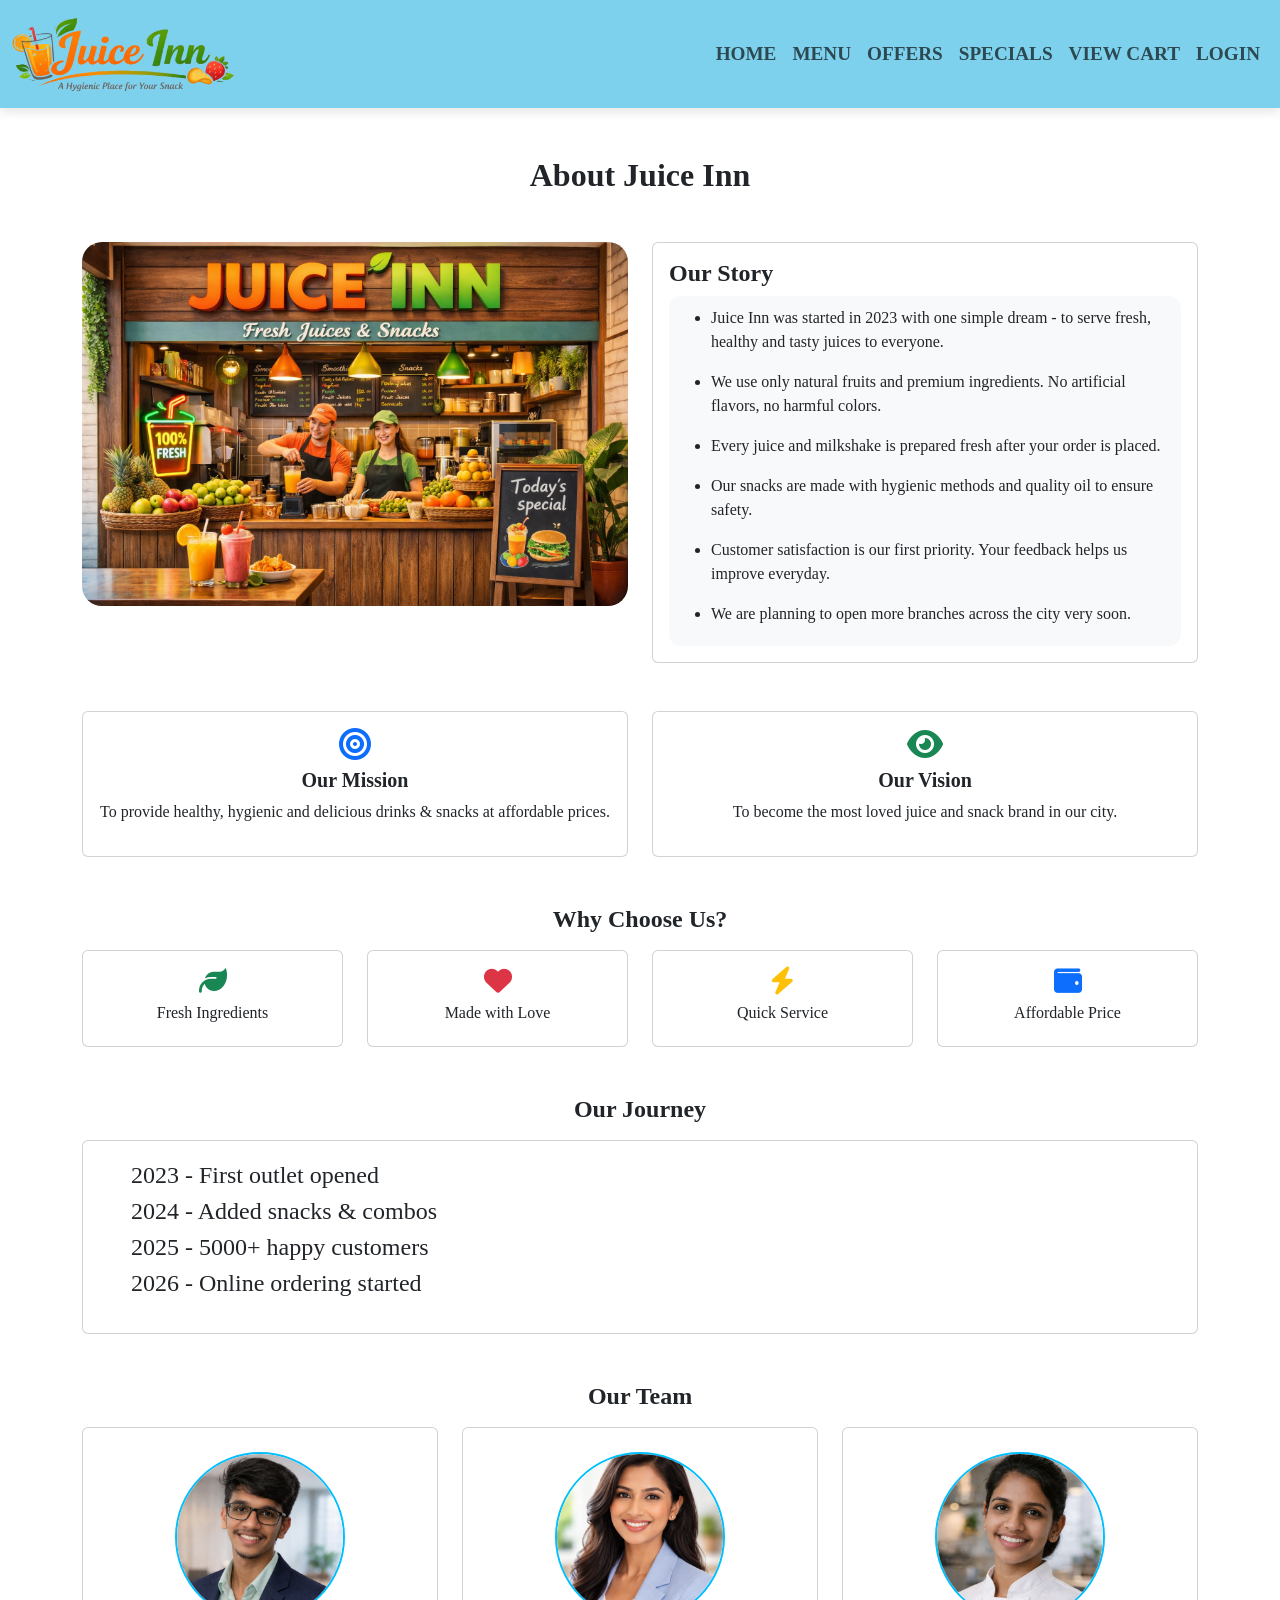
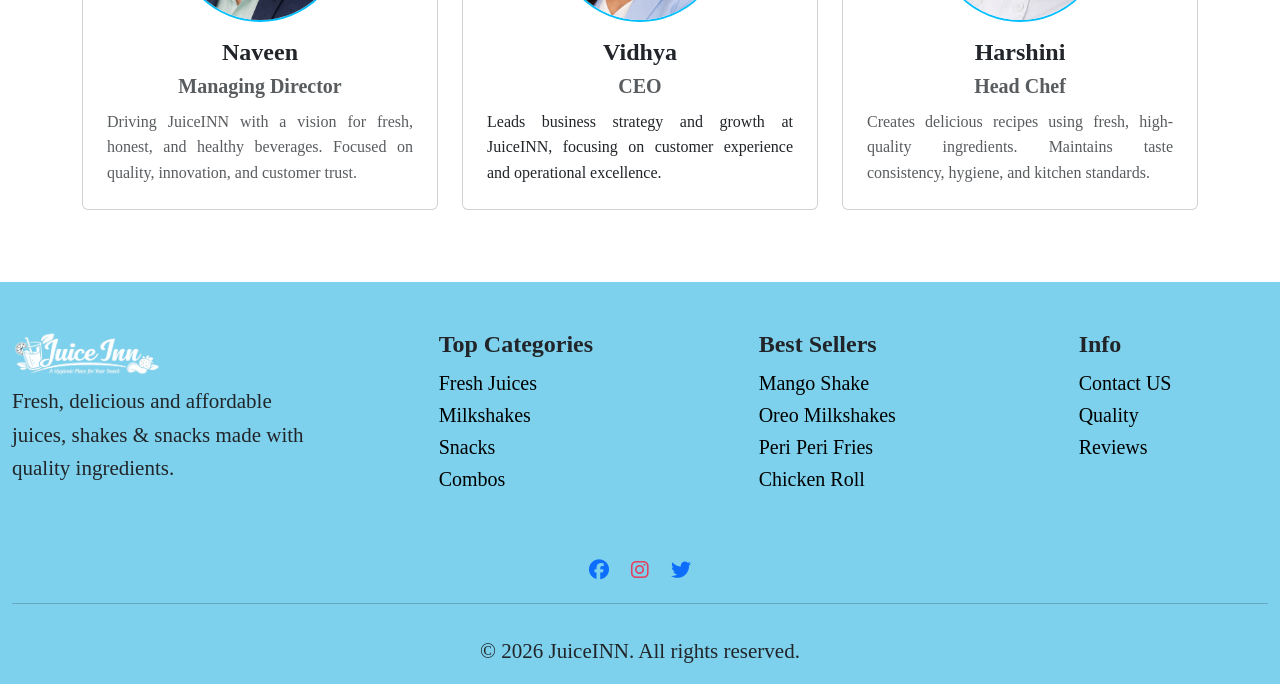
<file: about.html>
<html lang="en">

<head>
    <meta charset="UTF-8">
    <meta name="viewport" content="width=device-width, initial-scale=1.0">
    <title>JuiceINN-About</title>
    <link rel="stylesheet" href="about.css">
    <link rel="stylesheet" href="responsive.css">
    <link href="https://cdn.jsdelivr.net/npm/bootstrap@5.3.8/dist/css/bootstrap.min.css" rel="stylesheet">
    <link rel="stylesheet" href="https://cdnjs.cloudflare.com/ajax/libs/font-awesome/6.5.1/css/all.min.css">
    <link href="https://unpkg.com/aos@2.3.4/dist/aos.css" rel="stylesheet">
</head>

<body>

    <!-- Navbar-->

    <nav class="navbar navbar-expand-lg fixed-top navbar-light ">
        <div class="container-fluid">

            <a class="navbar-brand" href="index.html">
                <img src="logo1.png" height="80px">
            </a>

            <button class="navbar-toggler" type="button" data-bs-toggle="offcanvas" data-bs-target="#juiceOffcanvas">
                <span class="navbar-toggler-icon"></span>
            </button>

            <div class="offcanvas offcanvas-end" tabindex="-1" id="juiceOffcanvas">


                <div class="offcanvas-body">
                    <ul class="navbar-nav ms-auto fw-bold">

                        <li class="nav-item"><a class="nav-link" href="index.html">HOME</a></li>
                        <li class="nav-item"><a class="nav-link" href="menu.html">MENU</a></li>
                        <li class="nav-item"><a class="nav-link" href="offer.html">OFFERS</a></li>
                        <li class="nav-item"><a class="nav-link" href="special.html">SPECIALS</a></li>
                        <li class="nav-item"><a class="nav-link" href="viewcart.html">VIEW CART</a></li>
                        <li class="nav-item"><a class="nav-link" href="login.html">LOGIN</a></li>
                    </ul>
                </div>
            </div>

        </div>
    </nav>

    <div class="container py-5">

        <h2 class="text-center fw-bold mb-4">About Juice Inn</h2>

        <!-- ===== Story ===== -->
        <div class="row mb-5 ">

            <div class="col-12 col-md-6 mt-4" data-aos="fade-left">
                <img src="about-img/shop.png" class="img-fluid about-img">
            </div>

            <div class="col-12 col-md-6 mt-3 mt-md-0" data-aos="fade-right">

                <div class="card p-3 mt-4">
                    <h4 class="fw-bold">Our Story</h4>

                    <div class="about-scroll">
                        <ul>

                            <li>
                                <p>
                                    Juice Inn was started in 2023 with one simple dream -
                                    to serve fresh, healthy and tasty juices to everyone.
                                </p>
                            </li>

                            <li>
                                <p>
                                <p>
                                    We use only natural fruits and premium ingredients.
                                    No artificial flavors, no harmful colors.
                                </p>
                            </li>

                            <li>
                                <p>
                                    Every juice and milkshake is prepared fresh after
                                    your order is placed.
                                </p>
                            </li>

                            <li>
                                <p>
                                    Our snacks are made with hygienic methods and
                                    quality oil to ensure safety.
                                </p>
                            </li>

                            <li>
                                <p>
                                    Customer satisfaction is our first priority.
                                    Your feedback helps us improve everyday.
                                </p>
                            </li>

                            <li>
                                <p>
                                    We are planning to open more branches across
                                    the city very soon.
                                </p>
                            </li>
                        </ul>


                    </div>

                </div>
            </div>
        </div>


        <!-- ===== Mission & Vision ===== -->
        <div class="row text-center g-4 mb-5">

            <div class="col-12 col-md-6" data-aos="zoom-in-up">
                <div class="card p-3 h-100">
                    <i class="fa-solid fa-bullseye fs-2 mb-2 text-primary"></i>
                    <h5 class="fw-bold">Our Mission</h5>
                    <p>
                        To provide healthy, hygienic and delicious
                        drinks & snacks at affordable prices.
                    </p>
                </div>
            </div>

            <div class="col-12 col-md-6" data-aos="zoom-in-up">
                <div class="card p-3 h-100">
                    <i class="fa-solid fa-eye fs-2 mb-2 text-success"></i>
                    <h5 class="fw-bold">Our Vision</h5>
                    <p>
                        To become the most loved juice and snack
                        brand in our city.
                    </p>
                </div>
            </div>

        </div>


        <!-- ===== Why choose us ===== -->
        <h4 class="fw-bold text-center mb-3">Why Choose Us?</h4>

        <div class="row g-4">

            <div class="col-12 col-md-3" data-aos="fade-up" data-aos-delay="50">
                <div class="card p-3 text-center">
                    <i class="fa-solid fa-leaf fs-3 text-success mb-2"></i>
                    <h6>Fresh Ingredients</h6>
                </div>
            </div>

            <div class="col-12 col-md-3" data-aos="fade-up" data-aos-delay="100">
                <div class="card p-3 text-center">
                    <i class="fa-solid fa-heart fs-3 text-danger mb-2"></i>
                    <h6>Made with Love</h6>
                </div>
            </div>

            <div class="col-12 col-md-3" data-aos="fade-up" data-aos-delay="150">
                <div class="card p-3 text-center">
                    <i class="fa-solid fa-bolt fs-3 text-warning mb-2"></i>
                    <h6>Quick Service</h6>
                </div>
            </div>

            <div class="col-12 col-md-3" data-aos="fade-up" data-aos-delay="200">
                <div class="card p-3 text-center">
                    <i class="fa-solid fa-wallet fs-3 text-primary mb-2"></i>
                    <h6>Affordable Price</h6>
                </div>
            </div>

        </div>

        <!-- ===== Our Journey ===== -->
        <h4 class="fw-bold text-center mt-5 mb-3">Our Journey</h4>

        <div class="card p-3 mb-4 fs-4">

            <ul style="list-style-type: none;">
                <li>2023 - First outlet opened</li>
                <li>2024 - Added snacks & combos</li>
                <li>2025 - 5000+ happy customers</li>
                <li>2026 - Online ordering started</li>
            </ul>

        </div>


        <!-- ===== Team Section ===== -->
        <h4 class="fw-bold text-center mt-5 mb-3">Our Team</h4>

        <div class="row g-4">

            <!-- Managing Director -->
            <div class="col-12 col-md-4" data-aos="fade-up">
                <div class="card p-4 text-center h-100 team-card">
                    <img src="images/naveen.png" class="team-img mx-auto mb-3 " alt="Naveen">
                    <h4 class="fw-bold mb-1">Naveen</h4>
                    <small class="text-muted d-block mb-2 fw-bold fs-5"> Managing Director</small>
                    <p class="small text-muted fs-6">
                        Driving JuiceINN with a vision for fresh, honest, and healthy beverages.
                        Focused on quality, innovation, and customer trust.
                    </p>
                </div>
            </div>

            <!-- Manager -->
            <div class="col-12 col-md-4" data-aos="fade-up" data-aos-delay="100">
                <div class="card p-4 text-center h-100 team-card">
                    <img src="images/vidhya.png" class="team-img mx-auto mb-3" alt="Vidhya">
                    <h4 class="fw-bold mb-1">Vidhya</h4>
                    <small class="text-muted d-block mb-2 fw-bold fs-5">CEO</small>
                    <p class="small text-muted fs-6">
                    <p>
                        Leads business strategy and growth at JuiceINN, focusing on customer experience and operational
                        excellence.

                    </p>

                    </p>
                </div>
            </div>

            <!-- Head Chef -->
            <div class="col-12 col-md-4" data-aos="fade-up" data-aos-delay="200">
                <div class="card p-4 text-center h-100 team-card">
                    <img src="images/Harshini.png" class="team-img mx-auto mb-3" alt="Mehala">
                    <h4 class="fw-bold mb-1">Harshini</h4>
                    <small class="text-muted d-block mb-2 fw-bold fs-5">Head Chef</small>
                    <p class="small text-muted fs-6">
                        Creates delicious recipes using fresh, high-quality ingredients.
                        Maintains taste consistency, hygiene, and kitchen standards.
                    </p>
                </div>
            </div>

        </div>



    </div>
    <!--footer-->

    <footer class="pt-4">
        <div class="container-fluid fs-4 ">

            <div class="row d-flex justify-content-between pt-5">

                <!-- Brand -->
                <div class="col-12 col-md-3 mb-4 text-center text-md-start">
                    <img src="logo2.png" alt="Juice Inn" class="img-fluid mb-2 logo2" style="max-width:150px;">
                    <p class="small">
                        Fresh, delicious and affordable juices, shakes & snacks made with quality ingredients.
                    </p>
                </div>

                <!-- Top Categories -->
                <div class="col-6 col-md-2 mb-4">
                    <h4 class="fw-bold">Top Categories</h4>
                    <ul class="list-unstyled small ">
                        <li><a href="menu.html#freshjuice" class="text-decoration-none fs-5">Fresh Juices</a></li>
                        <li><a href="menu.html#milkshake" class="text-decoration-none fs-5">Milkshakes</a></li>
                        <li><a href="menu.html#burger" class=" text-decoration-none fs-5">Snacks</a></li>
                        <li><a href="special.html" class=" text-decoration-none fs-5">Combos</a></li>
                    </ul>
                </div>

                <div class="col-6 col-md-2 mb-4">
                    <h4 class="fw-bold">Best Sellers</h4>
                    <ul class="list-unstyled small ">
                        <li><a href="menu.html#milkshake" class="text-decoration-none fs-5">Mango Shake</a></li>
                        <li><a href="menu.html#milkshake" class=" text-decoration-none fs-5">Oreo Milkshakes</a></li>
                        <li><a href="menu.html#frenchfries" class=" text-decoration-none fs-5">Peri Peri Fries</a></li>
                        <li><a href="menu.html#chickenroll" class=" text-decoration-none fs-5">Chicken Roll</a></li>
                    </ul>
                </div>
                <div class="col-6 col-md-2 mb-4">
                    <h4 class="fw-bold">Info</h4>
                    <ul class="list-unstyled small ">
                        <li><a href="contactus.html" class=" text-decoration-none fs-5">Contact US</a></li>
                        <li><a href="quality.html" class=" text-decoration-none fs-5">Quality</a></li>
                        <li><a href="review.html" class=" text-decoration-none fs-5">Reviews</a></li>
                    </ul>
                </div>


            </div>

            <!-- Social -->
            <div class="text-center my-3">
                <a href="https://www.facebook.com/" class="text-primary  fs-5 me-3 "><i
                        class="fa-brands fa-facebook"></i></a>
                <a href="https://www.instagram.com/" class="fs-5 me-3" style="color:#E4405F;"><i
                        class="fa-brands fa-instagram"></i></a>
                <a href="https://www.twitter.com/" class="text-primary fs-5"><i class="fa-brands fa-twitter"></i></a>
            </div>

            <hr class="border-dark">

            <!-- Bottom -->
            <div class="text-center py-3">
                <small>© 2026 JuiceINN. All rights reserved.</small>
            </div>

        </div>
    </footer>

    <script src="https://cdn.jsdelivr.net/npm/bootstrap@5.3.8/dist/js/bootstrap.bundle.min.js"></script>
    <script src="https://unpkg.com/aos@2.3.4/dist/aos.js"></script>
    <script>
        AOS.init({
            duration: 800,
            once: true
        });
    </script>


</body>

</html>
</file>
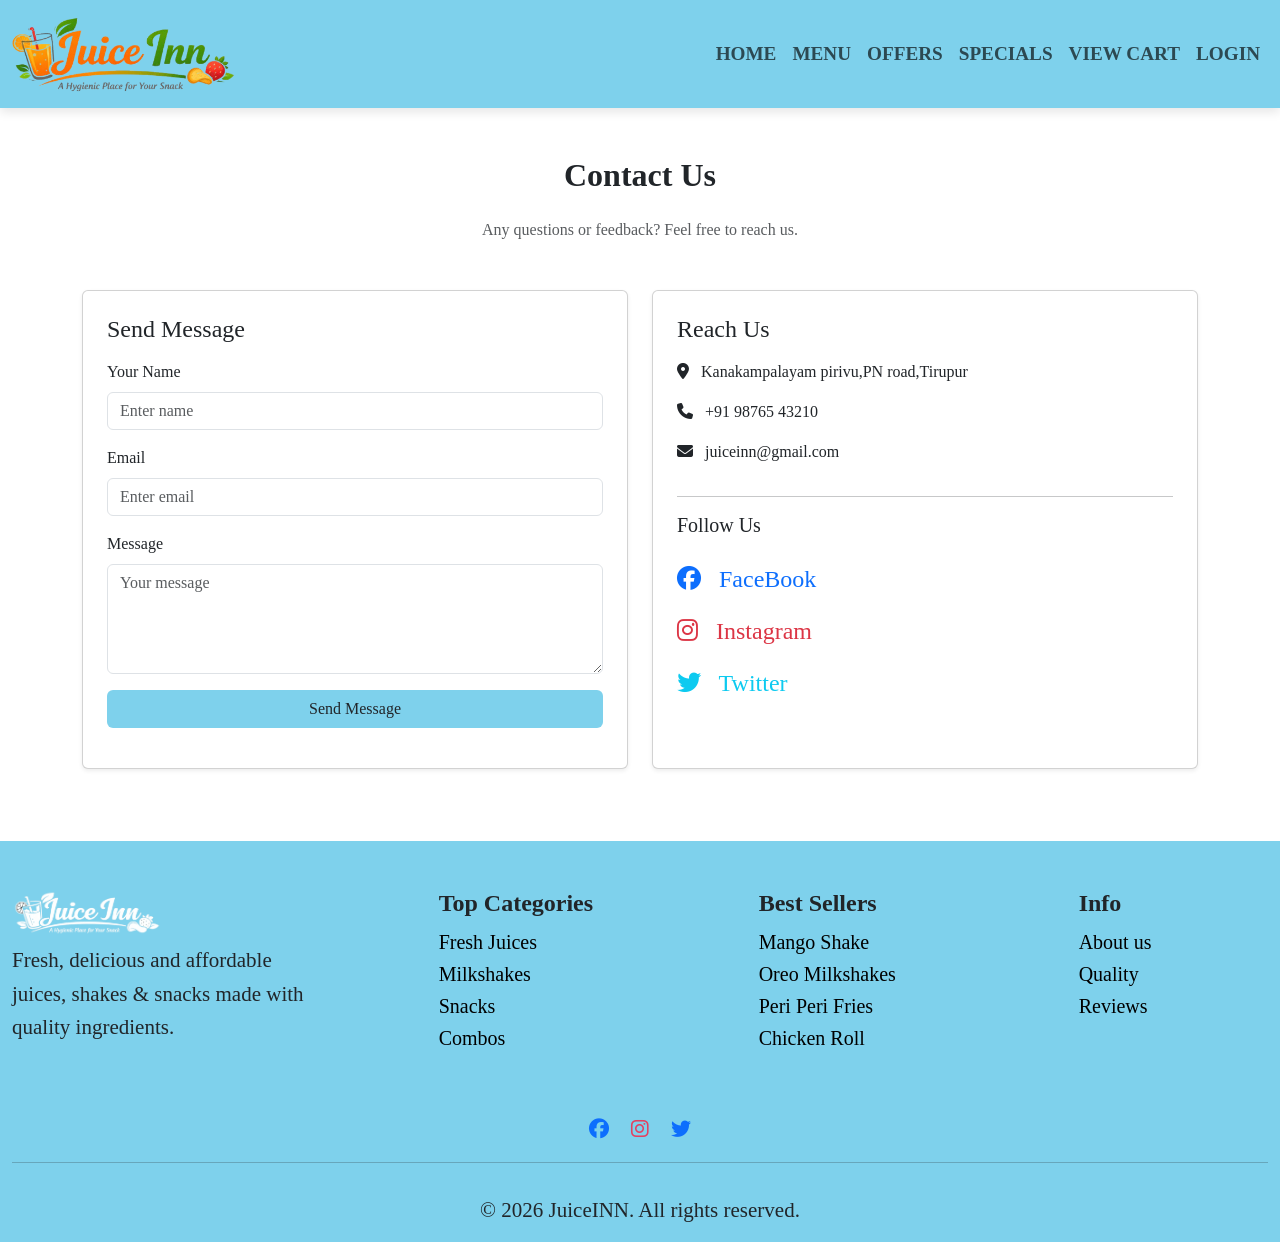
<file: contactus.html>
<html lang="en">

<head>
    <meta charset="UTF-8">
    <meta name="viewport" content="width=device-width, initial-scale=1.0">
    <title>JuiceINN-Contact</title>

    <link rel="stylesheet" href="contactus.css">
    <link rel="stylesheet" href="responsive.css">
    <link href="https://cdn.jsdelivr.net/npm/bootstrap@5.3.8/dist/css/bootstrap.min.css" rel="stylesheet">
    <link rel="stylesheet" href="https://cdnjs.cloudflare.com/ajax/libs/font-awesome/6.5.1/css/all.min.css">
</head>

<body>

    <!--navbar-->

    <nav class="navbar navbar-expand-lg fixed-top navbar-light ">
        <div class="container-fluid">

            <a class="navbar-brand" href="index.html">
                <img src="logo1.png" height="80px">
            </a>

            <button class="navbar-toggler" type="button" data-bs-toggle="offcanvas" data-bs-target="#juiceOffcanvas">
                <span class="navbar-toggler-icon"></span>
            </button>

            <div class="offcanvas offcanvas-end" tabindex="-1" id="juiceOffcanvas">
                <div class="offcanvas-header">
                    <h5 class="offcanvas-title">Menu</h5>
                    <button type="button" class="btn-close" data-bs-dismiss="offcanvas" src="menu1.html"></button>
                </div>

                <div class="offcanvas-body">
                    <ul class="navbar-nav ms-auto fw-bold">

                        <li class="nav-item"><a class="nav-link" href="index.html">HOME</a></li>
                        <li class="nav-item"><a class="nav-link" href="menu.html">MENU</a></li>
                        <li class="nav-item"><a class="nav-link" href="offer.html">OFFERS</a></li>
                        <li class="nav-item"><a class="nav-link" href="special.html">SPECIALS</a></li>
                        <li class="nav-item"><a class="nav-link" href="viewcart.html">VIEW CART</a></li>
                        <li class="nav-item"><a class="nav-link" href="login.html">LOGIN</a></li>

                    </ul>
                </div>
            </div>

        </div>
    </nav>

    <div class="container py-5">

        <h2 class="text-center mb-4 fw-bold">Contact Us</h2>
        <p class="text-center text-muted mb-5">
            Any questions or feedback? Feel free to reach us.
        </p>

        <div class="row g-4">

            <!-- LEFT - FORM -->
            <div class="col-12 col-md-6">

                <div class="card p-4 shadow-sm">
                    <h4 class="mb-3">Send Message</h4>

                    <form>

                        <div class="mb-3">
                            <label class="form-label">Your Name</label>
                            <input type="text" class="form-control" placeholder="Enter name">
                        </div>

                        <div class="mb-3">
                            <label class="form-label">Email</label>
                            <input type="email" class="form-control" placeholder="Enter email">
                        </div>

                        <div class="mb-3">
                            <label class="form-label">Message</label>
                            <textarea class="form-control" rows="4" placeholder="Your message"></textarea>
                        </div>

                        <button class="btn submit-btn w-100">
                            Send Message
                        </button>

                    </form>

                </div>
            </div>


            <!-- RIGHT - INFO -->
            <div class="col-12 col-md-6 social">

                <div class="card p-4 shadow-sm h-100">

                    <h4 class="mb-3">Reach Us</h4>

                    <p>
                        <i class="fa-solid fa-location-dot me-2"></i>
                        Kanakampalayam pirivu,PN road,Tirupur
                    </p>

                    <p>
                        <i class="fa-solid fa-phone me-2"></i>
                        +91 98765 43210
                    </p>

                    <p>
                        <i class="fa-solid fa-envelope me-2"></i>
                        juiceinn@gmail.com
                    </p>

                    <hr>

                    <h5>Follow Us</h5>

                    <a href="https://www.facebook.com/" class="me-3 mt-3 fs-4 text-primary">
                        <i class="fa-brands fa-facebook"></i>&nbsp;&nbsp;&nbsp;FaceBook
                    </a>

                    <a href="https://www.instagram.com/" class="me-3 mt-3 fs-4 text-danger">
                        <i class="fa-brands fa-instagram"></i>&nbsp;&nbsp;&nbsp;Instagram
                    </a>

                    <a href="https://www.twitter.com/" class="fs-4 mt-3 text-info">
                        <i class="fa-brands fa-twitter"></i>&nbsp;&nbsp;&nbsp;Twitter
                    </a>

                </div>
            </div>

        </div>
    </div>
    
    <!--footer-->

    <footer class="pt-4">
        <div class="container-fluid fs-4 ">

            <div class="row d-flex justify-content-between pt-5">

                <!-- Brand -->
                <div class="col-12 col-md-3 mb-4 text-center text-md-start">
                    <img src="logo2.png" alt="Juice Inn" class="img-fluid mb-2 logo2" style="max-width:150px;">
                    <p class="small">
                        Fresh, delicious and affordable juices, shakes & snacks made with quality ingredients.
                    </p>
                </div>

                <!-- Top Categories -->
                <div class="col-6 col-md-2 mb-4">
                    <h4 class="fw-bold">Top Categories</h4>
                    <ul class="list-unstyled small ">
                        <li><a href="menu.html#freshjuice" class="text-decoration-none fs-5">Fresh Juices</a></li>
                        <li><a href="menu.html#milkshake" class="text-decoration-none fs-5">Milkshakes</a></li>
                        <li><a href="menu.html#burger" class=" text-decoration-none fs-5">Snacks</a></li>
                        <li><a href="special.html" class=" text-decoration-none fs-5">Combos</a></li>
                    </ul>
                </div>

                <div class="col-6 col-md-2 mb-4">
                    <h4 class="fw-bold">Best Sellers</h4>
                    <ul class="list-unstyled small ">
                        <li><a href="menu.html#milkshake" class="text-decoration-none fs-5">Mango Shake</a></li>
                        <li><a href="menu.html#milkshake" class=" text-decoration-none fs-5">Oreo Milkshakes</a></li>
                        <li><a href="menu.html#frendhfries" class=" text-decoration-none fs-5">Peri Peri Fries</a></li>
                        <li><a href="menu.html#chickenroll" class=" text-decoration-none fs-5">Chicken Roll</a></li>
                    </ul>
                </div>
                <div class="col-6 col-md-2 mb-4">
                    <h4 class="fw-bold">Info</h4>
                    <ul class="list-unstyled small ">
                        <li><a href="about.html" class=" text-decoration-none fs-5">About us</a></li>
                        <li><a href="quality.html" class=" text-decoration-none fs-5">Quality</a></li>
                        <li><a href="review.html" class=" text-decoration-none fs-5">Reviews</a></li>
                    </ul>
                </div>


            </div>

            <!-- Social -->
            <div class="text-center my-3">
                <a href="https://www.facebook.com/" class="text-primary  fs-5 me-3 "><i class="fa-brands fa-facebook"></i></a>
                <a href="https://www.instagram.com/" class="fs-5 me-3" style="color:#E4405F;"><i class="fa-brands fa-instagram"></i></a>
                <a href="https://www.twitter.com/" class="text-primary fs-5"><i class="fa-brands fa-twitter"></i></a>
            </div>

            <hr class="border-dark">

            <!-- Bottom -->
            <div class="text-center py-3">
                <small>© 2026 JuiceINN. All rights reserved.</small>
            </div>

        </div>
    </footer>




    <script src="https://cdn.jsdelivr.net/npm/bootstrap@5.3.8/dist/js/bootstrap.bundle.min.js"></script>

</body>

</html>
</file>
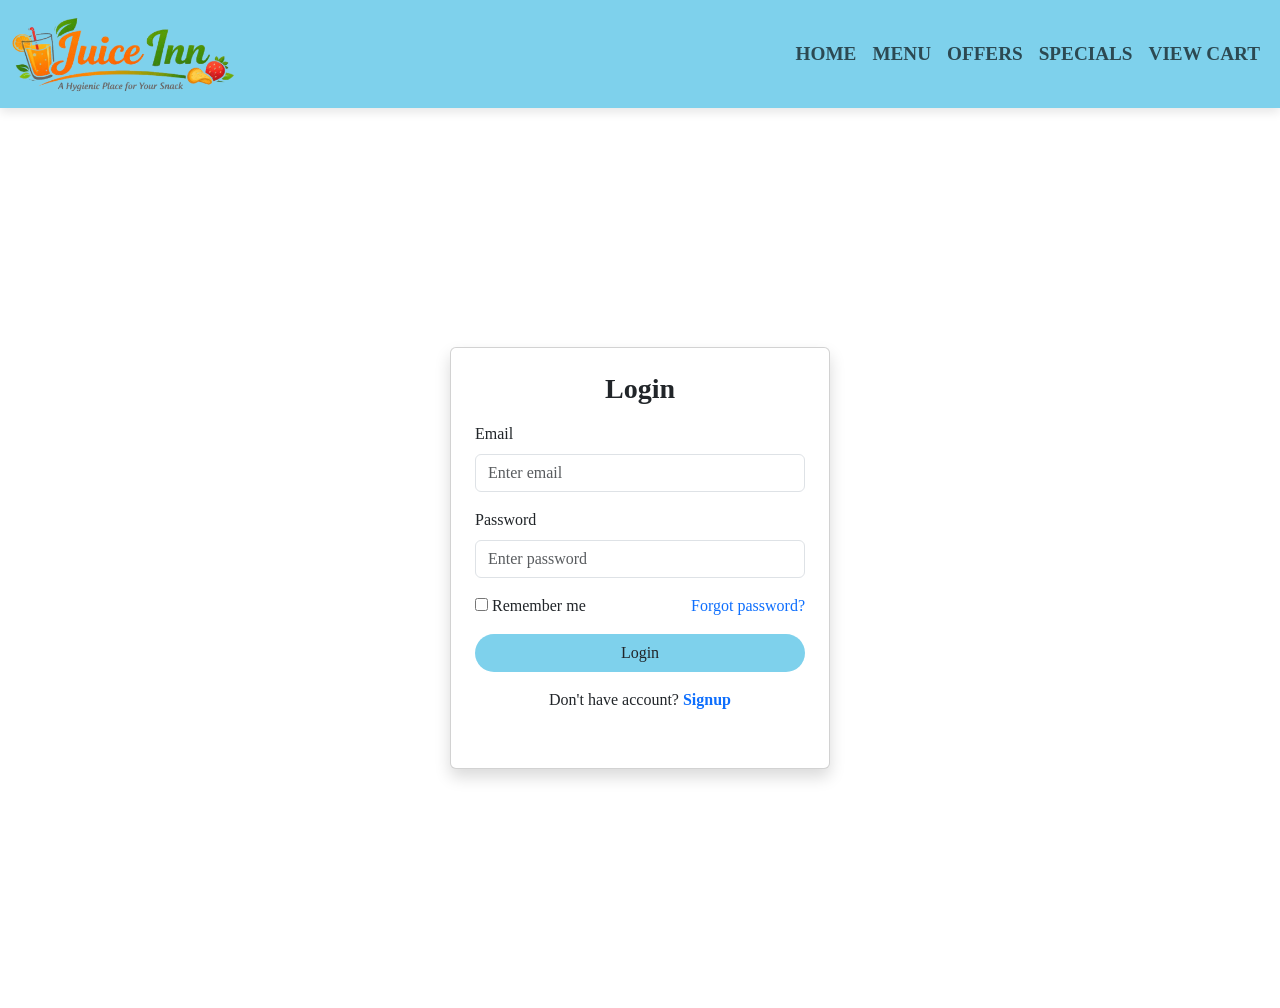
<file: login.html>
<html lang="en">

<head>
    <meta charset="UTF-8">
    <meta name="viewport" content="width=device-width, initial-scale=1.0">
    <title>JuiceInn-Login</title>

    <link rel="stylesheet" href="login.css">
    <link rel="stylesheet" href="responsive.css">
    <link href="https://cdn.jsdelivr.net/npm/bootstrap@5.3.8/dist/css/bootstrap.min.css" rel="stylesheet">
    <link rel="stylesheet" href="https://cdnjs.cloudflare.com/ajax/libs/font-awesome/6.5.1/css/all.min.css">
</head>

<body>

    <!--navbar-->

    <nav class="navbar navbar-expand-lg fixed-top navbar-light ">
        <div class="container-fluid">

            <a class="navbar-brand" href="index.html">
                <img src="logo1.png" height="80px">
            </a>

            <button class="navbar-toggler" type="button" data-bs-toggle="offcanvas" data-bs-target="#juiceOffcanvas">
                <span class="navbar-toggler-icon"></span>
            </button>

            <div class="offcanvas offcanvas-end" tabindex="-1" id="juiceOffcanvas">


                <div class="offcanvas-body">
                    <ul class="navbar-nav ms-auto fw-bold">

                        <li class="nav-item"><a class="nav-link" href="index.html">HOME</a></li>
                        <li class="nav-item"><a class="nav-link" href="menu.html">MENU</a></li>
                        <li class="nav-item"><a class="nav-link" href="offer.html">OFFERS</a></li>
                        <li class="nav-item"><a class="nav-link" href="special.html">SPECIALS</a></li>
                        <li class="nav-item"><a class="nav-link" href="viewcart.html">VIEW CART</a></li>

                    </ul>
                </div>
            </div>

        </div>
    </nav>

    <div class="container d-flex justify-content-center align-items-center min-vh-100">

        <div class="card login-card p-4 shadow">

            <h3 class="text-center fw-bold mb-3">Login</h3>

            <form>

                <div class="mb-3">
                    <label class="form-label">Email</label>
                    <input type="email" class="form-control email" placeholder="Enter email">
                </div>

                <div class="mb-3">
                    <label class="form-label">Password</label>
                    <input type="password" class="form-control password" placeholder="Enter password">
                </div>

                <div class="d-flex justify-content-between mb-3">
                    <div>
                        <input type="checkbox"> Remember me
                    </div>

                    <a href="#" class="text-decoration-none">Forgot password?</a>
                </div>

                <button class="btn login-btn w-100">
                    Login
                </button>

                <div class="text-center mt-3">
                    Don't have account?
                    <a href="signup.html" class="text-decoration-none fw-bold">
                        Signup
                    </a>
                </div>
                <p id="msg" style="color: red;"></p>

            </form>

        </div>
    </div>
    <script>

        let form = document.getElementsByTagName("form")[0];
        let msg = document.getElementById("msg");

        form.addEventListener("submit", function (event) {

            event.preventDefault();

            let email = document.getElementsByClassName("email")[0].value;
            let password = document.getElementsByClassName("password")[0].value;

            if (email === "") {

                msg.textContent = "Please enter your email";

            }
            else if (password.length < 6) {

                msg.textContent = "Password must be 6 characters";

            }
            else {

                // SUCCESS PART
                msg.style.color = "green";
                msg.textContent = "Login Successful 👍";

                window.location.href = "index.html";

            }

        });

    </script>




    <script src="https://cdn.jsdelivr.net/npm/bootstrap@5.3.8/dist/js/bootstrap.bundle.min.js"></script>

</body>

</html>
</file>
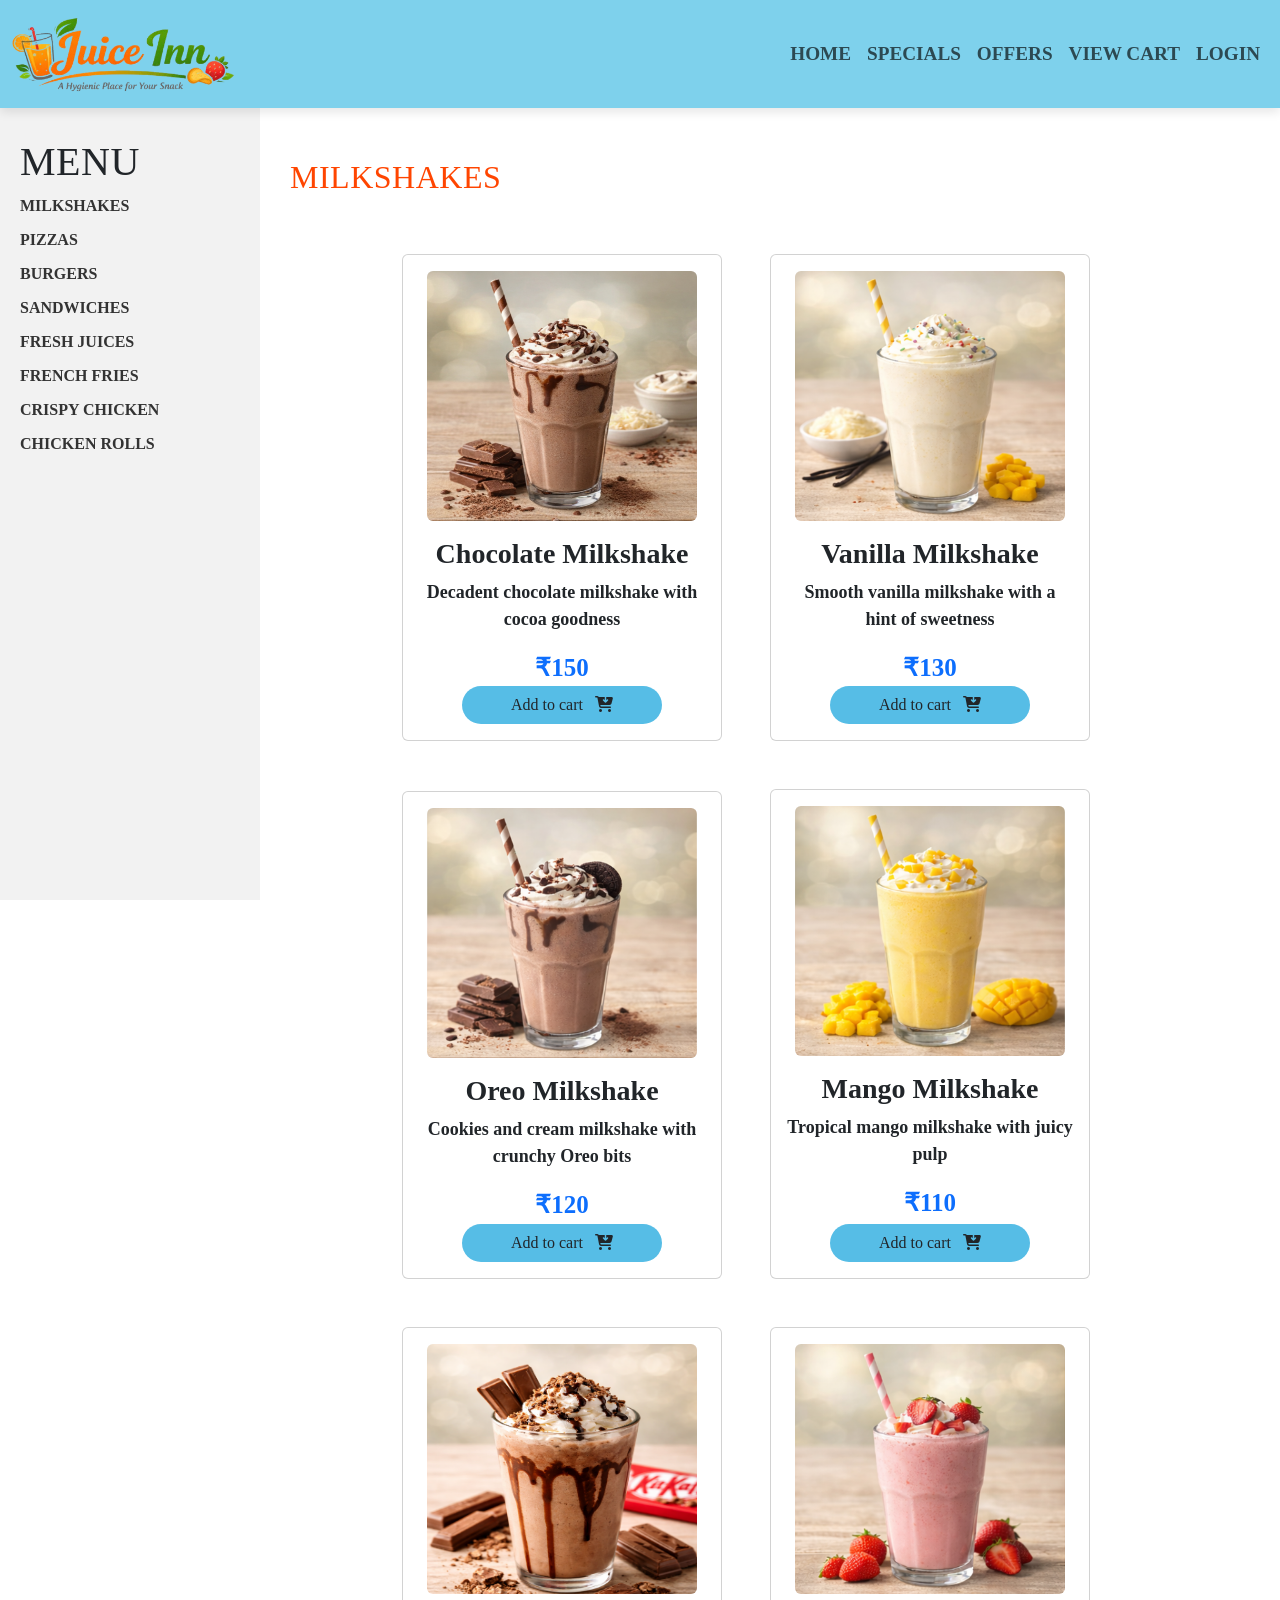
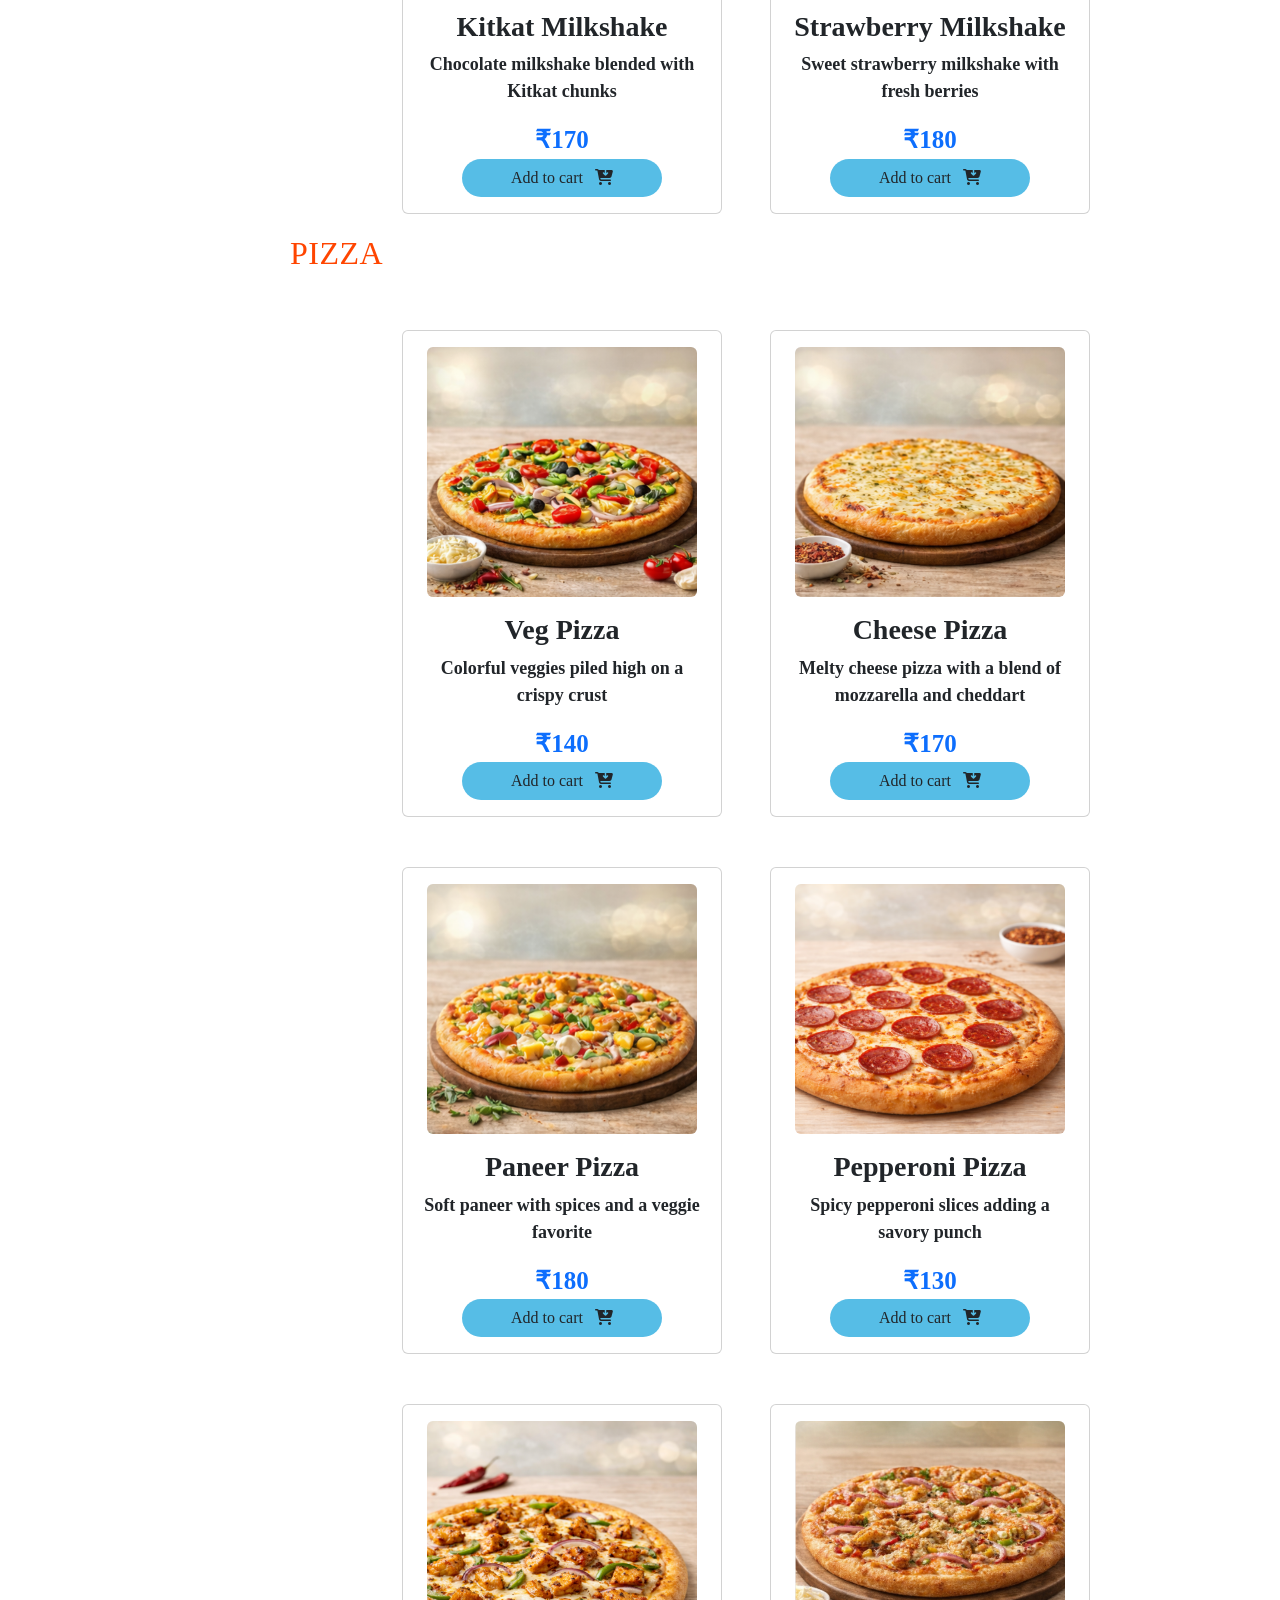
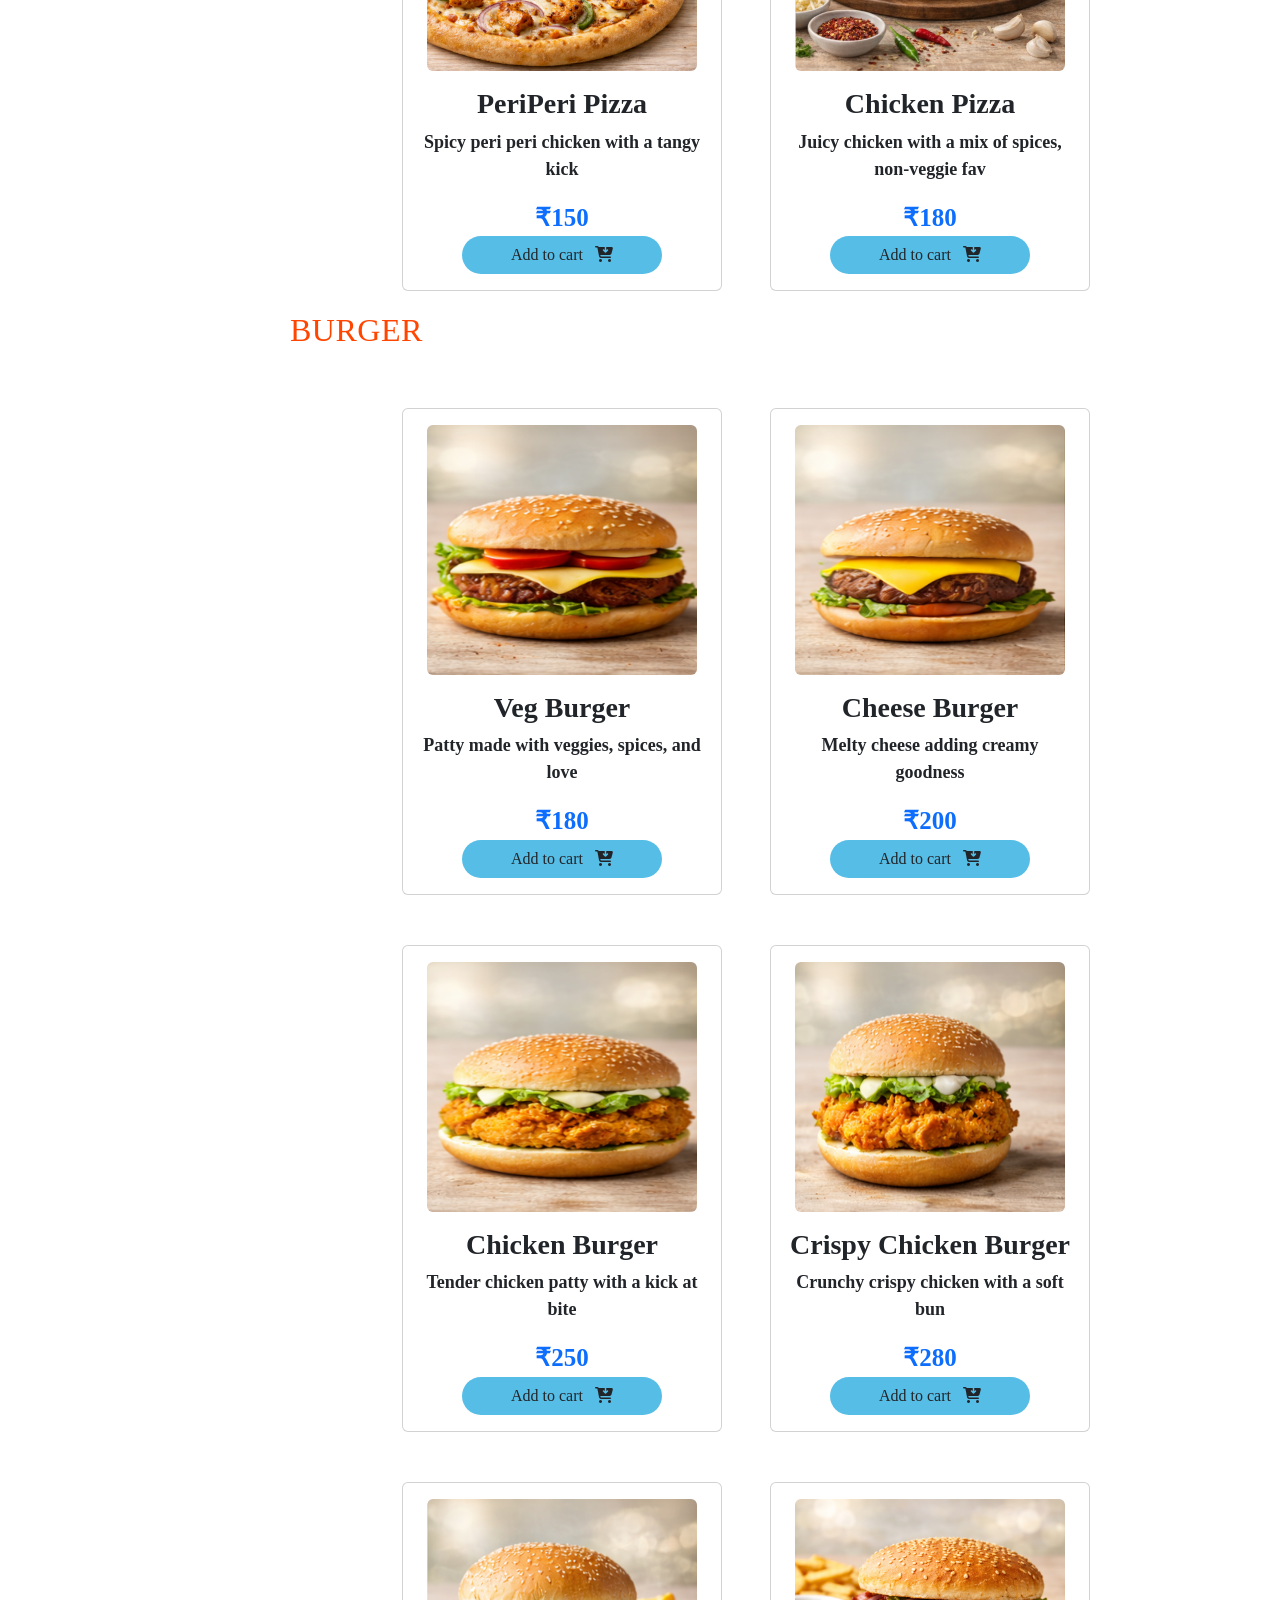
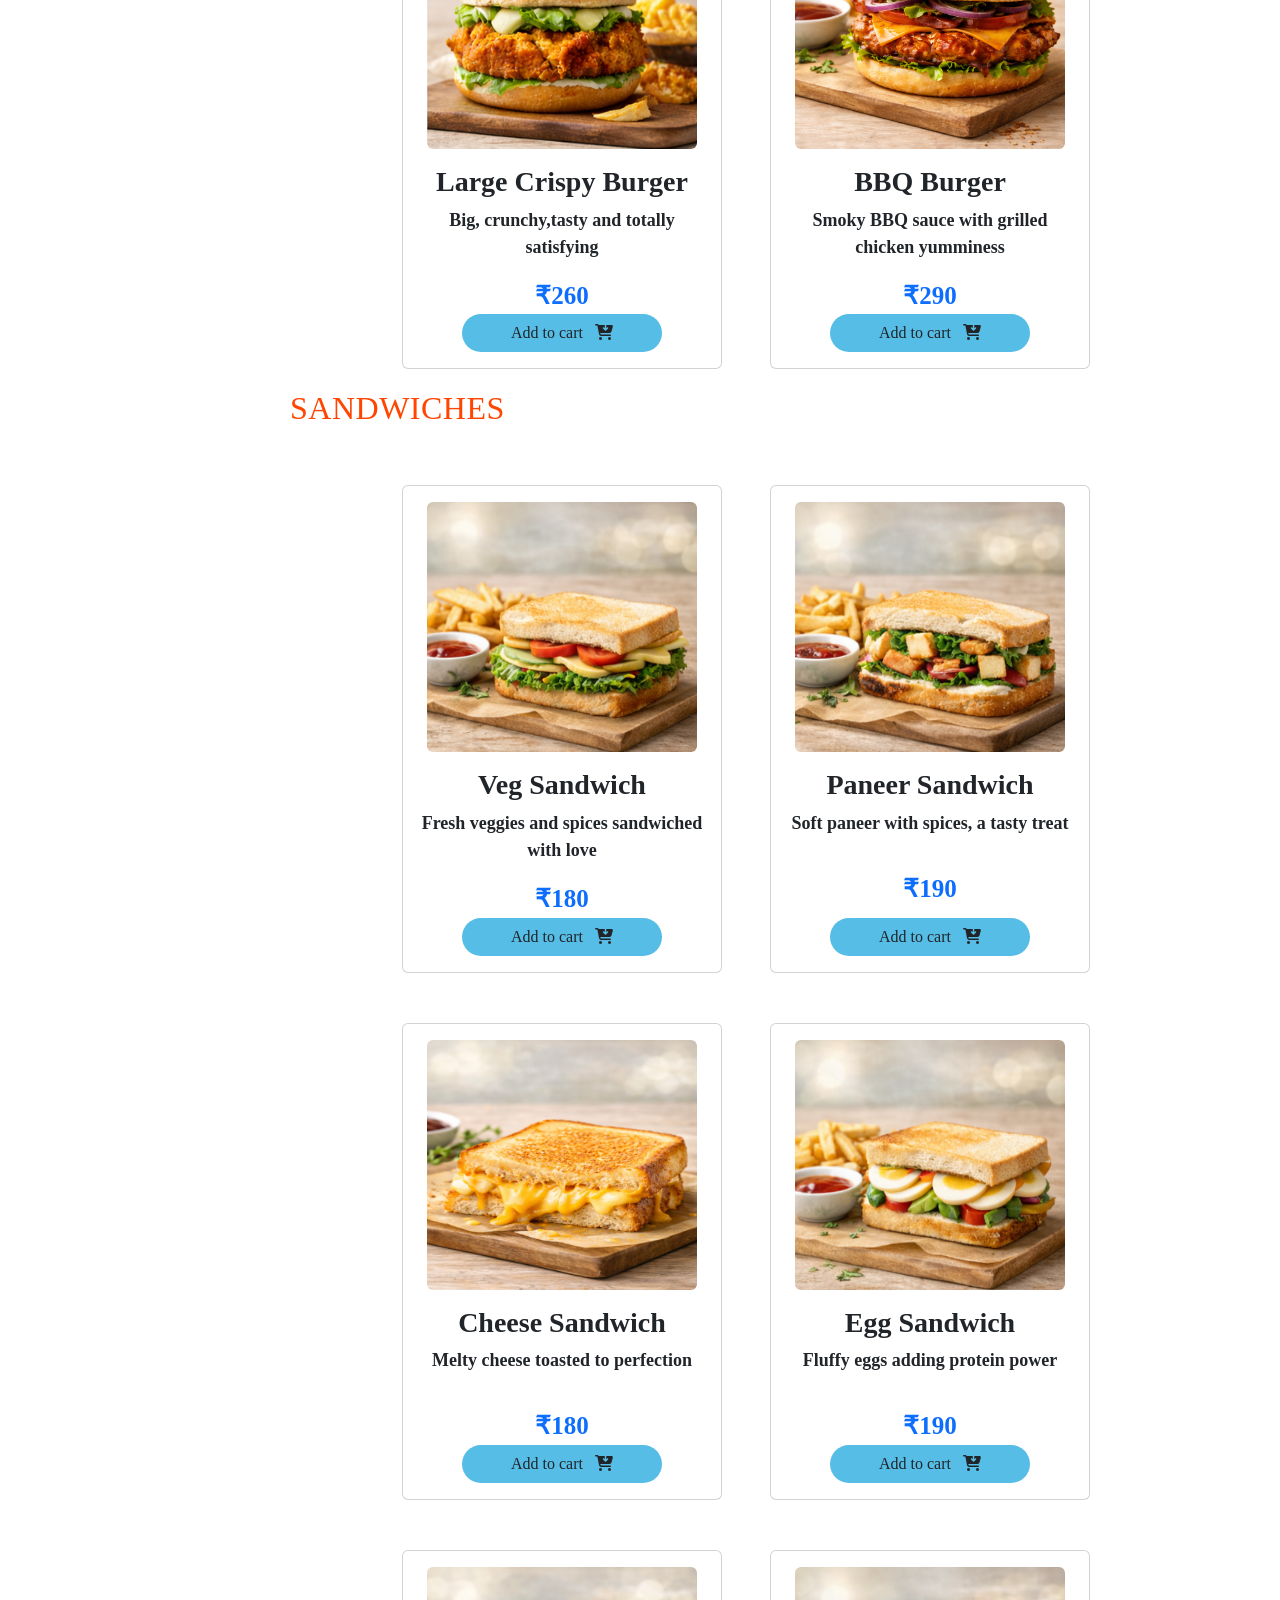
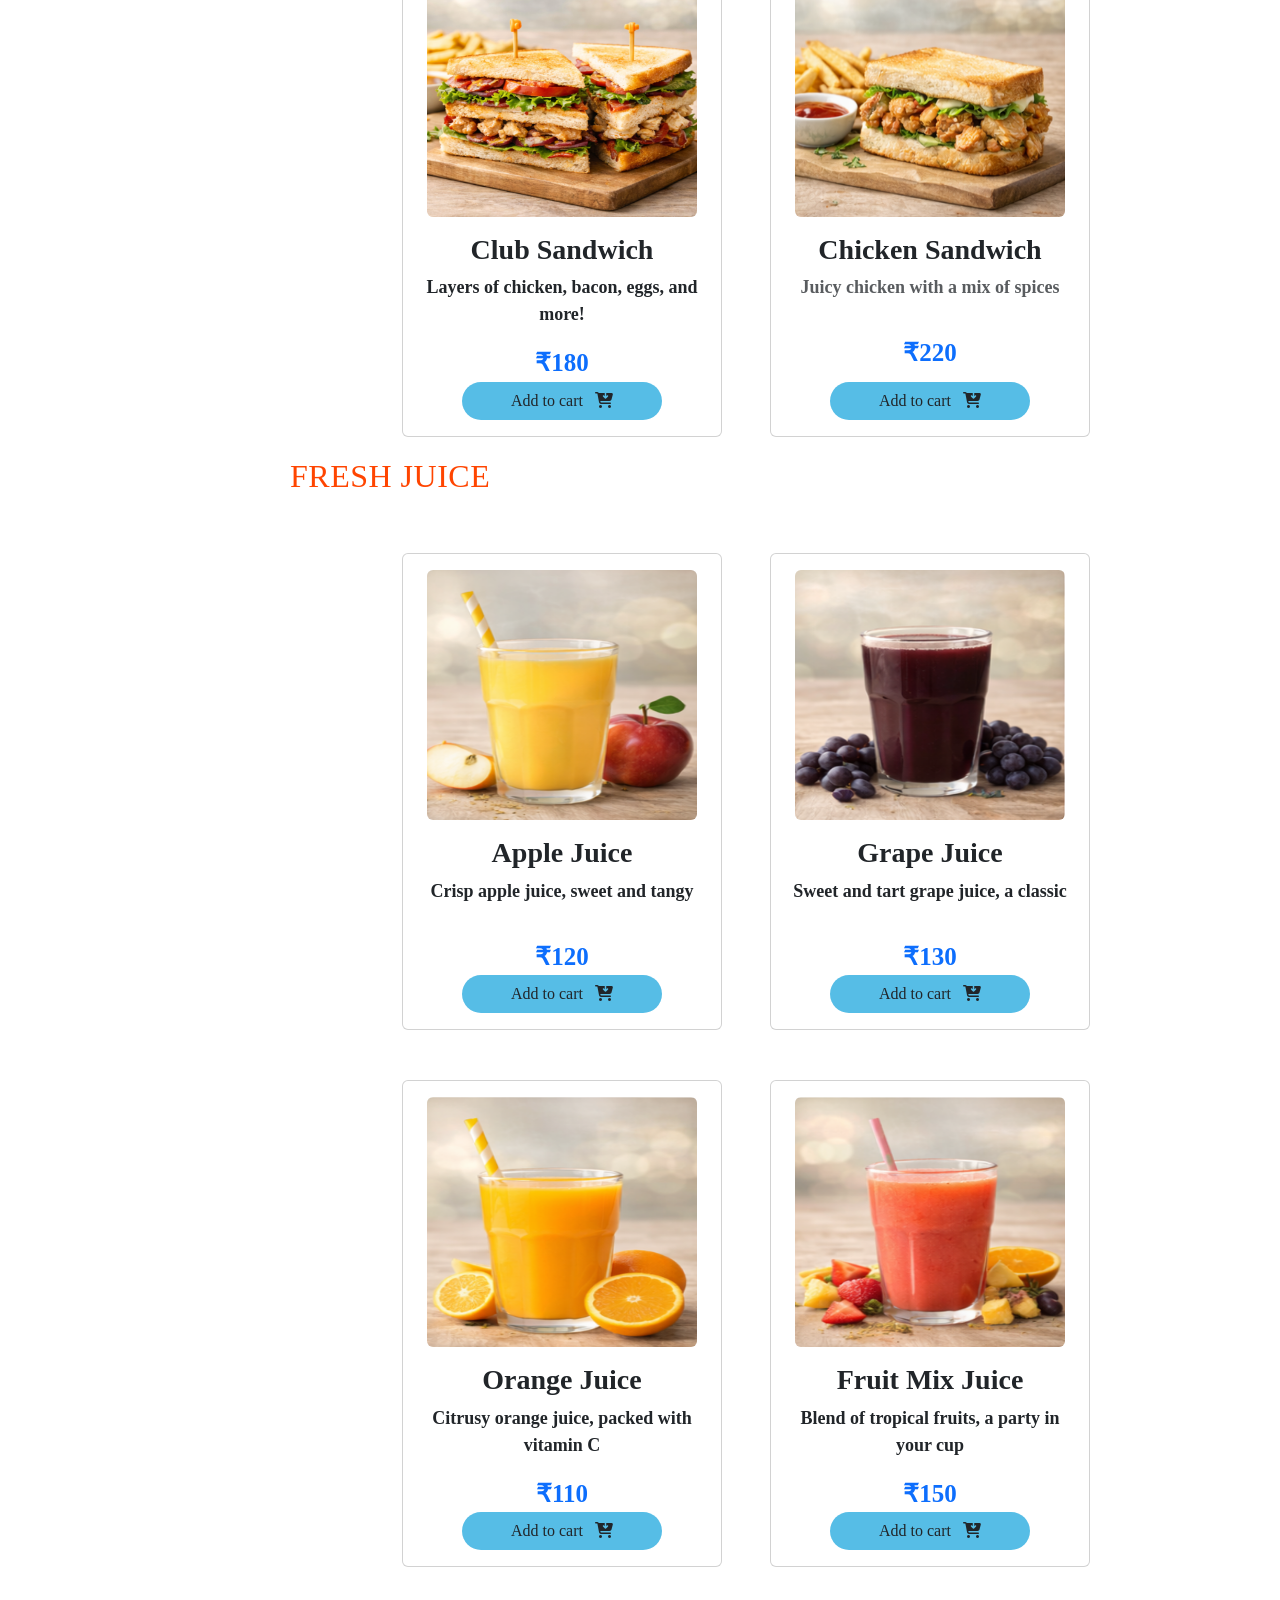
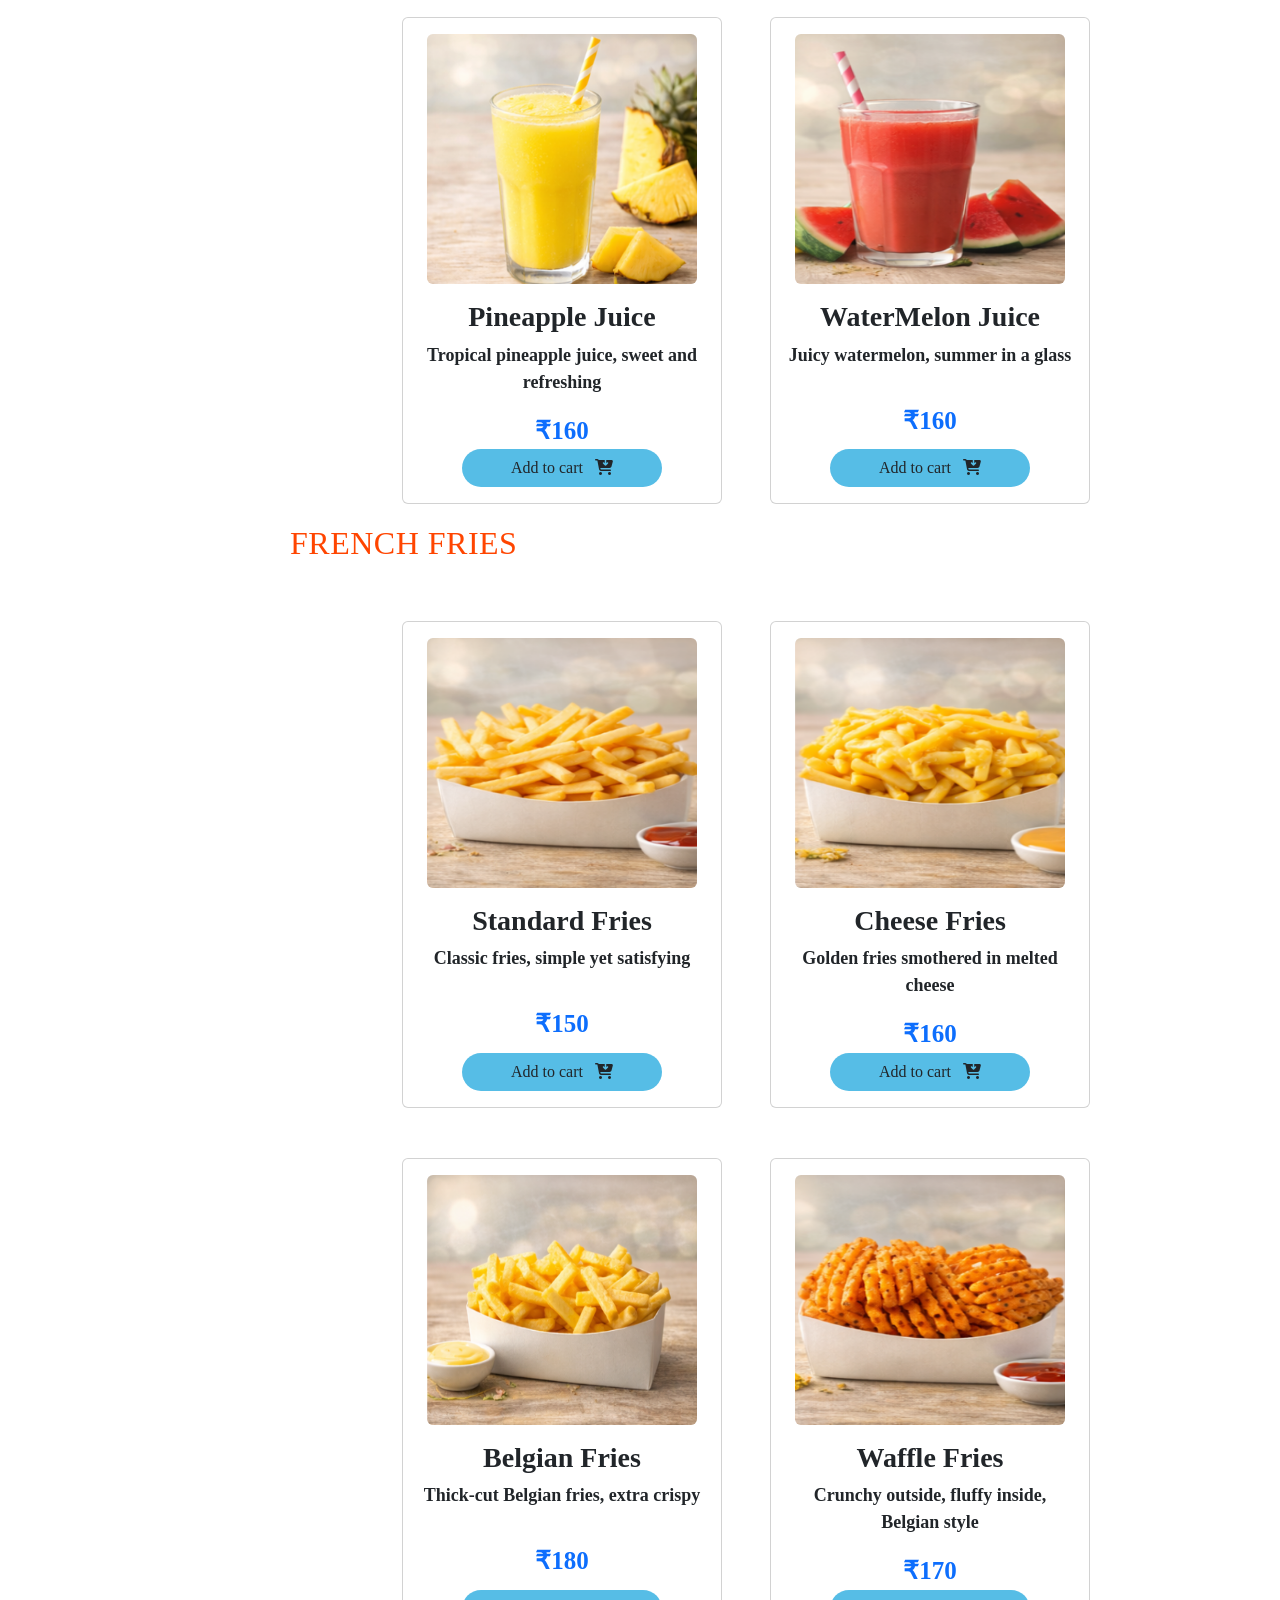
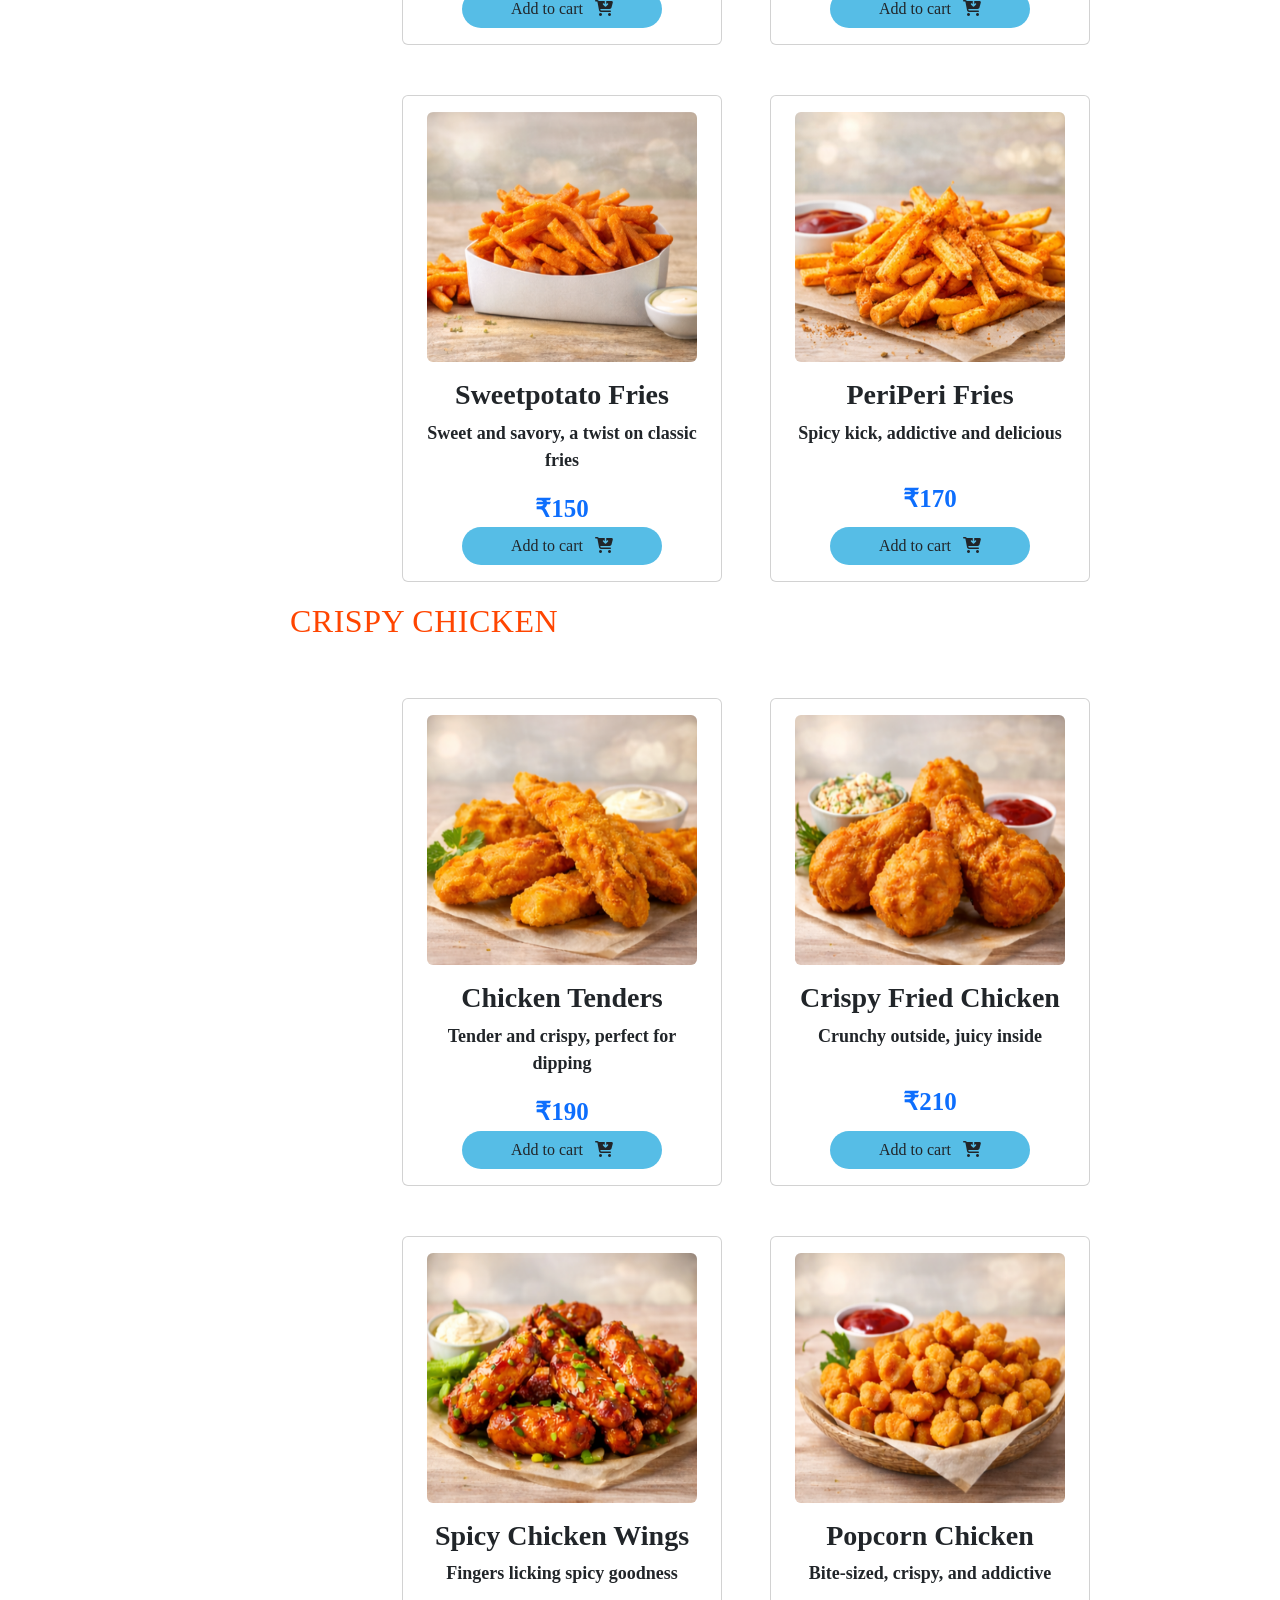
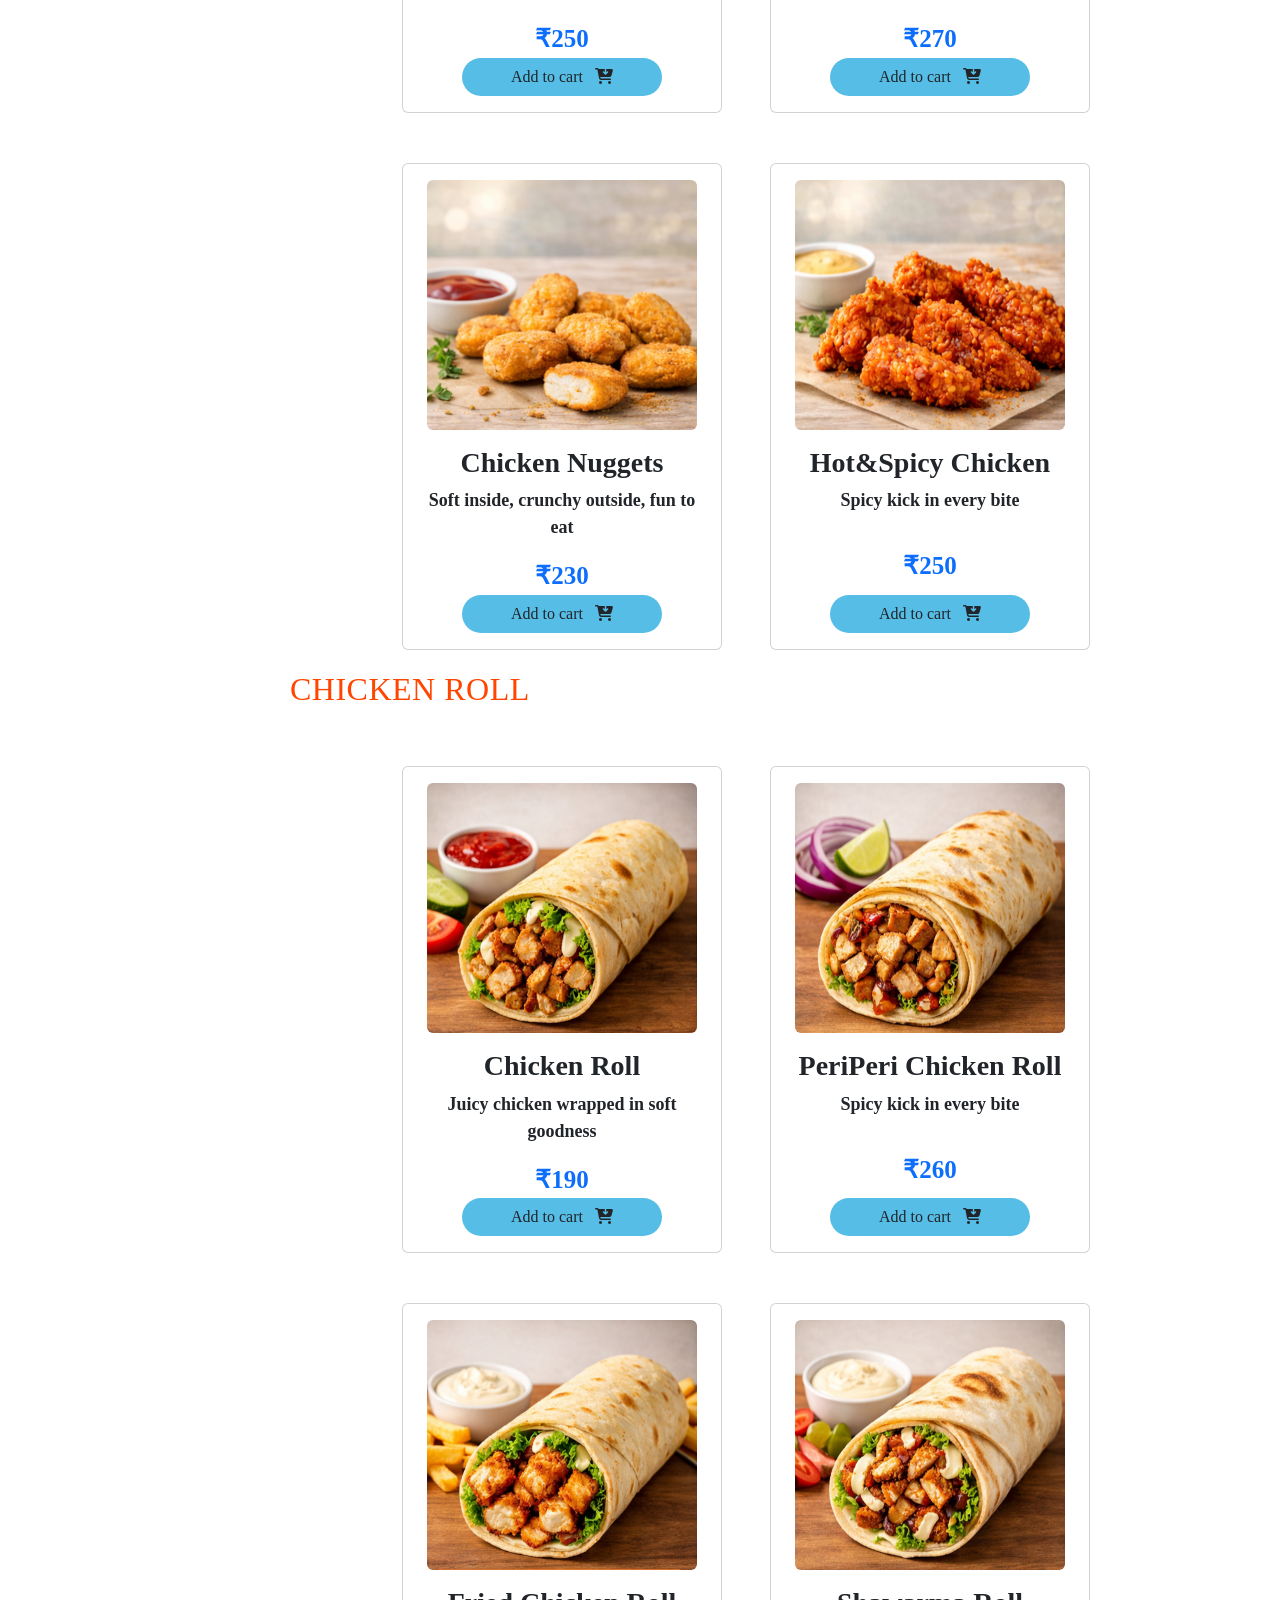
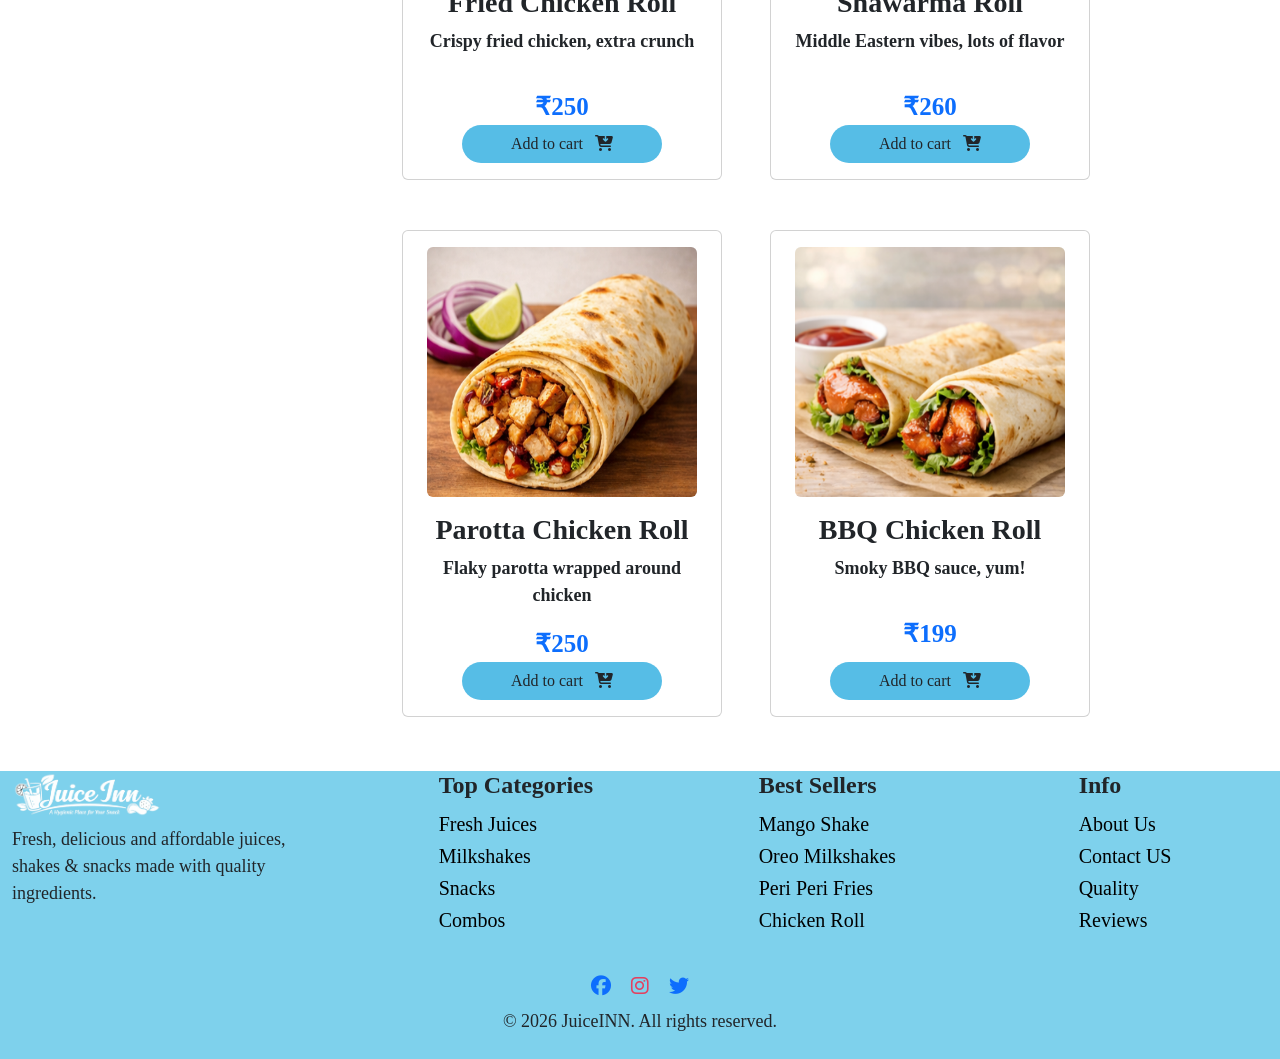
<file: menu.html>
<html lang="en">

<head>
    <meta charset="UTF-8">
    <meta name="viewport" content="width=device-width, initial-scale=1.0">
    <title>JuiceINN-Menu</title>
    <link rel="stylesheet" href="menu.css">
    <link rel="stylesheet" href="responsive.css">
    <link href="https://cdn.jsdelivr.net/npm/bootstrap@5.3.8/dist/css/bootstrap.min.css" rel="stylesheet">
    <link rel="stylesheet" href="https://cdnjs.cloudflare.com/ajax/libs/font-awesome/6.5.1/css/all.min.css">
    <link href="https://unpkg.com/aos@2.3.4/dist/aos.css" rel="stylesheet">
</head>

<body>

    <!--navbar-->
    <nav class="navbar navbar-expand-lg fixed-top navbar-light ">
        <div class="container-fluid">

            <a class="navbar-brand" href="index.html">
                <img src="logo1.png" height="80px">
            </a>

            <button class="navbar-toggler" type="button" data-bs-toggle="offcanvas" data-bs-target="#juiceOffcanvas">
                <span class="navbar-toggler-icon"></span>
            </button>

            <div class="offcanvas offcanvas-end" tabindex="-1" id="juiceOffcanvas">
                <div class="offcanvas-header">
                    <button type="button" class="btn-close" data-bs-dismiss="offcanvas"></button>
                </div>

                <div class="offcanvas-body">
                    <ul class="navbar-nav ms-auto fw-bold">
                        <li class="nav-item"><a class="nav-link" href="index.html">HOME</a></li>
                        <li class="nav-item"><a class="nav-link" href="special.html">SPECIALS</a></li>
                        <li class="nav-item"><a class="nav-link" href="offer.html">OFFERS</a></li>
                        <li class="nav-item"><a class="nav-link" href="viewcart.html">VIEW CART</a></li>
                        <li class="nav-item"><a class="nav-link" href="login.html">LOGIN</a></li>

                    </ul>
                </div>
            </div>

        </div>
    </nav>

    <div class="layout">

        <!--side menu-->

        <div class="menu1">
            <h1>MENU</h1>
            <ul>
                <li><a href="#milkshake">MILKSHAKES</a></li>
                <li><a href="#pizza">PIZZAS</a></li>
                <li><a href="#burger">BURGERS</a></li>
                <li><a href="#sandwich">SANDWICHES</a></li>
                <li><a href="#freshjuice">FRESH JUICES</a></li>
                <li><a href="#frenchfries">FRENCH FRIES</a></li>
                <li><a href="#crispychicken">CRISPY CHICKEN</a></li>
                <li><a href="#chickenroll">CHICKEN ROLLS</a></li>
            </ul>
        </div>

        <!--Variety-->
        <div class="main-content">
            <h2 id="milkshake">MILKSHAKES</h2>

            <div class="d-flex flex-wrap justify-content-center" >
                <div class="card me-5" style="width: 20rem;" data-aos="zoom-in">
                    <div class="d-flex justify-content-center pt-3 px-3">
                        <img src="menu-img/milkshake/chocomilk.png" class="card-img img-fluid rounded" alt="juice">
                    </div>

                    <div class="card-body text-center d-flex flex-column">
                        <h3 class="fw-bold">Chocolate Milkshake</h3>
                        <p class="card-text fw-bold"> Decadent chocolate milkshake with cocoa goodness
                        </p>
                        <div class="price text-primary ">₹150</div>

                        <div class="mt-auto ">
                            <a class="  btn add-btn " onclick="handleclick(this)">
                                Add to cart <i class="fa-solid fa-cart-arrow-down ps-2"></i>
                            </a>
                        </div>
                    </div>

                </div>

                <div class="card me-5" style="width: 20rem;" data-aos="zoom-in">
                    <div class="d-flex justify-content-center pt-3 px-3">
                        <img src="menu-img/milkshake/vanillamilk.png" class="card-img img-fluid rounded" alt="juice">
                    </div>

                    <div class="card-body text-center  d-flex flex-column">
                        <h3 class="fw-bold">Vanilla Milkshake</h3>
                        <p class="card-text fw-bold"> Smooth vanilla milkshake with a hint of sweetness
                        </p>
                        <div class="price text-primary">₹130</div>

                        <div class="mt-auto">
                            <a class="  btn add-btn " onclick="handleclick(this)">
                                Add to cart <i class="fa-solid fa-cart-arrow-down ps-2"></i>
                            </a>
                        </div>
                    </div>

                </div>

                <div class="card me-5" style="width: 20rem;" data-aos="zoom-in">
                    <div class="d-flex justify-content-center pt-3 px-3">
                        <img src="menu-img/milkshake/oreomilk.png" class="card-img img-fluid rounded" alt="juice">
                    </div>

                    <div class="card-body text-center d-flex flex-column">
                        <h3 class="fw-bold">Oreo Milkshake</h3>
                        <p class="card-text fw-bold"> Cookies and cream milkshake with crunchy Oreo bits
                        </p>
                        <div class="price text-primary ">₹120</div>

                        <div class="mt-auto">
                            <a class="  btn add-btn " onclick="handleclick(this)">
                                Add to cart <i class="fa-solid fa-cart-arrow-down ps-2"></i>
                            </a>
                        </div>
                    </div>

                </div>

                <div class="card me-5 mt-5" style="width: 20rem;" data-aos="zoom-in">
                    <div class="d-flex justify-content-center pt-3 px-3">
                        <img src="menu-img/milkshake/mangomilk.png" class="card-img img-fluid rounded" alt="juice">
                    </div>

                    <div class="card-body text-center d-flex flex-column">
                        <h3 class="fw-bold">Mango Milkshake</h3>
                        <p class="card-text fw-bold"> Tropical mango milkshake with juicy pulp
                        </p>
                        <div class="price text-primary ">₹110</div>

                        <div class="mt-auto">
                            <a class="  btn add-btn " onclick="handleclick(this)">
                                Add to cart <i class="fa-solid fa-cart-arrow-down ps-2"></i>
                            </a>
                        </div>
                    </div>

                </div>

                <div class="card me-5 mt-5" style="width: 20rem;" data-aos="zoom-in">
                    <div class="d-flex justify-content-center pt-3 px-3">
                        <img src="menu-img/milkshake/kitkat.png" class="card-img img-fluid rounded" alt="juice">
                    </div>

                    <div class="card-body text-center d-flex flex-column">
                        <h3 class="fw-bold">Kitkat Milkshake</h3>
                        <p class="card-text fw-bold"> Chocolate milkshake blended with Kitkat chunks
                        </p>
                        <div class="price text-primary ">₹170</div>

                        <div class="mt-auto">
                            <a class="  btn add-btn " onclick="handleclick(this)">
                                Add to cart <i class="fa-solid fa-cart-arrow-down ps-2"></i>
                            </a>
                        </div>
                    </div>

                </div>

                <div class="card me-5 mt-5" style="width: 20rem;" data-aos="zoom-in">
                    <div class="d-flex justify-content-center pt-3 px-3">
                        <img src="menu-img/milkshake/strawberrymilk.png" class="card-img img-fluid rounded" alt="juice">
                    </div>

                    <div class="card-body text-center d-flex flex-column">
                        <h3 class="fw-bold">Strawberry Milkshake</h3>
                        <p class="card-text fw-bold"> Sweet strawberry milkshake with fresh berries
                        </p>
                        <div class="price text-primary ">₹180</div>

                        <div class="mt-auto">
                            <a class="  btn add-btn " onclick="handleclick(this)">
                                Add to cart <i class="fa-solid fa-cart-arrow-down ps-2"></i>
                            </a>
                        </div>
                    </div>

                </div>
            </div>
            <h2 id="pizza">PIZZA</h2>

            <div class="d-flex flex-wrap justify-content-center " >
                <div class="card me-5" style="width: 20rem;" data-aos="zoom-in">
                    <div class="d-flex justify-content-center pt-3 px-3">
                        <img src="menu-img/pizza/vegpizza.png" class="card-img img-fluid rounded" alt="juice">
                    </div>

                    <div class="card-body text-center d-flex flex-column">
                        <h3 class="fw-bold">Veg Pizza</h3>
                        <p class="card-text fw-bold"> Colorful veggies piled high on a crispy crust
                        </p>
                        <div class="price text-primary ">₹140</div>

                        <div class="mt-auto ">
                            <a class="  btn add-btn " onclick="handleclick(this)">
                                Add to cart <i class="fa-solid fa-cart-arrow-down ps-2"></i>
                            </a>
                        </div>
                    </div>

                </div>

                <div class="card me-5" style="width: 20rem;" data-aos="zoom-in">
                    <div class="d-flex justify-content-center pt-3 px-3">
                        <img src="menu-img/pizza/cheesepizza.png" class="card-img img-fluid rounded" alt="juice">
                    </div>

                    <div class="card-body text-center d-flex flex-column">
                        <h3 class="fw-bold">Cheese Pizza</h3>
                        <p class="card-text fw-bold"> Melty cheese pizza with a blend of mozzarella and cheddart
                        </p>
                        <div class="price text-primary ">₹170</div>

                        <div class="mt-auto ">
                            <a class="  btn add-btn " onclick="handleclick(this)">
                                Add to cart <i class="fa-solid fa-cart-arrow-down ps-2"></i>
                            </a>
                        </div>
                    </div>

                </div>

                <div class="card me-5" style="width: 20rem;" data-aos="zoom-in">
                    <div class="d-flex justify-content-center pt-3 px-3">
                        <img src="menu-img/pizza/paneerpizza.png" class="card-img img-fluid rounded" alt="juice">
                    </div>

                    <div class="card-body text-center d-flex flex-column">
                        <h3 class="fw-bold">Paneer Pizza</h3>
                        <p class="card-text fw-bold"> Soft paneer with spices and a veggie favorite
                        </p>
                        <div class="price text-primary ">₹180</div>

                        <div class="mt-auto ">
                            <a class="  btn add-btn " onclick="handleclick(this)">
                                Add to cart <i class="fa-solid fa-cart-arrow-down ps-2"></i>
                            </a>
                        </div>
                    </div>

                </div>

                <div class="card me-5" style="width: 20rem;" data-aos="zoom-in">
                    <div class="d-flex justify-content-center pt-3 px-3">
                        <img src="menu-img/pizza/pepperoni.png" class="card-img img-fluid rounded" alt="juice">
                    </div>

                    <div class="card-body text-center d-flex flex-column">
                        <h3 class="fw-bold">Pepperoni Pizza</h3>
                        <p class="card-text fw-bold"> Spicy pepperoni slices adding a savory punch
                        </p>
                        <div class="price text-primary ">₹130</div>

                        <div class="mt-auto ">
                            <a class="  btn add-btn " onclick="handleclick(this)">
                                Add to cart <i class="fa-solid fa-cart-arrow-down ps-2"></i>
                            </a>
                        </div>
                    </div>

                </div>

                <div class="card me-5" style="width: 20rem;" data-aos="zoom-in">
                    <div class="d-flex justify-content-center pt-3 px-3">
                        <img src="menu-img/pizza/periperipizza.png" class="card-img img-fluid rounded" alt="juice">
                    </div>

                    <div class="card-body text-center d-flex flex-column">
                        <h3 class="fw-bold">PeriPeri Pizza</h3>
                        <p class="card-text fw-bold"> Spicy peri peri chicken with a tangy kick
                        </p>
                        <div class="price text-primary ">₹150</div>

                        <div class="mt-auto ">
                            <a class="  btn add-btn " onclick="handleclick(this)">
                                Add to cart <i class="fa-solid fa-cart-arrow-down ps-2"></i>
                            </a>
                        </div>
                    </div>

                </div>

                <div class="card me-5" style="width: 20rem;" data-aos="zoom-in">
                    <div class="d-flex justify-content-center pt-3 px-3">
                        <img src="menu-img/pizza/chickenpizza.png" class="card-img img-fluid rounded" alt="juice">
                    </div>

                    <div class="card-body text-center d-flex flex-column">
                        <h3 class="fw-bold">Chicken Pizza</h3>
                        <p class="card-text fw-bold"> Juicy chicken with a mix of spices, non-veggie fav

                        </p>
                        <div class="price text-primary ">₹180</div>

                        <div class="mt-auto ">
                            <a class="  btn add-btn " onclick="handleclick(this)">
                                Add to cart <i class="fa-solid fa-cart-arrow-down ps-2"></i>
                            </a>
                        </div>
                    </div>

                </div>
            </div>

            <h2 id="burger">BURGER</h2>

            <div class="d-flex flex-wrap justify-content-center " data-aos="zoom-in">
                <div class="card me-5" style="width: 20rem;">
                    <div class="d-flex justify-content-center pt-3 px-3">
                        <img src="menu-img/burger/vegburger.png" class="card-img img-fluid rounded" alt="juice">
                    </div>

                    <div class="card-body text-center d-flex flex-column">
                        <h3 class="fw-bold">Veg Burger</h3>
                        <p class="card-text fw-bold"> Patty made with veggies, spices, and love
                        </p>
                        <div class="price text-primary ">₹180</div>

                        <div class="mt-auto ">
                            <a class="  btn add-btn " onclick="handleclick(this)">
                                Add to cart <i class="fa-solid fa-cart-arrow-down ps-2"></i>
                            </a>
                        </div>
                    </div>

                </div>

                <div class="card me-5" style="width: 20rem;" data-aos="zoom-in">
                    <div class="d-flex justify-content-center pt-3 px-3">
                        <img src="menu-img/burger/cheeseburger.png" class="card-img img-fluid rounded" alt="juice">
                    </div>

                    <div class="card-body text-center d-flex flex-column">
                        <h3 class="fw-bold">Cheese Burger</h3>
                        <p class="card-text fw-bold"> Melty cheese adding creamy goodness
                        </p>
                        <div class="price text-primary ">₹200</div>

                        <div class="mt-auto ">
                            <a class="  btn add-btn " onclick="handleclick(this)">
                                Add to cart <i class="fa-solid fa-cart-arrow-down ps-2"></i>
                            </a>
                        </div>
                    </div>

                </div>

                <div class="card me-5" style="width: 20rem;" data-aos="zoom-in">
                    <div class="d-flex justify-content-center pt-3 px-3">
                        <img src="menu-img/burger/chickenburger.png" class="card-img img-fluid rounded" alt="juice">
                    </div>

                    <div class="card-body text-center d-flex flex-column">
                        <h3 class="fw-bold">Chicken Burger</h3>
                        <p class="card-text fw-bold"> Tender chicken patty with a kick at bite
                        </p>
                        <div class="price text-primary ">₹250</div>

                        <div class="mt-auto ">
                            <a class="  btn add-btn " onclick="handleclick(this)">
                                Add to cart <i class="fa-solid fa-cart-arrow-down ps-2"></i>
                            </a>
                        </div>
                    </div>

                </div>

                <div class="card me-5" style="width: 20rem;" data-aos="zoom-in">
                    <div class="d-flex justify-content-center pt-3 px-3">
                        <img src="menu-img/burger/crispychickenburger.png" class="card-img img-fluid rounded"
                            alt="juice">
                    </div>

                    <div class="card-body text-center d-flex flex-column">
                        <h3 class="fw-bold">Crispy Chicken Burger</h3>
                        <p class="card-text fw-bold"> Crunchy crispy chicken with a soft bun
                        </p>
                        <div class="price text-primary ">₹280</div>

                        <div class="mt-auto ">
                            <a class="  btn add-btn " onclick="handleclick(this)">
                                Add to cart <i class="fa-solid fa-cart-arrow-down ps-2"></i>
                            </a>
                        </div>
                    </div>

                </div>

                <div class="card me-5" style="width: 20rem;" data-aos="zoom-in">
                    <div class="d-flex justify-content-center pt-3 px-3">
                        <img src="menu-img/burger/largecrispy.png" class="card-img img-fluid rounded" alt="juice">
                    </div>

                    <div class="card-body text-center d-flex flex-column">
                        <h3 class="fw-bold">Large Crispy Burger</h3>
                        <p class="card-text fw-bold"> Big, crunchy,tasty and totally satisfying
                        </p>
                        <div class="price text-primary ">₹260</div>

                        <div class="mt-auto ">
                            <a class="  btn add-btn " onclick="handleclick(this)">
                                Add to cart <i class="fa-solid fa-cart-arrow-down ps-2"></i>
                            </a>
                        </div>
                    </div>

                </div>

                <div class="card me-5" style="width: 20rem;" data-aos="zoom-in">
                    <div class="d-flex justify-content-center pt-3 px-3">
                        <img src="menu-img/burger/bbqburger.png" class="card-img img-fluid rounded" alt="juice">
                    </div>

                    <div class="card-body text-center d-flex flex-column">
                        <h3 class="fw-bold">BBQ Burger</h3>
                        <p class="card-text fw-bold">Smoky BBQ sauce with grilled chicken yumminess
                        </p>
                        <div class="price text-primary ">₹290</div>

                        <div class="mt-auto ">
                            <a class="  btn add-btn " onclick="handleclick(this)">
                                Add to cart <i class="fa-solid fa-cart-arrow-down ps-2"></i>
                            </a>
                        </div>
                    </div>

                </div>
            </div>
            <h2 id="sandwich">SANDWICHES</h2>

            <div class="d-flex flex-wrap justify-content-center ">
                <div class="card me-5" style="width: 20rem;" data-aos="zoom-in">
                    <div class="d-flex justify-content-center pt-3 px-3">
                        <img src="menu-img/sandwich/vegsandwich.png" class="card-img img-fluid rounded" alt="juice">
                    </div>

                    <div class="card-body text-center d-flex flex-column">
                        <h3 class="fw-bold">Veg Sandwich</h3>
                        <p class="card-text fw-bold"> Fresh veggies and spices sandwiched with love
                        </p>
                        <div class="price text-primary ">₹180</div>

                        <div class="mt-auto ">
                            <a class="  btn add-btn " onclick="handleclick(this)">
                                Add to cart <i class="fa-solid fa-cart-arrow-down ps-2"></i>
                            </a>
                        </div>
                    </div>

                </div>

                <div class="card me-5" style="width: 20rem;" data-aos="zoom-in">
                    <div class="d-flex justify-content-center pt-3 px-3">
                        <img src="menu-img/sandwich/paneersandwich.png" class="card-img img-fluid rounded" alt="juice">
                    </div>

                    <div class="card-body text-center d-flex flex-column">
                        <h3 class="fw-bold">Paneer Sandwich</h3>
                        <p class="desc card-text fw-bold"> Soft paneer with spices, a tasty treat
                        </p>
                        <div class="price text-primary ">₹190</div>

                        <div class="mt-auto ">
                            <a class="  btn add-btn " onclick="handleclick(this)">
                                Add to cart <i class="fa-solid fa-cart-arrow-down ps-2"></i>
                            </a>
                        </div>
                    </div>

                </div>

                <div class="card me-5" style="width: 20rem;" data-aos="zoom-in">
                    <div class="d-flex justify-content-center pt-3 px-3">
                        <img src="menu-img/sandwich/grilledcheese.png" class="card-img img-fluid rounded" alt="juice">
                    </div>

                    <div class="card-body text-center d-flex flex-column">
                        <h3 class="fw-bold">Cheese Sandwich</h3>
                        <p class="desc card-text fw-bold"> Melty cheese toasted to perfection
                        </p>
                        <div class="price text-primary ">₹180</div>

                        <div class="mt-auto ">
                            <a class="  btn add-btn " onclick="handleclick(this)">
                                Add to cart <i class="fa-solid fa-cart-arrow-down ps-2"></i>
                            </a>
                        </div>
                    </div>

                </div>

                <div class="card me-5" style="width: 20rem;" data-aos="zoom-in">
                    <div class="d-flex justify-content-center pt-3 px-3">
                        <img src="menu-img/sandwich/eggsandwich.png" class="card-img img-fluid rounded" alt="juice">
                    </div>

                    <div class="card-body text-center d-flex flex-column">
                        <h3 class="fw-bold">Egg Sandwich</h3>
                        <p class="desc card-text fw-bold"> Fluffy eggs adding protein power
                        </p>
                        <div class="price text-primary ">₹190</div>

                        <div class="mt-auto ">
                            <a class="  btn add-btn " onclick="handleclick(this)">
                                Add to cart <i class="fa-solid fa-cart-arrow-down ps-2"></i>
                            </a>
                        </div>
                    </div>

                </div>

                <div class="card me-5" style="width: 20rem;" data-aos="zoom-in">
                    <div class="d-flex justify-content-center pt-3 px-3">
                        <img src="menu-img/sandwich/clubsandwich.png" class="card-img img-fluid rounded" alt="juice">
                    </div>

                    <div class="card-body text-center d-flex flex-column">
                        <h3 class="fw-bold">Club Sandwich</h3>
                        <p class="card-text fw-bold"> Layers of chicken, bacon, eggs, and more!
                        </p>
                        <div class="price text-primary ">₹180</div>

                        <div class="mt-auto ">
                            <a class="  btn add-btn " onclick="handleclick(this)">
                                Add to cart <i class="fa-solid fa-cart-arrow-down ps-2"></i>
                            </a>
                        </div>
                    </div>

                </div>

                <div class="card me-5" style="width: 20rem;" data-aos="zoom-in">
                    <div class="d-flex justify-content-center pt-3 px-3">
                        <img src="menu-img/sandwich/chickensandwich.png" class="card-img img-fluid rounded" alt="juice">
                    </div>

                    <div class="card-body text-center d-flex flex-column">
                        <h3 class="fw-bold">Chicken Sandwich</h3>
                        <p class=" desc text-muted card-text fw-bold"> Juicy chicken with a mix of spices
                        </p>
                        <div class="price text-primary ">₹220</div>

                        <div class="mt-auto ">
                            <a class="  btn add-btn " onclick="handleclick(this)">
                                Add to cart <i class="fa-solid fa-cart-arrow-down ps-2"></i>
                            </a>
                        </div>
                    </div>

                </div>
            </div>

            <h2 id="freshjuice">FRESH JUICE</h2>

            <div class="d-flex flex-wrap justify-content-center ">
                <div class="card me-5" style="width: 20rem;" data-aos="zoom-in">
                    <div class="d-flex justify-content-center pt-3 px-3">
                        <img src="menu-img/freshjuice/applejuice.png" class="card-img img-fluid rounded" alt="juice">
                    </div>

                    <div class="card-body text-center d-flex flex-column">
                        <h3 class="fw-bold">Apple Juice</h3>
                        <p class=" desc card-text fw-bold">Crisp apple juice, sweet and tangy
                        </p>
                        <div class="price text-primary ">₹120</div>

                        <div class="mt-auto ">
                            <a class="  btn add-btn " onclick="handleclick(this)">
                                Add to cart <i class="fa-solid fa-cart-arrow-down ps-2"></i>
                            </a>
                        </div>
                    </div>

                </div>

                <div class="card me-5" style="width: 20rem;" data-aos="zoom-in">
                    <div class="d-flex justify-content-center pt-3 px-3">
                        <img src="menu-img/freshjuice/grapejuice.png" class="card-img img-fluid rounded" alt="juice">
                    </div>

                    <div class="card-body text-center d-flex flex-column">
                        <h3 class="fw-bold">Grape Juice</h3>
                        <p class=" desc card-text fw-bold"> Sweet and tart grape juice, a classic
                        </p>
                        <div class="price text-primary ">₹130</div>

                        <div class="mt-auto ">
                            <a class="  btn add-btn " onclick="handleclick(this)">
                                Add to cart <i class="fa-solid fa-cart-arrow-down ps-2"></i>
                            </a>
                        </div>
                    </div>

                </div>

                <div class="card me-5" style="width: 20rem;" data-aos="zoom-in">
                    <div class="d-flex justify-content-center pt-3 px-3">
                        <img src="menu-img/freshjuice/orangejuice.png" class="card-img img-fluid rounded" alt="juice">
                    </div>

                    <div class="card-body text-center d-flex flex-column">
                        <h3 class="fw-bold">Orange Juice</h3>
                        <p class=" desc card-text fw-bold"> Citrusy orange juice, packed with vitamin C
                        </p>
                        <div class="price text-primary ">₹110</div>

                        <div class="mt-auto ">
                            <a class="  btn add-btn " onclick="handleclick(this)">
                                Add to cart <i class="fa-solid fa-cart-arrow-down ps-2"></i>
                            </a>
                        </div>
                    </div>

                </div>

                <div class="card me-5" style="width: 20rem;" data-aos="zoom-in">
                    <div class="d-flex justify-content-center pt-3 px-3">
                        <img src="menu-img/freshjuice/fruitmixjuice.png" class="card-img img-fluid rounded" alt="juice">
                    </div>

                    <div class="card-body text-center d-flex flex-column">
                        <h3 class="fw-bold">Fruit Mix Juice</h3>
                        <p class=" desc card-text fw-bold"> Blend of tropical fruits, a party in your cup
                        </p>
                        <div class="price text-primary ">₹150</div>

                        <div class="mt-auto ">
                            <a class="  btn add-btn " onclick="handleclick(this)">
                                Add to cart <i class="fa-solid fa-cart-arrow-down ps-2"></i>
                            </a>
                        </div>
                    </div>

                </div>

                <div class="card me-5" style="width: 20rem;" data-aos="zoom-in">
                    <div class="d-flex justify-content-center pt-3 px-3">
                        <img src="menu-img/freshjuice/pineapple.png" class="card-img img-fluid rounded" alt="juice">
                    </div>

                    <div class="card-body text-center d-flex flex-column">
                        <h3 class="fw-bold">Pineapple Juice</h3>
                        <p class=" desc card-text fw-bold"> Tropical pineapple juice, sweet and refreshing
                        </p>
                        <div class="price text-primary ">₹160</div>

                        <div class="mt-auto ">
                            <a class="  btn add-btn " onclick="handleclick(this)">
                                Add to cart <i class="fa-solid fa-cart-arrow-down ps-2"></i>
                            </a>
                        </div>
                    </div>

                </div>

                <div class="card me-5" style="width: 20rem;" data-aos="zoom-in">
                    <div class="d-flex justify-content-center pt-3 px-3">
                        <img src="menu-img/freshjuice/watermelonjuice.png" class="card-img img-fluid rounded"
                            alt="juice">
                    </div>

                    <div class="card-body text-center d-flex flex-column">
                        <h3 class="fw-bold">WaterMelon Juice</h3>
                        <p class=" desc card-text fw-bold"> Juicy watermelon, summer in a glass
                        </p>
                        <div class="price text-primary ">₹160</div>

                        <div class="mt-auto ">
                            <a class="  btn add-btn " onclick="handleclick(this)">
                                Add to cart <i class="fa-solid fa-cart-arrow-down ps-2"></i>
                            </a>
                        </div>
                    </div>

                </div>
            </div>

            <h2 id="frenchfries">FRENCH FRIES</h2>

            <div class="d-flex flex-wrap justify-content-center ">
                <div class="card me-5" style="width: 20rem;" data-aos="zoom-in">
                    <div class="d-flex justify-content-center pt-3 px-3">
                        <img src="menu-img/frenchfries/standardfries.png" class="card-img img-fluid rounded"
                            alt="juice">
                    </div>

                    <div class="card-body text-center d-flex flex-column">
                        <h3 class="fw-bold">Standard Fries</h3>
                        <p class=" desc card-text fw-bold">Classic fries, simple yet satisfying
                        </p>
                        <div class="price text-primary ">₹150</div>

                        <div class="mt-auto ">
                            <a class="  btn add-btn " onclick="handleclick(this)">
                                Add to cart <i class="fa-solid fa-cart-arrow-down ps-2"></i>
                            </a>
                        </div>
                    </div>

                </div>

                <div class="card me-5" style="width: 20rem;" data-aos="zoom-in">
                    <div class="d-flex justify-content-center pt-3 px-3">
                        <img src="menu-img/frenchfries/cheesefries.png" class="card-img img-fluid rounded" alt="juice">
                    </div>

                    <div class="card-body text-center d-flex flex-column">
                        <h3 class="fw-bold">Cheese Fries</h3>
                        <p class=" desc card-text fw-bold"> Golden fries smothered in melted cheese
                        </p>
                        <div class="price text-primary ">₹160</div>

                        <div class="mt-auto ">
                            <a class="  btn add-btn " onclick="handleclick(this)">
                                Add to cart <i class="fa-solid fa-cart-arrow-down ps-2"></i>
                            </a>
                        </div>
                    </div>

                </div>

                <div class="card me-5" style="width: 20rem;" data-aos="zoom-in">
                    <div class="d-flex justify-content-center pt-3 px-3">
                        <img src="menu-img/frenchfries/belgianfries.png" class="card-img img-fluid rounded" alt="juice">
                    </div>

                    <div class="card-body text-center d-flex flex-column">
                        <h3 class="fw-bold">Belgian Fries</h3>
                        <p class=" desc card-text fw-bold">Thick-cut Belgian fries, extra crispy
                        </p>
                        <div class="price text-primary ">₹180</div>

                        <div class="mt-auto ">
                            <a class="  btn add-btn " onclick="handleclick(this)">
                                Add to cart <i class="fa-solid fa-cart-arrow-down ps-2"></i>
                            </a>
                        </div>
                    </div>

                </div>

                <div class="card me-5" style="width: 20rem;" data-aos="zoom-in">
                    <div class="d-flex justify-content-center pt-3 px-3">
                        <img src="menu-img/frenchfries/wafflefries.png" class="card-img img-fluid rounded" alt="juice">
                    </div>

                    <div class="card-body text-center d-flex flex-column">
                        <h3 class="fw-bold">Waffle Fries</h3>
                        <p class=" desc card-text fw-bold">Crunchy outside, fluffy inside, Belgian style
                        </p>
                        <div class="price text-primary ">₹170</div>

                        <div class="mt-auto ">
                            <a class="  btn add-btn " onclick="handleclick(this)">
                                Add to cart <i class="fa-solid fa-cart-arrow-down ps-2"></i>
                            </a>
                        </div>
                    </div>

                </div>

                <div class="card me-5" style="width: 20rem;" data-aos="zoom-in">
                    <div class="d-flex justify-content-center pt-3 px-3">
                        <img src="menu-img/frenchfries/sweetpotato.png" class="card-img img-fluid rounded" alt="juice">
                    </div>

                    <div class="card-body text-center d-flex flex-column">
                        <h3 class="fw-bold">Sweetpotato Fries</h3>
                        <p class=" desc card-text fw-bold"> Sweet and savory, a twist on classic fries
                        </p>
                        <div class="price text-primary ">₹150</div>

                        <div class="mt-auto ">
                            <a class="  btn add-btn " onclick="handleclick(this)">
                                Add to cart <i class="fa-solid fa-cart-arrow-down ps-2"></i>
                            </a>
                        </div>
                    </div>

                </div>

                <div class="card me-5" style="width: 20rem;" data-aos="zoom-in">
                    <div class="d-flex justify-content-center pt-3 px-3">
                        <img src="menu-img/frenchfries/periperi.png" class="card-img img-fluid rounded" alt="juice">
                    </div>

                    <div class="card-body text-center d-flex flex-column">
                        <h3 class="fw-bold">PeriPeri Fries</h3>
                        <p class=" desc card-text fw-bold"> Spicy kick, addictive and delicious
                        </p>
                        <div class="price text-primary ">₹170</div>

                        <div class="mt-auto ">
                            <a class="  btn add-btn " onclick="handleclick(this)">
                                Add to cart <i class="fa-solid fa-cart-arrow-down ps-2"></i>
                            </a>
                        </div>
                    </div>

                </div>


            </div>

            <h2 id="crispychicken">CRISPY CHICKEN</h2>

            <div class="d-flex flex-wrap justify-content-center " >
                <div class="card me-5" style="width: 20rem;" data-aos="zoom-in">
                    <div class="d-flex justify-content-center pt-3 px-3">
                        <img src="menu-img/crispychicken/chickentenders.png" class="card-img img-fluid rounded"
                            alt="juice">
                    </div>

                    <div class="card-body text-center d-flex flex-column">
                        <h3 class="fw-bold">Chicken Tenders</h3>
                        <p class=" desc card-text fw-bold"> Tender and crispy, perfect for dipping
                        </p>
                        <div class="price text-primary ">₹190</div>

                        <div class="mt-auto ">
                            <a class="  btn add-btn " onclick="handleclick(this)">
                                Add to cart <i class="fa-solid fa-cart-arrow-down ps-2"></i>
                            </a>
                        </div>
                    </div>

                </div>

                <div class="card me-5" style="width: 20rem;" data-aos="zoom-in">
                    <div class="d-flex justify-content-center pt-3 px-3">
                        <img src="menu-img/crispychicken/crispyfriedchicken.png" class="card-img img-fluid rounded"
                            alt="juice">
                    </div>

                    <div class="card-body text-center d-flex flex-column">
                        <h3 class="fw-bold">Crispy Fried Chicken</h3>
                        <p class=" desc card-text fw-bold"> Crunchy outside, juicy inside
                        </p>
                        <div class="price text-primary ">₹210</div>

                        <div class="mt-auto ">
                            <a class="  btn add-btn " onclick="handleclick(this)">
                                Add to cart <i class="fa-solid fa-cart-arrow-down ps-2"></i>
                            </a>
                        </div>
                    </div>

                </div>

                <div class="card me-5" style="width: 20rem;" data-aos="zoom-in">
                    <div class="d-flex justify-content-center pt-3 px-3">
                        <img src="menu-img/crispychicken/spicychickenwings.png" class="card-img img-fluid rounded"
                            alt="juice">
                    </div>

                    <div class="card-body text-center d-flex flex-column">
                        <h3 class="fw-bold">Spicy Chicken Wings</h3>
                        <p class=" desc card-text fw-bold"> Fingers licking spicy goodness
                        </p>
                        <div class="price text-primary ">₹250</div>

                        <div class="mt-auto ">
                            <a class="  btn add-btn " onclick="handleclick(this)">
                                Add to cart <i class="fa-solid fa-cart-arrow-down ps-2"></i>
                            </a>
                        </div>
                    </div>

                </div>

                <div class="card me-5" style="width: 20rem;" data-aos="zoom-in">
                    <div class="d-flex justify-content-center pt-3 px-3">
                        <img src="menu-img/crispychicken/popcornchicken.png" class="card-img img-fluid rounded"
                            alt="juice">
                    </div>

                    <div class="card-body text-center d-flex flex-column">
                        <h3 class="fw-bold">Popcorn Chicken</h3>
                        <p class=" desc card-text fw-bold"> Bite-sized, crispy, and addictive
                        </p>
                        <div class="price text-primary ">₹270</div>

                        <div class="mt-auto ">
                            <a class="  btn add-btn " onclick="handleclick(this)">
                                Add to cart <i class="fa-solid fa-cart-arrow-down ps-2"></i>
                            </a>
                        </div>
                    </div>

                </div>

                <div class="card me-5" style="width: 20rem;" data-aos="zoom-in">
                    <div class="d-flex justify-content-center pt-3 px-3">
                        <img src="menu-img/crispychicken/chickennuggets.png" class="card-img img-fluid rounded"
                            alt="juice">
                    </div>

                    <div class="card-body text-center d-flex flex-column">
                        <h3 class="fw-bold">Chicken Nuggets</h3>
                        <p class=" desc card-text fw-bold"> Soft inside, crunchy outside, fun to eat
                        </p>
                        <div class="price text-primary ">₹230</div>

                        <div class="mt-auto ">
                            <a class="  btn add-btn " onclick="handleclick(this)">
                                Add to cart <i class="fa-solid fa-cart-arrow-down ps-2"></i>
                            </a>
                        </div>
                    </div>

                </div>

                <div class="card me-5" style="width: 20rem;" data-aos="zoom-in">
                    <div class="d-flex justify-content-center pt-3 px-3">
                        <img src="menu-img/crispychicken/spicystrips.png" class="card-img img-fluid rounded"
                            alt="juice">
                    </div>

                    <div class="card-body text-center d-flex flex-column">
                        <h3 class="fw-bold">Hot&Spicy Chicken</h3>
                        <p class=" desc card-text fw-bold"> Spicy kick in every bite
                        </p>
                        <div class="price text-primary ">₹250</div>

                        <div class="mt-auto ">
                            <a class="  btn add-btn " onclick="handleclick(this)">
                                Add to cart <i class="fa-solid fa-cart-arrow-down ps-2"></i>
                            </a>
                        </div>
                    </div>

                </div>

            </div>

            <h2 id="chickenroll">CHICKEN ROLL</h2>

            <div class="d-flex flex-wrap justify-content-center ">
                <div class="card me-5" style="width: 20rem;" data-aos="zoom-in">
                    <div class="d-flex justify-content-center pt-3 px-3">
                        <img src="menu-img/chickenroll/chickenroll.png" class="card-img img-fluid rounded" alt="juice">
                    </div>

                    <div class="card-body text-center d-flex flex-column">
                        <h3 class="fw-bold">Chicken Roll</h3>
                        <p class=" desc card-text fw-bold"> Juicy chicken wrapped in soft goodness
                        </p>
                        <div class="price text-primary ">₹190</div>

                        <div class="mt-auto ">
                            <a class="  btn add-btn " onclick="handleclick(this)">
                                Add to cart <i class="fa-solid fa-cart-arrow-down ps-2"></i>
                            </a>
                        </div>
                    </div>

                </div>

                <div class="card me-5" style="width: 20rem;" data-aos="zoom-in">
                    <div class="d-flex justify-content-center pt-3 px-3">
                        <img src="menu-img/chickenroll/parottachickenroll.png" class="card-img img-fluid rounded"
                            alt="juice">
                    </div>

                    <div class="card-body text-center d-flex flex-column">
                        <h3 class="fw-bold">PeriPeri Chicken Roll</h3>
                        <p class=" desc card-text fw-bold"> Spicy kick in every bite
                        </p>
                        <div class="price text-primary ">₹260</div>

                        <div class="mt-auto ">
                            <a class="  btn add-btn " onclick="handleclick(this)">
                                Add to cart <i class="fa-solid fa-cart-arrow-down ps-2"></i>
                            </a>
                        </div>
                    </div>

                </div>

                <div class="card me-5" style="width: 20rem;" data-aos="zoom-in">
                    <div class="d-flex justify-content-center pt-3 px-3">
                        <img src="menu-img/chickenroll/friedchickenroll.png" class="card-img img-fluid rounded"
                            alt="juice">
                    </div>

                    <div class="card-body text-center d-flex flex-column">
                        <h3 class="fw-bold">Fried Chicken Roll</h3>
                        <p class=" desc card-text fw-bold">Crispy fried chicken, extra crunch
                        </p>
                        <div class="price text-primary ">₹250</div>

                        <div class="mt-auto ">
                            <a class="  btn add-btn " onclick="handleclick(this)">
                                Add to cart <i class="fa-solid fa-cart-arrow-down ps-2"></i>
                            </a>
                        </div>
                    </div>

                </div>

                <div class="card me-5" style="width: 20rem;" data-aos="zoom-in">
                    <div class="d-flex justify-content-center pt-3 px-3">
                        <img src="menu-img/chickenroll/chickenshawarmaroll.png" class="card-img img-fluid rounded"
                            alt="juice">
                    </div>

                    <div class="card-body text-center d-flex flex-column">
                        <h3 class="fw-bold"> Shawarma Roll</h3>
                        <p class=" desc card-text fw-bold"> Middle Eastern vibes, lots of flavor
                        </p>
                        <div class="price text-primary ">₹260</div>

                        <div class="mt-auto ">
                            <a class="  btn add-btn " onclick="handleclick(this)">
                                Add to cart <i class="fa-solid fa-cart-arrow-down ps-2"></i>
                            </a>
                        </div>
                    </div>

                </div>

                <div class="card me-5" style="width: 20rem;" data-aos="zoom-in">
                    <div class="d-flex justify-content-center pt-3 px-3">
                        <img src="menu-img/chickenroll/parottachickenroll.png" class="card-img img-fluid rounded"
                            alt="juice">
                    </div>

                    <div class="card-body text-center d-flex flex-column">
                        <h3 class="fw-bold">Parotta Chicken Roll</h3>
                        <p class=" desc card-text fw-bold"> Flaky parotta wrapped around chicken
                        </p>
                        <div class="price text-primary ">₹250</div>

                        <div class="mt-auto ">
                            <a class="  btn add-btn " onclick="handleclick(this)">
                                Add to cart <i class="fa-solid fa-cart-arrow-down ps-2"></i>
                            </a>
                        </div>
                    </div>

                </div>

                <div class="card me-5" style="width: 20rem;" data-aos="zoom-in">
                    <div class="d-flex justify-content-center pt-3 px-3">
                        <img src="menu-img/chickenroll/bbqroll.png" class="card-img img-fluid rounded" alt="juice">
                    </div>

                    <div class="card-body text-center d-flex flex-column">
                        <h3 class="fw-bold">BBQ Chicken Roll</h3>
                        <p class=" desc card-text fw-bold"> Smoky BBQ sauce, yum!
                        </p>
                        <div class="price text-primary ">₹199</div>

                        <div class="mt-auto ">
                            <a class="  btn add-btn " onclick="handleclick(this)">
                                Add to cart <i class="fa-solid fa-cart-arrow-down ps-2"></i>
                            </a>
                        </div>
                    </div>

                </div>

            </div>
        </div>
    </div>


    <!--footer-->
    <footer class="pt-4">
        <div class="container-fluid ">

            <div class="row d-flex justify-content-between ">

                <!-- Brand -->
                <div class="col-12 col-md-3 text-center text-md-start">
                    <img src="logo2.png" alt="Juice Inn" class="img-fluid mb-2 logo2" style="max-width:150px;">
                    <p>
                        Fresh, delicious and affordable juices, shakes & snacks made with quality ingredients.
                    </p>
                </div>

                <!-- Top Categories -->
                <div class="col-6 col-md-2 mb-4">
                    <h4 class="fw-bold">Top Categories</h4>
                    <ul class="list-unstyled small ">
                        <li><a href="menu.html#freshjuice" class="text-decoration-none fs-5">Fresh Juices</a></li>
                        <li><a href="menu.html#milkshake" class="text-decoration-none fs-5">Milkshakes</a></li>
                        <li><a href="menu.html#burger" class=" text-decoration-none fs-5">Snacks</a></li>
                        <li><a href="special.html" class=" text-decoration-none fs-5">Combos</a></li>
                    </ul>
                </div>

                <div class="col-6 col-md-2 mb-4">
                    <h4 class="fw-bold">Best Sellers</h4>
                    <ul class="list-unstyled small ">
                        <li><a href="menu.html#milkshake" class="text-decoration-none fs-5">Mango Shake</a></li>
                        <li><a href="menu.html#milkshake" class=" text-decoration-none fs-5">Oreo Milkshakes</a></li>
                        <li><a href="menu.html#frenchfries" class=" text-decoration-none fs-5">Peri Peri Fries</a></li>
                        <li><a href="menu.html#chickenroll" class=" text-decoration-none fs-5">Chicken Roll</a></li>
                    </ul>
                </div>
                <div class="col-6 col-md-2 mb-4">
                    <h4 class="fw-bold">Info</h4>
                    <ul class="list-unstyled small ">
                        <li><a href="about.html" class="  text-decoration-none fs-5">About Us</a></li>
                        <li><a href="contactus.html" class=" text-decoration-none fs-5">Contact US</a></li>
                        <li><a href="quality.html" class=" text-decoration-none fs-5">Quality</a></li>
                        <li><a href="review.html" class=" text-decoration-none fs-5">Reviews</a></li>
                    </ul>
                </div>


            </div>

            <!-- Social -->
            <div class="text-center ">
                <a href="https://www.facebook.com/" class="text-primary  fs-5 me-3 "><i
                        class="fa-brands fa-facebook"></i></a>
                <a href="https://www.instagram.com/" class="fs-5 me-3" style="color:#E4405F;"><i
                        class="fa-brands fa-instagram"></i></a>
                <a href="https://www.twitter.com/" class="text-primary fs-5"><i class="fa-brands fa-twitter"></i></a>
            </div>

            <!-- Bottom -->
            <div class="text-center py-2">
                <p>© 2026 JuiceINN. All rights reserved.</p>
            </div>

        </div>
    </footer>

    <script>
        function handleclick(button) {
            const card = button.closest('.card');
            const name = card.querySelector('h3').textContent.trim();
            const price = parseInt(card.querySelector('.price').textContent.replace('₹', ''));
            const image = card.querySelector('img').getAttribute('src');
            const description = card.querySelector('.card-text').textContent.trim();

            const cart = JSON.parse(localStorage.getItem('cart') || '[]');
            const item = cart.find(i => i.name === name);

            if (item) item.quantity++;
            else cart.push({ name, price, image, description, quantity: 1 });

            localStorage.setItem('cart', JSON.stringify(cart));
            alert("Item added to cart!");
        }
    </script>


    <script src="https://cdn.jsdelivr.net/npm/bootstrap@5.3.8/dist/js/bootstrap.bundle.min.js"></script>
    <script src="https://unpkg.com/aos@2.3.4/dist/aos.js"></script>
    <script>
        AOS.init({
            duration: 800,
            once: true
        });
    </script>
</body>

</html>
</file>
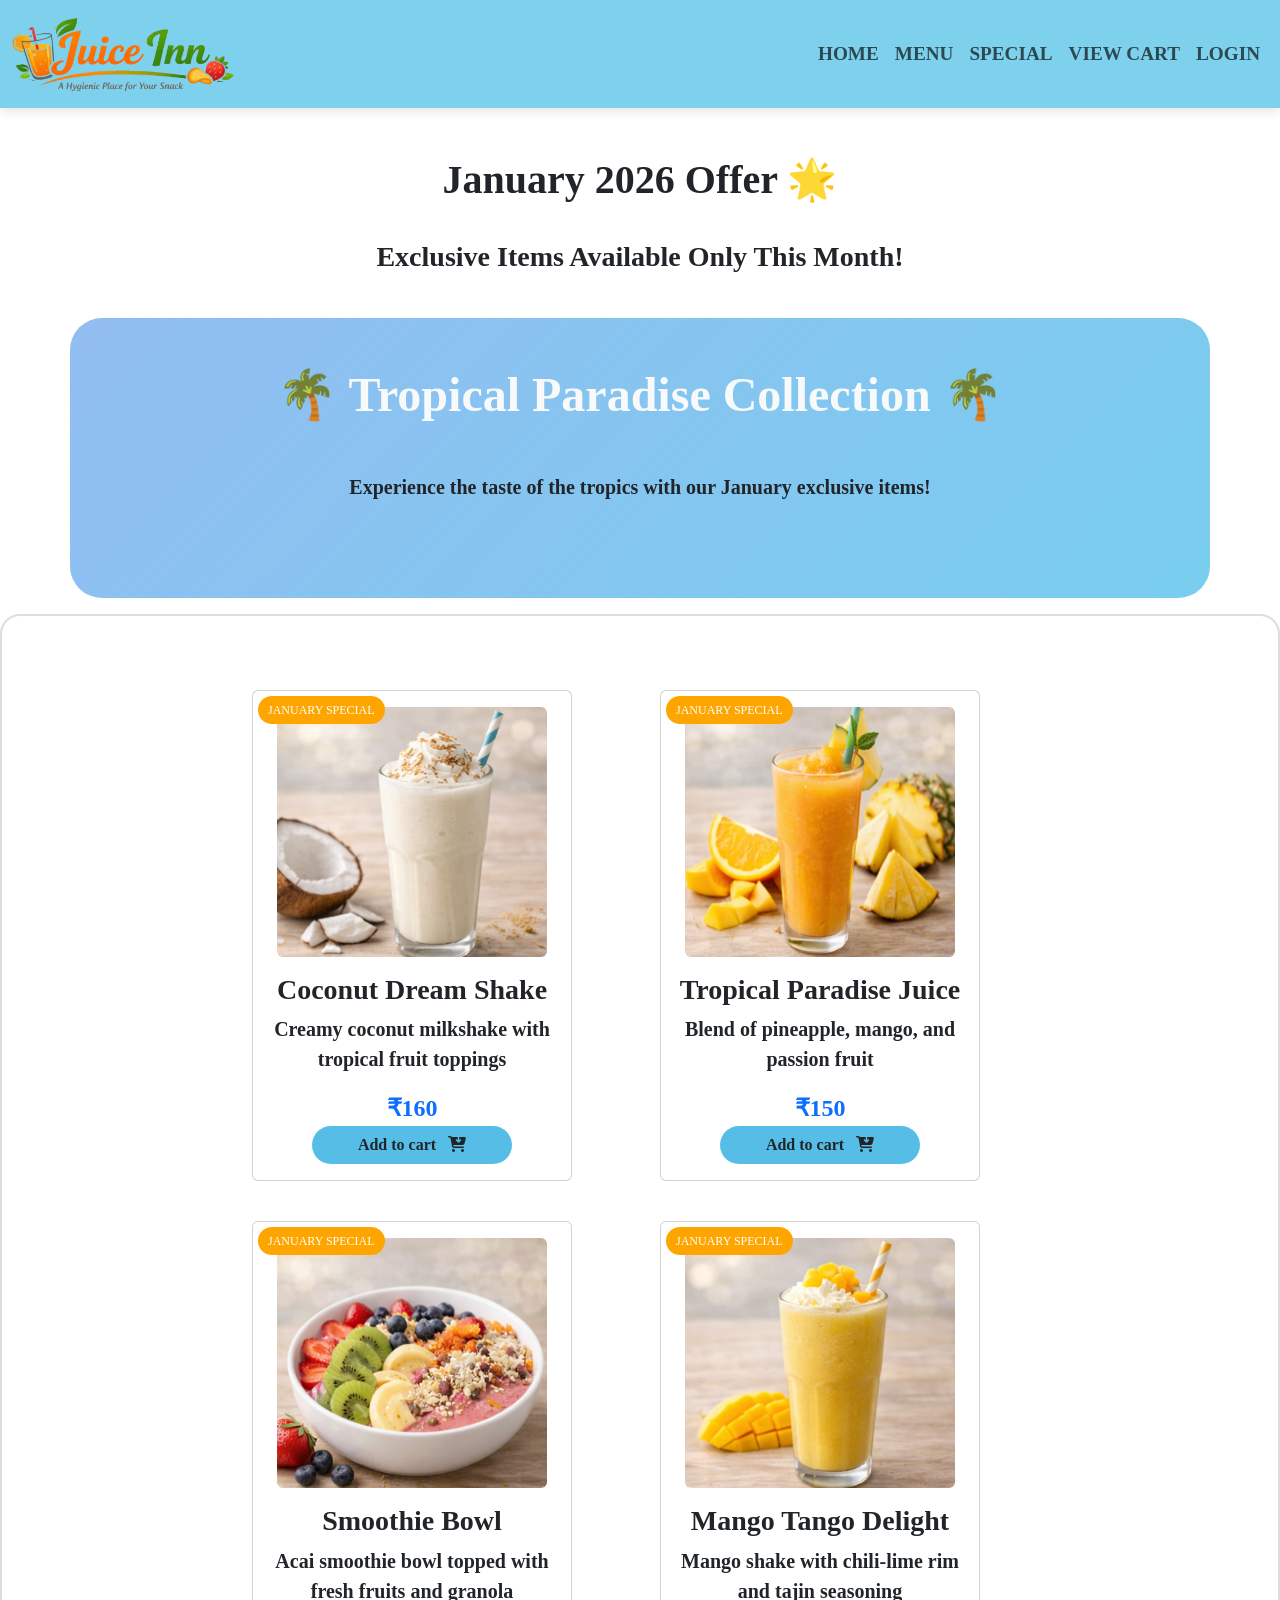
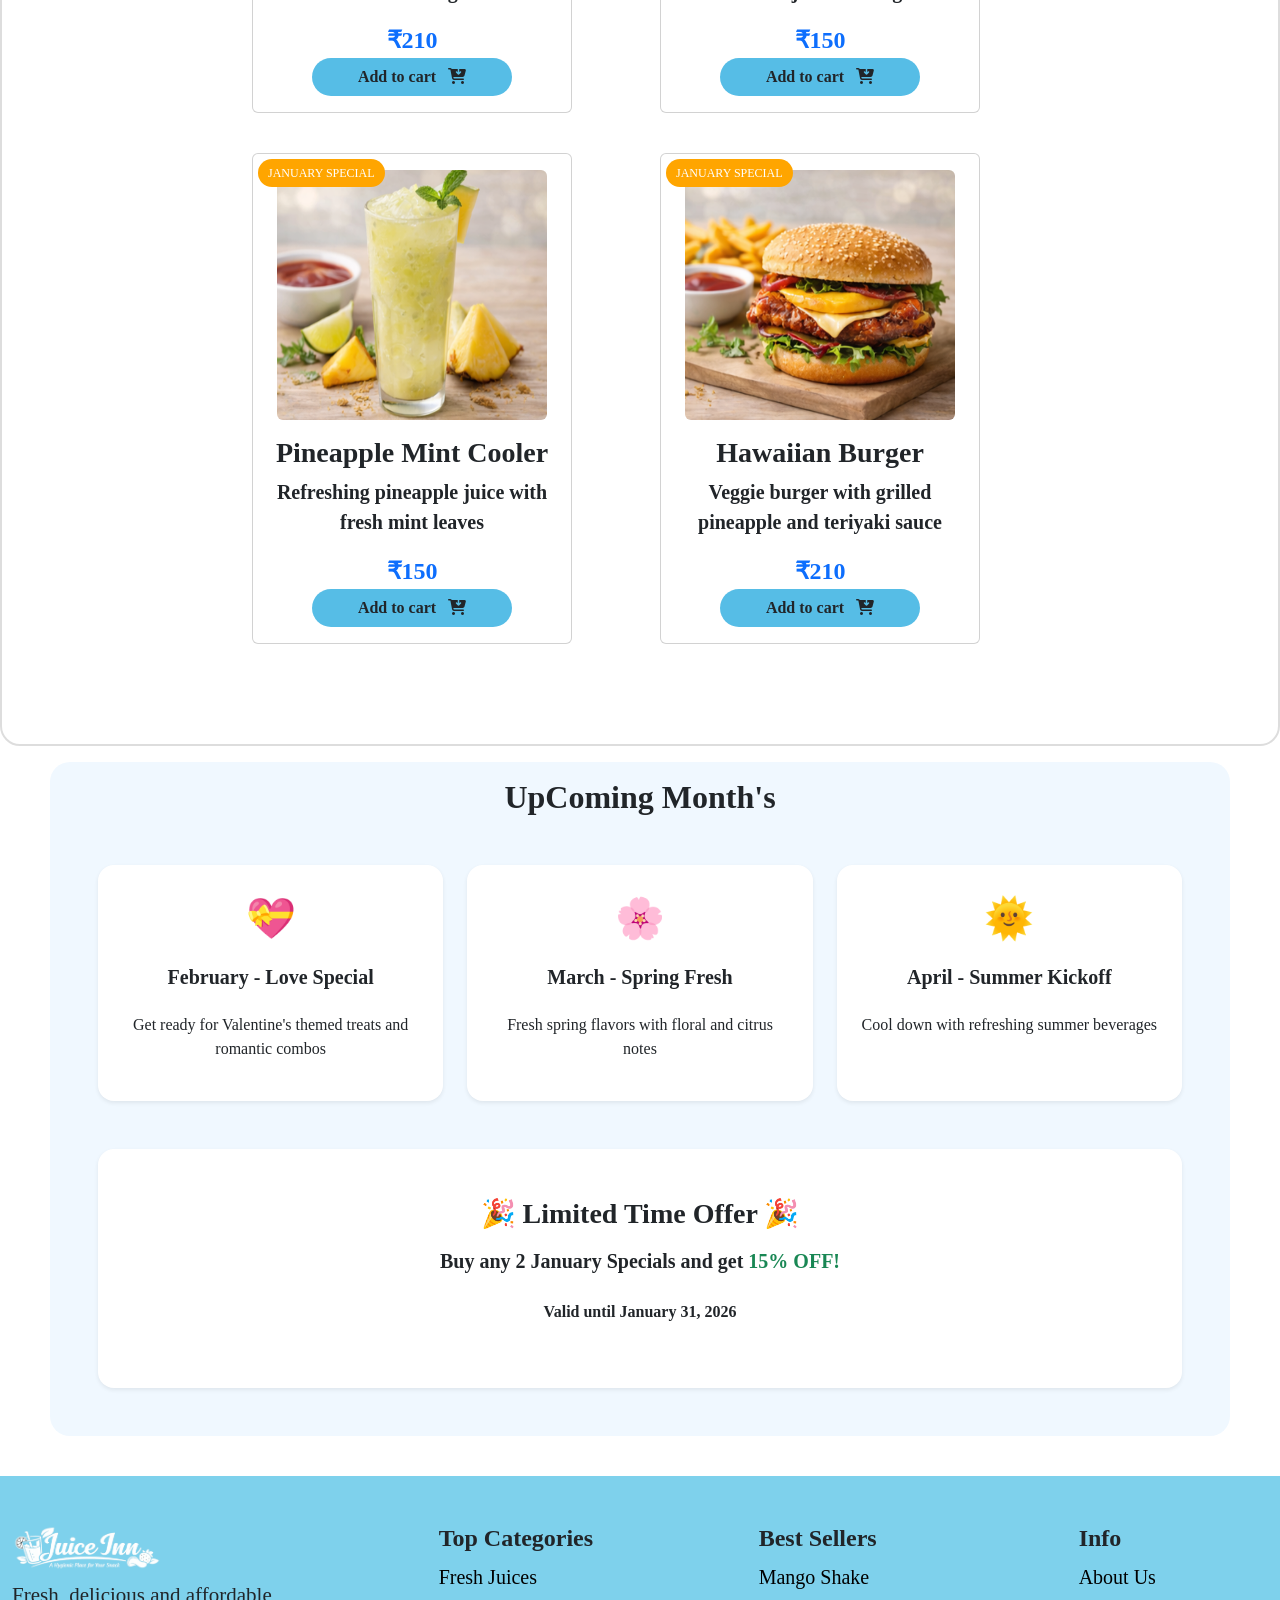
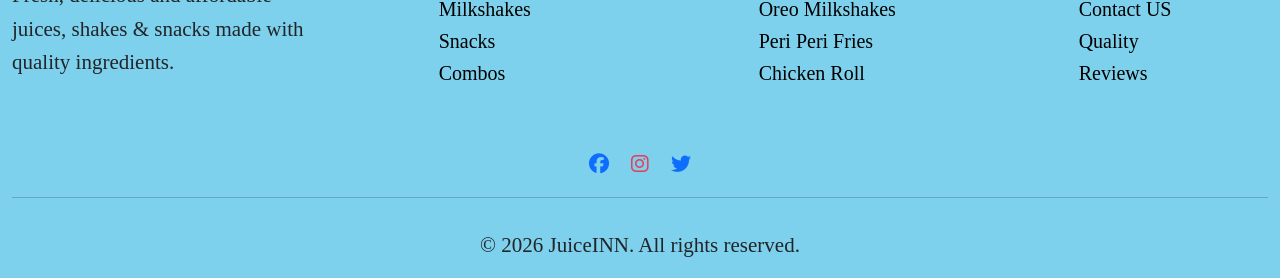
<file: offer.html>
<html lang="en">

<head>
    <meta charset="UTF-8">
    <meta name="viewport" content="width=device-width, initial-scale=1.0">
    <title>JuiceINN-Offer</title>

    <link rel="stylesheet" href="offer.css">
    <link rel="stylesheet" href="responsive.css">
    <link href="https://cdn.jsdelivr.net/npm/bootstrap@5.3.8/dist/css/bootstrap.min.css" rel="stylesheet">
    <link rel="stylesheet" href="https://cdnjs.cloudflare.com/ajax/libs/font-awesome/6.5.1/css/all.min.css">
    <link href="https://unpkg.com/aos@2.3.4/dist/aos.css" rel="stylesheet">

</head>

<body>

    <!--navbar-->

    <nav class="navbar navbar-expand-lg fixed-top navbar-light ">
        <div class="container-fluid">

            <a class="navbar-brand" href="index.html">
                <img src="logo1.png" height="80px">
            </a>

            <button class="navbar-toggler" type="button" data-bs-toggle="offcanvas" data-bs-target="#juiceOffcanvas">
                <span class="navbar-toggler-icon"></span>
            </button>

            <div class="offcanvas offcanvas-end" tabindex="-1" id="juiceOffcanvas">
                <div class="offcanvas-header">
                    <button type="button" class="btn-close" data-bs-dismiss="offcanvas" src="menu.html"></button>
                </div>

                <div class="offcanvas-body">
                    <ul class="navbar-nav ms-auto fw-bold">

                        <li class="nav-item"><a class="nav-link" href="index.html">HOME</a></li>
                        <li class="nav-item"><a class="nav-link" href="menu.html">MENU</a></li>
                        <li class="nav-item"><a class="nav-link" href="special.html">SPECIAL</a></li>
                        <li class="nav-item"><a class="nav-link" href="viewcart.html">VIEW CART</a></li>
                        <li class="nav-item"><a class="nav-link" href="login.html">LOGIN</a></li>

                    </ul>
                </div>
            </div>

        </div>
    </nav>

    <div class="d-flex justify-content-center mt-5" data-aos="fade-up">
        <h1 class="fw-bold">January 2026 Offer 🌟</h1>
    </div>
    <div class="d-flex justify-content-center mt-4" data-aos="fade-up">
        <p class="fw-bold fs-3">Exclusive Items Available Only This Month!</p>
    </div>

    <div class="container text-center py-5 mt-4 rounded-5 " data-aos="fade-up">
        <h1 class="display-5 fw-bold text-light">🌴 Tropical Paradise Collection 🌴</h1>
        <p class="lead my-5 fw-bold">
            Experience the taste of the tropics with our January exclusive items!
        </p>
    </div>

    <div class="specials-wrapper mt-3">


        <div class=" special-row d-flex flex-wrap justify-content-center mt-4">
            <div class="card me-5" style="width: 20rem;" data-aos="fade-up">
                <div class="d-flex justify-content-center pt-3 px-3">
                    <span class="offer-badge ">JANUARY SPECIAL</span>
                    <img src="offer-img/coconut.png" class="card-img img-fluid rounded" alt="juice">
                </div>

                <div class="card-body text-center d-flex flex-column">
                    <h3 class="fw-bold">Coconut Dream Shake</h3>
                    <p class="card-text fw-bold fs-5">Creamy coconut milkshake with tropical fruit toppings
                    </p>
                    <div class="price text-primary fs-4 fw-bold ">₹160</div>

                    <div class="mt-auto  ">
                        <a class=" btn add-btn fw-bold " onclick="handleclick(this)">
                            Add to cart <i class="fa-solid fa-cart-arrow-down ps-2"></i>
                        </a>
                    </div>
                </div>

            </div>

            <div class="card me-5" style="width: 20rem;" data-aos="fade-up">
                <div class="d-flex justify-content-center pt-3 px-3">
                    <span class="offer-badge ">JANUARY SPECIAL</span>
                    <img src="offer-img/tropical.png" class="card-img img-fluid rounded" alt="juice">
                </div>

                <div class="card-body text-center d-flex flex-column">
                    <h3 class="fw-bold">Tropical Paradise Juice</h3>
                    <p class="card-text fw-bold fs-5">Blend of pineapple, mango, and passion fruit
                    </p>
                    <div class="price text-primary fs-4 fw-bold ">₹150</div>

                    <div class="mt-auto  ">
                        <a class=" btn add-btn fw-bold " onclick="handleclick(this)">
                            Add to cart <i class="fa-solid fa-cart-arrow-down ps-2"></i>
                        </a>
                    </div>
                </div>

            </div>

            <div class="card me-5" style="width: 20rem;" data-aos="fade-up">
                <div class="d-flex justify-content-center pt-3 px-3">
                    <span class="offer-badge ">JANUARY SPECIAL</span>
                    <img src="offer-img/smoothie.png" class="card-img img-fluid rounded" alt="juice">
                </div>

                <div class="card-body text-center d-flex flex-column">
                    <h3 class="fw-bold">Smoothie Bowl</h3>
                    <p class="card-text fw-bold fs-5">Acai smoothie bowl topped with fresh fruits and granola


                    </p>
                    <div class="price text-primary fs-4 fw-bold ">₹210</div>

                    <div class="mt-auto  ">
                        <a class=" btn add-btn fw-bold " onclick="handleclick(this)">
                            Add to cart <i class="fa-solid fa-cart-arrow-down ps-2"></i>
                        </a>
                    </div>
                </div>

            </div>

            <div class="card me-5" style="width: 20rem;" data-aos="fade-up">
                <div class="d-flex justify-content-center pt-3 px-3">
                    <span class="offer-badge ">JANUARY SPECIAL</span>
                    <img src="offer-img/mango.png" class="card-img img-fluid rounded" alt="juice">
                </div>

                <div class="card-body text-center d-flex flex-column">
                    <h3 class="fw-bold">Mango Tango Delight</h3>
                    <p class="card-text fw-bold fs-5">Mango shake with chili-lime rim and tajin seasoning
                    </p>
                    <div class="price text-primary fs-4 fw-bold ">₹150</div>

                    <div class="mt-auto  ">
                        <a class=" btn add-btn fw-bold " onclick="handleclick(this)">
                            Add to cart <i class="fa-solid fa-cart-arrow-down ps-2"></i>
                        </a>
                    </div>
                </div>

            </div>

            <div class="card me-5" style="width: 20rem;" data-aos="fade-up">
                <div class="d-flex justify-content-center pt-3 px-3">
                    <span class="offer-badge ">JANUARY SPECIAL</span>
                    <img src="offer-img/mint.png" class="card-img img-fluid rounded" alt="juice">
                </div>

                <div class="card-body text-center d-flex flex-column">
                    <h3 class="fw-bold">Pineapple Mint Cooler</h3>
                    <p class="card-text fw-bold fs-5">Refreshing pineapple juice with fresh mint leaves


                    </p>
                    <div class="price text-primary fs-4 fw-bold ">₹150</div>

                    <div class="mt-auto  ">
                        <a class=" btn add-btn fw-bold " onclick="handleclick(this)">
                            Add to cart <i class="fa-solid fa-cart-arrow-down ps-2"></i>
                        </a>
                    </div>
                </div>

            </div>

            <div class="card me-5" style="width: 20rem;" data-aos="fade-up">
                <div class="d-flex justify-content-center pt-3 px-3">
                    <span class="offer-badge ">JANUARY SPECIAL</span>
                    <img src="offer-img/hawaiin.png" class="card-img img-fluid rounded" alt="juice">
                </div>

                <div class="card-body text-center d-flex flex-column">
                    <h3 class="fw-bold">Hawaiian Burger</h3>
                    <p class="card-text fw-bold fs-5">Veggie burger with grilled pineapple and teriyaki sauce
                    </p>
                    <div class="price text-primary fs-4 fw-bold ">₹210</div>

                    <div class="mt-auto  ">
                        <a class=" btn add-btn fw-bold " onclick="handleclick(this)">
                            Add to cart <i class="fa-solid fa-cart-arrow-down ps-2"></i>
                        </a>
                    </div>
                </div>

            </div>
        </div>
    </div>

    <section class="container1 my-3 pb-5 px-5 upcoming">

        <!-- Title -->
        <h2 class="text-center fw-bold mb-5 pt-3">UpComing Month's</h2>

        <!-- Upcoming Months Cards -->
        <div class="row g-4 mb-5">

            <!-- February -->
            <div class="col-12 col-md-4" data-aos="fade-right">
                <div class="card h-100 text-center p-4 shadow-sm border-0 rounded-4">
                    <div class="fs-1 mb-3">💝</div>
                    <h5 class="fw-bold">February - Love Special</h5>
                    <p class="mt-3">
                        Get ready for Valentine's themed treats and romantic combos
                    </p>
                </div>
            </div>

            <!-- March -->
            <div class="col-12 col-md-4" data-aos="fade-right">
                <div class="card h-100 text-center p-4 shadow-sm border-0 rounded-4">
                    <div class="fs-1 mb-3">🌸</div>
                    <h5 class="fw-bold">March - Spring Fresh</h5>
                    <p class="mt-3">
                        Fresh spring flavors with floral and citrus notes
                    </p>
                </div>
            </div>

            <!-- April -->
            <div class="col-12 col-md-4" data-aos="fade-right">
                <div class="card h-100 text-center p-4 shadow-sm border-0 rounded-4">
                    <div class="fs-1 mb-3">🌞</div>
                    <h5 class="fw-bold">April - Summer Kickoff</h5>
                    <p class="mt-3">
                        Cool down with refreshing summer beverages
                    </p>
                </div>
            </div>

        </div>

        <!-- Limited Time Offer -->
        <div class="row">
            <div class="col-12">
                <div class="card text-center p-5 shadow-sm border-0 rounded-4" data-aos="fade-left  ">
                    <h3 class="fw-bold mb-3">🎉 Limited Time Offer 🎉</h3>

                    <p class="fs-5 fw-semibold mb-4">
                        Buy any 2 January Specials and get <span class="text-success">15% OFF!</span>
                    </p>

                    <p class="fw-bold">
                        Valid until January 31, 2026
                    </p>
                </div>
            </div>
        </div>

    </section>




    <!--footer-->

    <footer class="pt-4">
        <div class="container-fluid fs-4 ">

            <div class="row d-flex justify-content-between pt-5">

                <!-- Brand -->
                <div class="col-12 col-md-3 mb-4 text-center text-md-start">
                    <img src="logo2.png" alt="Juice Inn" class="img-fluid mb-2 logo2" style="max-width:150px;">
                    <p class="small">
                        Fresh, delicious and affordable juices, shakes & snacks made with quality ingredients.
                    </p>
                </div>

                <!-- Top Categories -->
                <div class="col-6 col-md-2 mb-4">
                    <h4 class="fw-bold">Top Categories</h4>
                    <ul class="list-unstyled small ">
                        <li><a href="menu.html#freshjuice" class="text-decoration-none fs-5">Fresh Juices</a></li>
                        <li><a href="menu.html#milkshake" class="text-decoration-none fs-5">Milkshakes</a></li>
                        <li><a href="menu.html#burger" class=" text-decoration-none fs-5">Snacks</a></li>
                        <li><a href="special.html" class=" text-decoration-none fs-5">Combos</a></li>
                    </ul>
                </div>

                <div class="col-6 col-md-2 mb-4">
                    <h4 class="fw-bold">Best Sellers</h4>
                    <ul class="list-unstyled small ">
                        <li><a href="menu.html#milkshake" class="text-decoration-none fs-5">Mango Shake</a></li>
                        <li><a href="menu.html#milkshake" class=" text-decoration-none fs-5">Oreo Milkshakes</a></li>
                        <li><a href="menu.html#frenchfries" class=" text-decoration-none fs-5">Peri Peri Fries</a></li>
                        <li><a href="menu.html#chickenroll" class=" text-decoration-none fs-5">Chicken Roll</a></li>
                    </ul>
                </div>
                <div class="col-6 col-md-2 mb-4">
                    <h4 class="fw-bold">Info</h4>
                    <ul class="list-unstyled small ">
                        <li><a href="about.html" class="  text-decoration-none fs-5">About Us</a></li>
                        <li><a href="contactus.html" class=" text-decoration-none fs-5">Contact US</a></li>
                        <li><a href="quality.html" class=" text-decoration-none fs-5">Quality</a></li>
                        <li><a href="review.html" class=" text-decoration-none fs-5">Reviews</a></li>
                    </ul>
                </div>


            </div>

            <!-- Social -->
            <div class="text-center my-3">
                <a href="https://www.facebook.com/" class="text-primary  fs-5 me-3 "><i
                        class="fa-brands fa-facebook"></i></a>
                <a href="https://www.instagram.com/" class="fs-5 me-3" style="color:#E4405F;"><i
                        class="fa-brands fa-instagram"></i></a>
                <a href="https://www.twitter.com/" class="text-primary fs-5"><i class="fa-brands fa-twitter"></i></a>
            </div>

            <hr class="border-dark">

            <!-- Bottom -->
            <div class="text-center py-3">
                <small>© 2026 JuiceINN. All rights reserved.</small>
            </div>

        </div>
    </footer>

    <script>
        function handleclick(button) {
            const card = button.closest('.card');
            const name = card.querySelector('h3').textContent.trim();
            const price = parseInt(card.querySelector('.price').textContent.replace('₹', ''));
            const image = card.querySelector('img').getAttribute('src');
            const description = card.querySelector('.card-text').textContent.trim();

            const cart = JSON.parse(localStorage.getItem('cart') || '[]');
            const item = cart.find(i => i.name === name);

            if (item) item.quantity++;
            else cart.push({ name, price, image, description, quantity: 1 });

            localStorage.setItem('cart', JSON.stringify(cart));
            alert("Item added to cart!");
        }
    </script>

    <script src="https://cdn.jsdelivr.net/npm/bootstrap@5.3.8/dist/js/bootstrap.bundle.min.js"></script>
    <script src="https://unpkg.com/aos@2.3.4/dist/aos.js"></script>
    <script>
        AOS.init({
            duration: 800,
            once: true
        });
    </script>

</body>

</html>
</file>
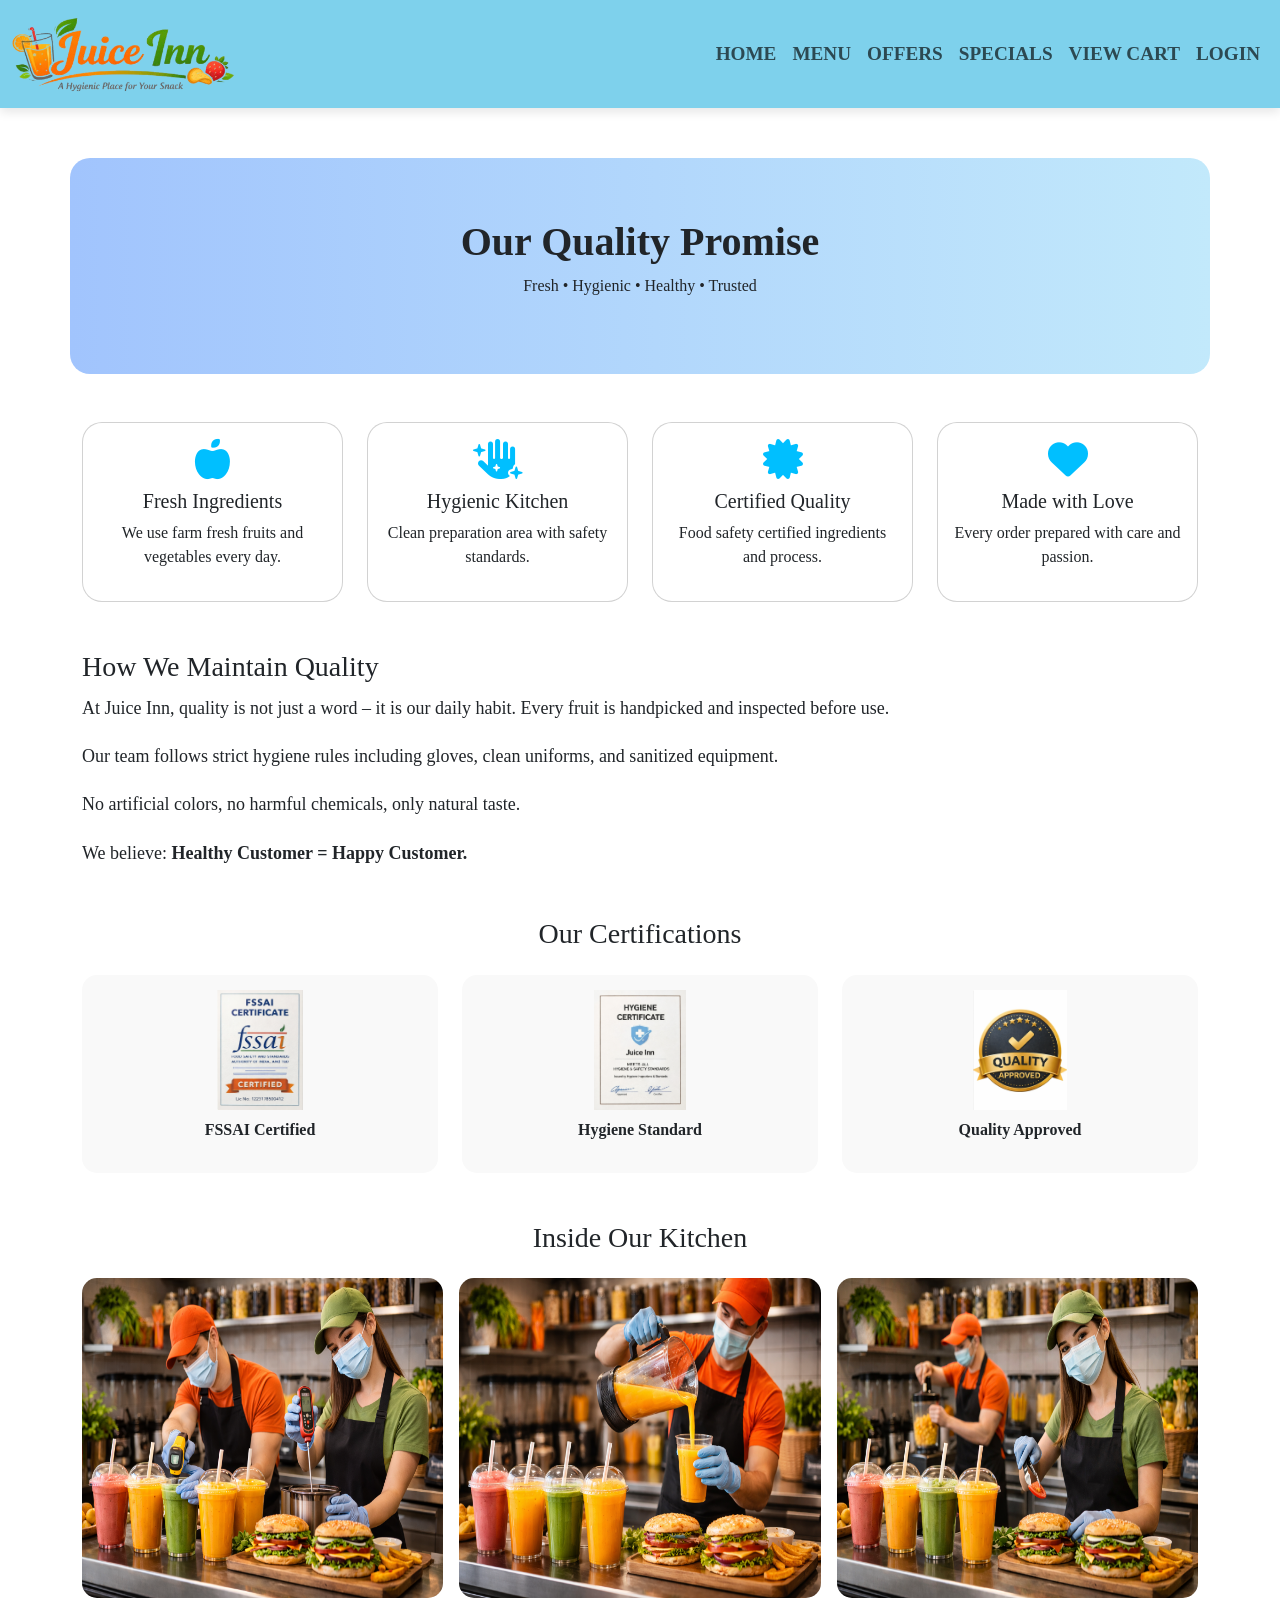
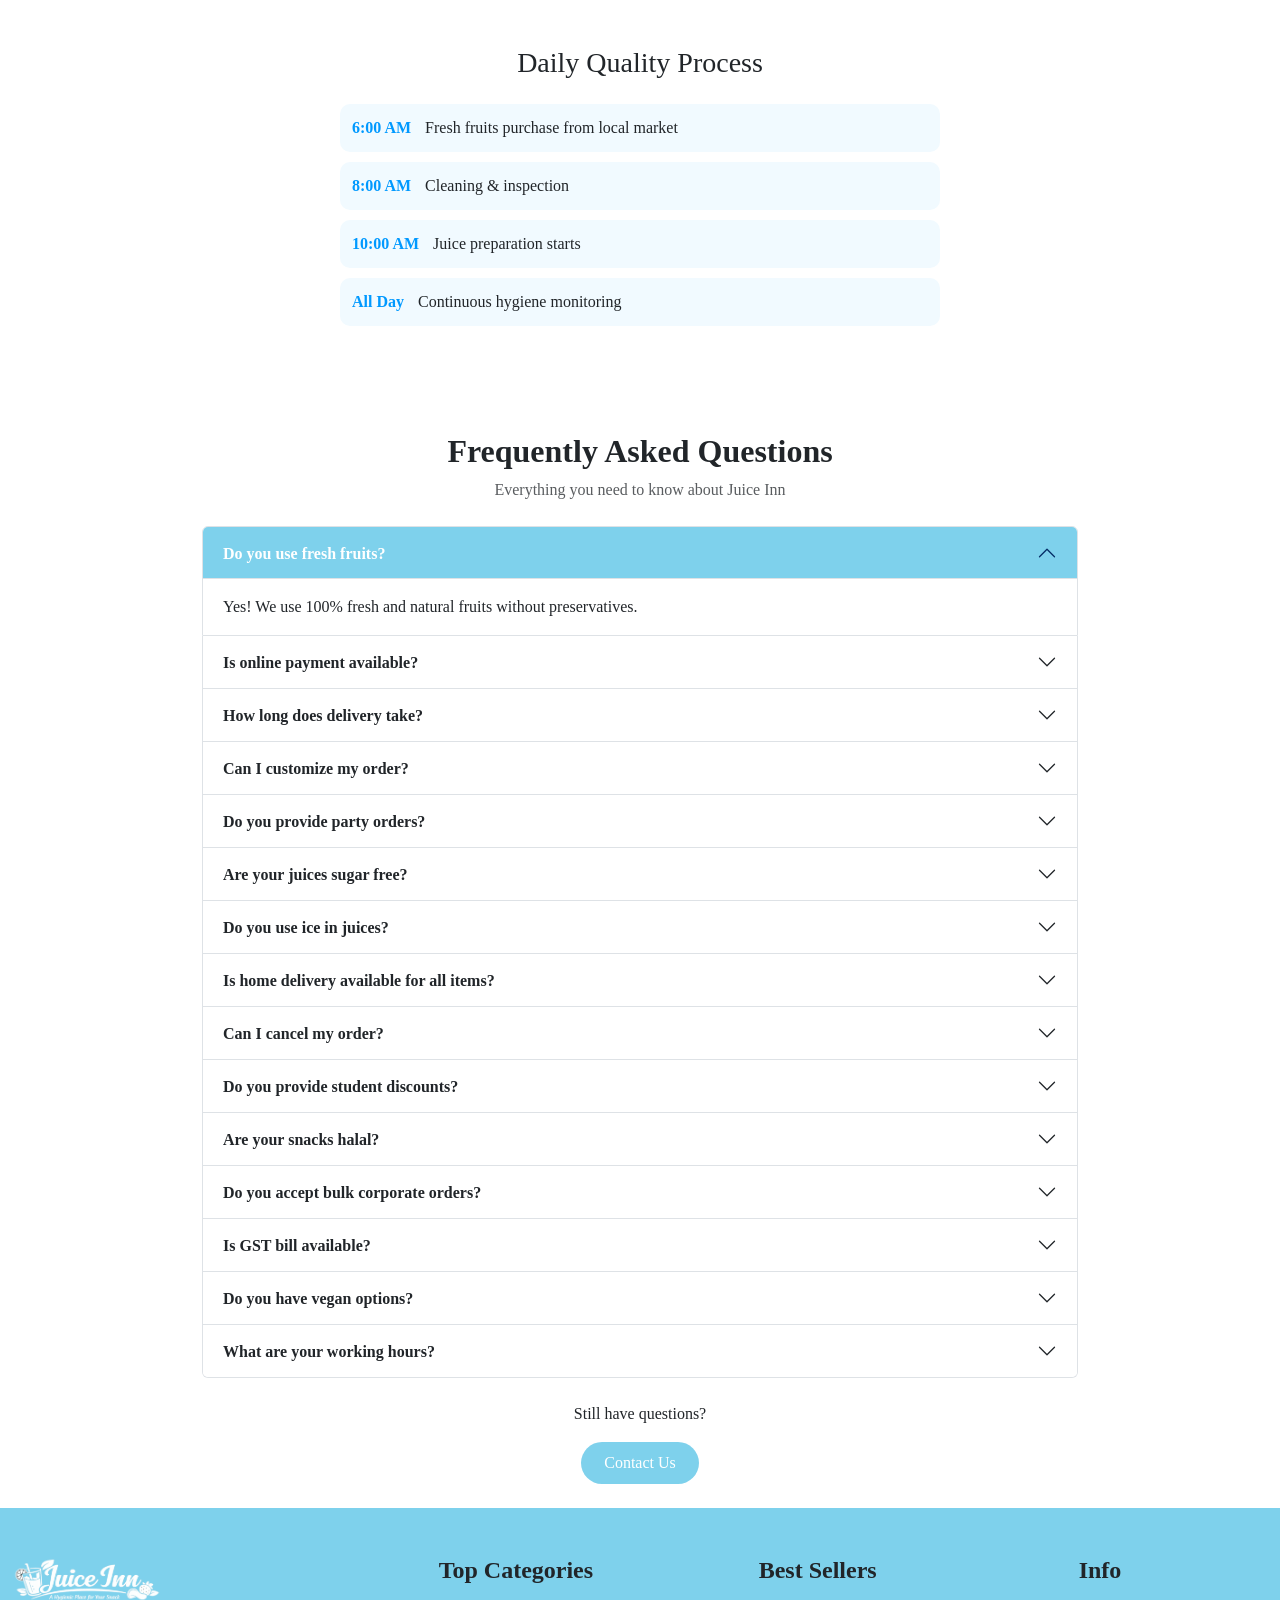
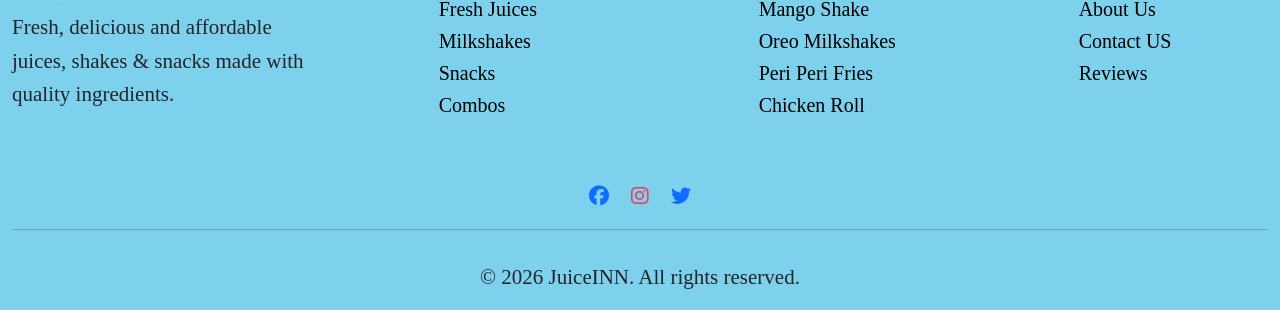
<file: quality.html>
<html lang="en">

<head>
    <meta charset="UTF-8">
    <meta name="viewport" content="width=device-width, initial-scale=1.0">
    <title>JuiceInn-Quality</title>

    <link href="https://cdn.jsdelivr.net/npm/bootstrap@5.3.8/dist/css/bootstrap.min.css" rel="stylesheet">
    <link rel="stylesheet" href="quality.css">
    <link rel="stylesheet" href="responsive.css">
    <link rel="stylesheet" href="https://cdnjs.cloudflare.com/ajax/libs/font-awesome/6.5.1/css/all.min.css">
    <link href="https://unpkg.com/aos@2.3.4/dist/aos.css" rel="stylesheet">

</head>

<body>


    <!--navbar-->

    <nav class="navbar navbar-expand-lg fixed-top navbar-light ">
        <div class="container-fluid">

            <a class="navbar-brand" href="index.html">
                <img src="logo1.png" height="80px">
            </a>

            <button class="navbar-toggler" type="button" data-bs-toggle="offcanvas" data-bs-target="#juiceOffcanvas">
                <span class="navbar-toggler-icon"></span>
            </button>

            <div class="offcanvas offcanvas-end" tabindex="-1" id="juiceOffcanvas">


                <div class="offcanvas-body">
                    <ul class="navbar-nav ms-auto fw-bold">

                        <li class="nav-item"><a class="nav-link" href="index.html">HOME</a></li>
                        <li class="nav-item"><a class="nav-link" href="menu.html">MENU</a></li>
                        <li class="nav-item"><a class="nav-link" href="offer.html">OFFERS</a></li>
                        <li class="nav-item"><a class="nav-link" href="special.html">SPECIALS</a></li>
                        <li class="nav-item"><a class="nav-link" href="viewcart.html">VIEW CART</a></li>
                        <li class="nav-item"><a class="nav-link" href="login.html">LOGIN</a></li>
                    </ul>

                    </ul>
                </div>
            </div>

        </div>
    </nav>

    <section class=" container quality-hero text-center">
        <h1 class="fw-bold">Our Quality Promise</h1>
        <p>Fresh • Hygienic • Healthy • Trusted</p>
    </section>

    <!-- CONTENT -->
    <div class="container py-5">

        <div class="row g-4">

            <!-- Card 1 -->
            <div class="col-12 col-md-6 col-lg-3" data-aos="zoom-in-up">
                <div class="card quality-card h-100 text-center p-3">
                    <i class="fa-solid fa-apple-whole icon"></i>
                    <h5>Fresh Ingredients</h5>
                    <p>We use farm fresh fruits and vegetables every day.</p>
                </div>
            </div>

            <!-- Card 2 -->
            <div class="col-12 col-md-6 col-lg-3" data-aos="zoom-in-up" data-aos-delay="100">
                <div class="card quality-card h-100 text-center p-3">
                    <i class="fa-solid fa-hand-sparkles icon"></i>
                    <h5>Hygienic Kitchen</h5>
                    <p>Clean preparation area with safety standards.</p>
                </div>
            </div>

            <!-- Card 3 -->
            <div class="col-12 col-md-6 col-lg-3" data-aos="zoom-in-up" data-aos-delay="200">
                <div class="card quality-card h-100 text-center p-3">
                    <i class="fa-solid fa-certificate icon"></i>
                    <h5>Certified Quality</h5>
                    <p>Food safety certified ingredients and process.</p>
                </div>
            </div>

            <!-- Card 4 -->
            <div class="col-12 col-md-6 col-lg-3" data-aos="zoom-in-up" data-aos-delay="300">
                <div class="card quality-card h-100 text-center p-3">
                    <i class="fa-solid fa-heart icon"></i>
                    <h5>Made with Love</h5>
                    <p>Every order prepared with care and passion.</p>
                </div>
            </div>

        </div>

        <!-- story -->
        <div class="mt-5 story">

            <h3>How We Maintain Quality</h3>

            <p>
                At Juice Inn, quality is not just a word – it is our daily habit.
                Every fruit is handpicked and inspected before use.
            </p>

            <p>
                Our team follows strict hygiene rules including gloves, clean uniforms,
                and sanitized equipment.
            </p>

            <p>
                No artificial colors, no harmful chemicals, only natural taste.
            </p>

            <p>
                We believe:
                <strong>Healthy Customer = Happy Customer.</strong>
            </p>

        </div>

        <!--CERTIFICATE SECTION -->
        <div class="mt-5 text-center">

            <h3 class="mb-4">Our Certifications</h3>

            <div class="row justify-content-center g-4">

                <div class="col-12 col-md-4" data-aos="fade-up">
                    <div class="cert-box">
                        <img src="quality-img/fssai.png" class="img-fluid cert-img">
                        <p class="mt-2 fw-bold">FSSAI Certified</p>
                    </div>
                </div>

                <div class="col-12 col-md-4" data-aos="fade-up" data-aos-delay="100">
                    <div class="cert-box">
                        <img src="quality-img/hygiene.png" class="img-fluid cert-img">
                        <p class="mt-2 fw-bold">Hygiene Standard</p>
                    </div>
                </div>

                <div class="col-12 col-md-4" data-aos="fade-up" data-aos-delay="200">
                    <div class="cert-box">
                        <img src="quality-img/quality.png" class="img-fluid cert-img">
                        <p class="mt-2 fw-bold">Quality Approved</p>
                    </div>
                </div>

            </div>
        </div>

        <!--  KITCHEN GALLERY  -->

        <div class="mt-5">
            <h3 class="text-center mb-4">Inside Our Kitchen</h3>

            <div class="row g-3">

                <div class="col-12 col-md-4" data-aos="fade-left">
                    <img src="quality-img/kitchen1.png" class="gallery">
                </div>

                <div class="col-12 col-md-4" data-aos="fade-up" data-aos-delay="100">
                    <img src="quality-img/kitchen2.png" class="gallery">
                </div>

                <div class="col-12 col-md-4" data-aos="fade-right" data-aos-delay="200">
                    <img src="quality-img/kitchen3.png  " class="gallery">
                </div>

            </div>
        </div>


        <!--  DAILY TIMELINE  -->

        <div class="mt-5">
            <h3 class="text-center mb-4">Daily Quality Process</h3>

            <ul class="timeline">

                <li>
                    <span class="time">6:00 AM</span>
                    Fresh fruits purchase from local market
                </li>

                <li>
                    <span class="time">8:00 AM</span>
                    Cleaning & inspection
                </li>

                <li>
                    <span class="time">10:00 AM</span>
                    Juice preparation starts
                </li>

                <li>
                    <span class="time">All Day</span>
                    Continuous hygiene monitoring
                </li>

            </ul>

        </div>

    </div>
    <div class="container faq-container mt-5">

        <h2 class="text-center fw-bold mb-2">Frequently Asked Questions</h2>
        <p class="text-center text-muted mb-4">
            Everything you need to know about Juice Inn
        </p>

        <div class="accordion" id="faqAccordion">

            <!-- Q1 -->
            <div class="accordion-item">
                <h2 class="accordion-header">
                    <button class="accordion-button" data-bs-toggle="collapse" data-bs-target="#q1">
                        Do you use fresh fruits?
                    </button>
                </h2>

                <div id="q1" class="accordion-collapse collapse show" data-bs-parent="#faqAccordion">
                    <div class="accordion-body">
                        Yes! We use 100% fresh and natural fruits without preservatives.
                    </div>
                </div>
            </div>


            <!-- Q2 -->
            <div class="accordion-item">
                <h2 class="accordion-header">
                    <button class="accordion-button collapsed" data-bs-toggle="collapse" data-bs-target="#q2">
                        Is online payment available?
                    </button>
                </h2>

                <div id="q2" class="accordion-collapse collapse">
                    <div class="accordion-body">
                        Yes, we support UPI, cards and cash on delivery.
                    </div>
                </div>
            </div>


            <!-- Q3 -->
            <div class="accordion-item">
                <h2 class="accordion-header">
                    <button class="accordion-button collapsed" data-bs-toggle="collapse" data-bs-target="#q3">
                        How long does delivery take?
                    </button>
                </h2>

                <div id="q3" class="accordion-collapse collapse">
                    <div class="accordion-body">
                        Usually within 20-30 minutes based on location.
                    </div>
                </div>
            </div>


            <!-- Q4 -->
            <div class="accordion-item">
                <h2 class="accordion-header">
                    <button class="accordion-button collapsed" data-bs-toggle="collapse" data-bs-target="#q4">
                        Can I customize my order?
                    </button>
                </h2>

                <div id="q4" class="accordion-collapse collapse">
                    <div class="accordion-body">
                        Absolutely! You can reduce sugar, add toppings, or choose milk type.
                    </div>
                </div>
            </div>


            <!-- Q5 -->
            <div class="accordion-item">
                <h2 class="accordion-header">
                    <button class="accordion-button collapsed" data-bs-toggle="collapse" data-bs-target="#q5">
                        Do you provide party orders?
                    </button>
                </h2>

                <div id="q5" class="accordion-collapse collapse">
                    <div class="accordion-body">
                        Yes, contact us for bulk and party orders with special discounts.
                    </div>
                </div>
            </div>

            <!-- Q6 -->
            <div class="accordion-item">
                <h2 class="accordion-header">
                    <button class="accordion-button collapsed" data-bs-toggle="collapse" data-bs-target="#q6">
                        Are your juices sugar free?
                    </button>
                </h2>

                <div id="q6" class="accordion-collapse collapse">
                    <div class="accordion-body">
                        Most juices are naturally sweet from fruits. We add sugar only on request.
                    </div>
                </div>
            </div>


            <!-- Q7 -->
            <div class="accordion-item">
                <h2 class="accordion-header">
                    <button class="accordion-button collapsed" data-bs-toggle="collapse" data-bs-target="#q7">
                        Do you use ice in juices?
                    </button>
                </h2>

                <div id="q7" class="accordion-collapse collapse">
                    <div class="accordion-body">
                        Ice is optional. You can order without ice for thicker fresh taste.
                    </div>
                </div>
            </div>


            <!-- Q8 -->
            <div class="accordion-item">
                <h2 class="accordion-header">
                    <button class="accordion-button collapsed" data-bs-toggle="collapse" data-bs-target="#q8">
                        Is home delivery available for all items?
                    </button>
                </h2>

                <div id="q8" class="accordion-collapse collapse">
                    <div class="accordion-body">
                        Yes, all juices, shakes and snacks are available for delivery.
                    </div>
                </div>
            </div>


            <!-- Q9 -->
            <div class="accordion-item">
                <h2 class="accordion-header">
                    <button class="accordion-button collapsed" data-bs-toggle="collapse" data-bs-target="#q9">
                        Can I cancel my order?
                    </button>
                </h2>

                <div id="q9" class="accordion-collapse collapse">
                    <div class="accordion-body">
                        You can cancel before preparation starts. After that cancellation is not allowed.
                    </div>
                </div>
            </div>


            <!-- Q10 -->
            <div class="accordion-item">
                <h2 class="accordion-header">
                    <button class="accordion-button collapsed" data-bs-toggle="collapse" data-bs-target="#q10">
                        Do you provide student discounts?
                    </button>
                </h2>

                <div id="q10" class="accordion-collapse collapse">
                    <div class="accordion-body">
                        Yes! Students get special discounts on selected combos.
                    </div>
                </div>
            </div>


            <!-- Q11 -->
            <div class="accordion-item">
                <h2 class="accordion-header">
                    <button class="accordion-button collapsed" data-bs-toggle="collapse" data-bs-target="#q11">
                        Are your snacks halal?
                    </button>
                </h2>

                <div id="q11" class="accordion-collapse collapse">
                    <div class="accordion-body">
                        Yes, all our meat products are halal certified.
                    </div>
                </div>
            </div>


            <!-- Q12 -->
            <div class="accordion-item">
                <h2 class="accordion-header">
                    <button class="accordion-button collapsed" data-bs-toggle="collapse" data-bs-target="#q12">
                        Do you accept bulk corporate orders?
                    </button>
                </h2>

                <div id="q12" class="accordion-collapse collapse">
                    <div class="accordion-body">
                        Yes, we supply for offices, events and birthday parties.
                    </div>
                </div>
            </div>


            <!-- Q13 -->
            <div class="accordion-item">
                <h2 class="accordion-header">
                    <button class="accordion-button collapsed" data-bs-toggle="collapse" data-bs-target="#q13">
                        Is GST bill available?
                    </button>
                </h2>

                <div id="q13" class="accordion-collapse collapse">
                    <div class="accordion-body">
                        Yes, GST invoice will be provided on request.
                    </div>
                </div>
            </div>


            <!-- Q14 -->
            <div class="accordion-item">
                <h2 class="accordion-header">
                    <button class="accordion-button collapsed" data-bs-toggle="collapse" data-bs-target="#q14">
                        Do you have vegan options?
                    </button>
                </h2>

                <div id="q14" class="accordion-collapse collapse">
                    <div class="accordion-body">
                        Yes, many juices and snacks are vegan friendly.
                    </div>
                </div>
            </div>


            <!-- Q15 -->
            <div class="accordion-item">
                <h2 class="accordion-header">
                    <button class="accordion-button collapsed" data-bs-toggle="collapse" data-bs-target="#q15">
                        What are your working hours?
                    </button>
                </h2>

                <div id="q15" class="accordion-collapse collapse">
                    <div class="accordion-body">
                        We are open daily from 10 AM to 11 PM.
                    </div>
                </div>
            </div>


        </div>


        <!-- Still have question -->
        <div class="text-center mt-4">
            <p>Still have questions?</p>

            <a href="contactus.html" class="btn ask-btn">
                Contact Us
            </a>
        </div>

    </div>


    <!--footer-->

    <footer class="pt-4">
        <div class="container-fluid fs-4 ">

            <div class="row d-flex justify-content-between pt-5">

                <!-- Brand -->
                <div class="col-12 col-md-3 mb-4 text-center text-md-start">
                    <img src="logo2.png" alt="Juice Inn" class="img-fluid mb-2 logo2" style="max-width:150px;">
                    <p class="small">
                        Fresh, delicious and affordable juices, shakes & snacks made with quality ingredients.
                    </p>
                </div>

                <!-- Top Categories -->
                <div class="col-6 col-md-2 mb-4">
                    <h4 class="fw-bold">Top Categories</h4>
                    <ul class="list-unstyled small ">
                        <li><a href="menu.html#freshjuice" class="text-decoration-none fs-5">Fresh Juices</a></li>
                        <li><a href="menu.html#milkshake" class="text-decoration-none fs-5">Milkshakes</a></li>
                        <li><a href="menu.html#burger" class=" text-decoration-none fs-5">Snacks</a></li>
                        <li><a href="special.html" class=" text-decoration-none fs-5">Combos</a></li>
                    </ul>
                </div>

                <div class="col-6 col-md-2 mb-4">
                    <h4 class="fw-bold">Best Sellers</h4>
                    <ul class="list-unstyled small ">
                        <li><a href="menu.html#milkshake" class="text-decoration-none fs-5">Mango Shake</a></li>
                        <li><a href="menu.html#milkshake" class=" text-decoration-none fs-5">Oreo Milkshakes</a></li>
                        <li><a href="menu.html#frenchfries" class=" text-decoration-none fs-5">Peri Peri Fries</a></li>
                        <li><a href="menu.html#chickenroll" class=" text-decoration-none fs-5">Chicken Roll</a></li>
                    </ul>
                </div>
                <div class="col-6 col-md-2 mb-4">
                    <h4 class="fw-bold">Info</h4>
                    <ul class="list-unstyled small ">
                        <li><a href="about.html" class="  text-decoration-none fs-5">About Us</a></li>
                        <li><a href="contactus.html" class=" text-decoration-none fs-5">Contact US</a></li>
                        <li><a href="review.html" class=" text-decoration-none fs-5">Reviews</a></li>
                    </ul>
                </div>


            </div>

            <!-- Social -->
            <div class="text-center my-3">
                <a href="https://www.facebook.com/" class="text-primary  fs-5 me-3 "><i
                        class="fa-brands fa-facebook"></i></a>
                <a href="https://www.instagram.com/" class="fs-5 me-3" style="color:#E4405F;"><i
                        class="fa-brands fa-instagram"></i></a>
                <a href="https://www.twitter.com/" class="text-primary fs-5"><i class="fa-brands fa-twitter"></i></a>
            </div>

            <hr class="border-dark">

            <!-- Bottom -->
            <div class="text-center py-3">
                <small>© 2026 JuiceINN. All rights reserved.</small>
            </div>

        </div>
    </footer>

    <script src="https://cdn.jsdelivr.net/npm/bootstrap@5.3.8/dist/js/bootstrap.bundle.min.js"></script>
    <script src="https://unpkg.com/aos@2.3.4/dist/aos.js"></script>
    <script>
        AOS.init({
            duration: 800,
            once: true
        });
    </script>

</body>

</html>
</file>
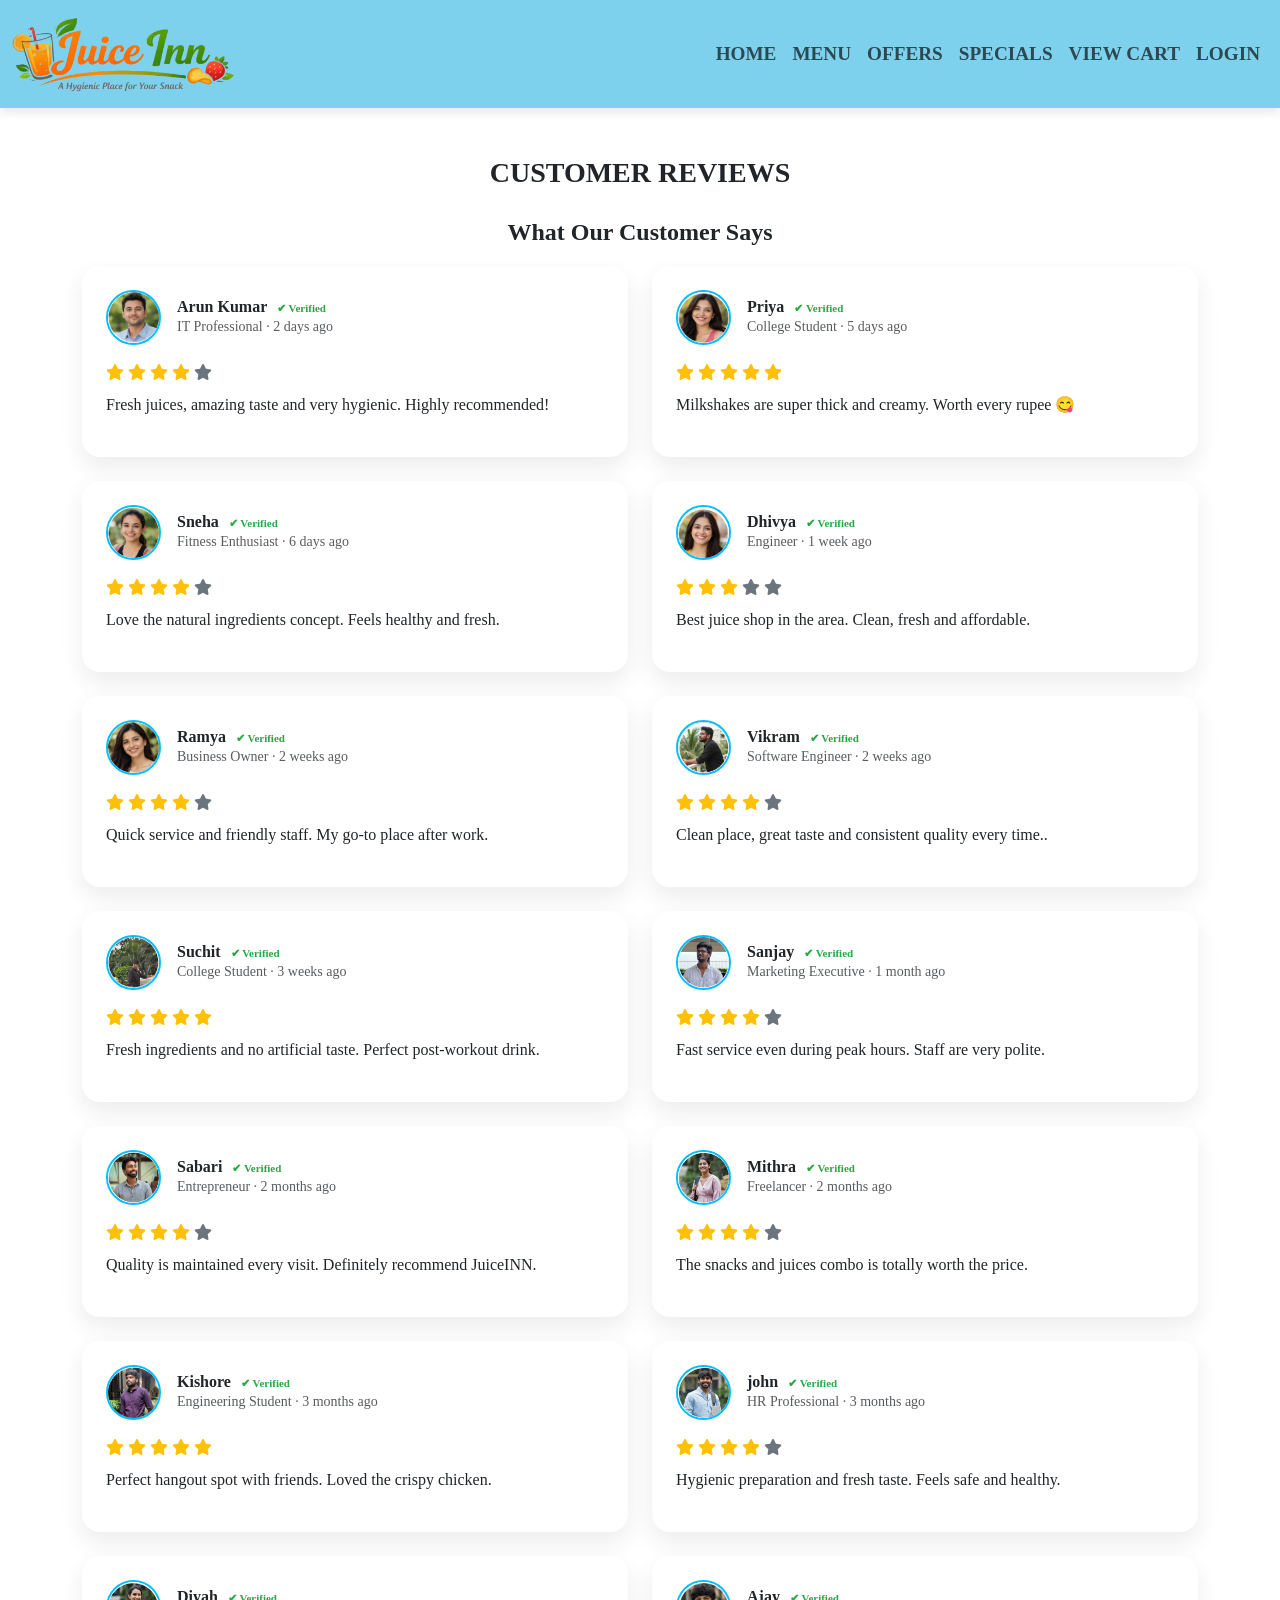
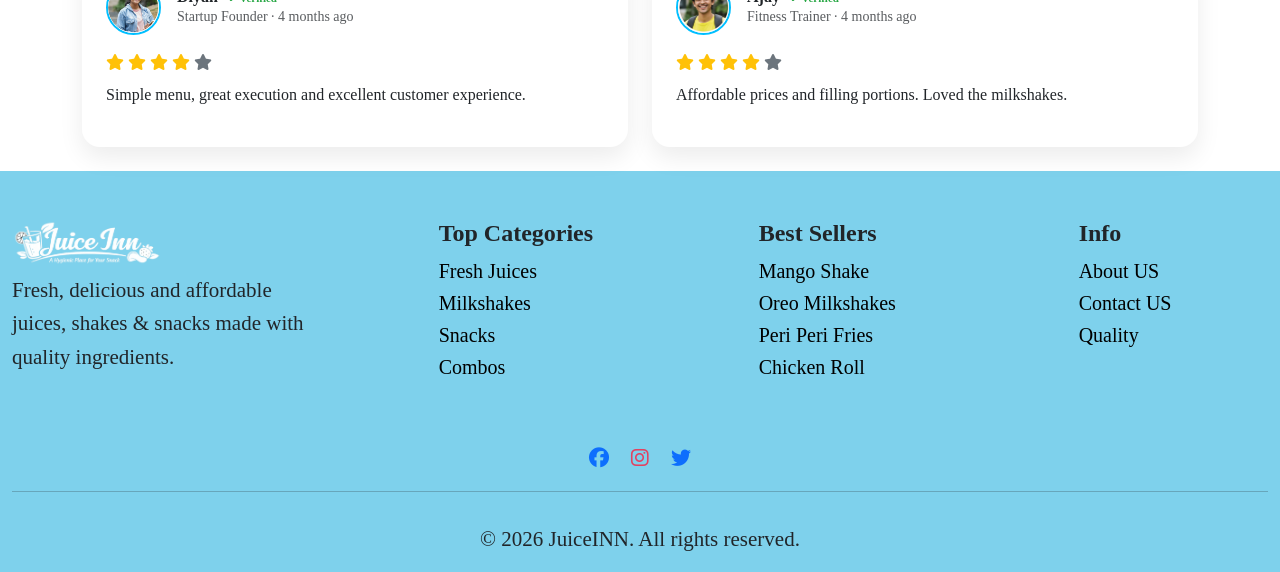
<file: review.html>
<html lang="en">

<head>
    <meta charset="UTF-8">
    <meta name="viewport" content="width=device-width, initial-scale=1.0">
    <title>JuiceInn-Review</title>

    <link rel="stylesheet" href="review.css">
    <link rel="stylesheet" href="responsive.css">
    <link href="https://cdn.jsdelivr.net/npm/bootstrap@5.3.8/dist/css/bootstrap.min.css" rel="stylesheet">
    <link rel="stylesheet" href="https://cdnjs.cloudflare.com/ajax/libs/font-awesome/6.5.1/css/all.min.css">
    <link href="https://unpkg.com/aos@2.3.4/dist/aos.css" rel="stylesheet">

</head>

<body>

    <!--navbar-->

    <nav class="navbar navbar-expand-lg fixed-top navbar-light ">
        <div class="container-fluid">

            <a class="navbar-brand" href="index.html">
                <img src="logo1.png" height="80px">
            </a>

            <button class="navbar-toggler" type="button" data-bs-toggle="offcanvas" data-bs-target="#juiceOffcanvas">
                <span class="navbar-toggler-icon"></span>
            </button>

            <div class="offcanvas offcanvas-end" tabindex="-1" id="juiceOffcanvas">


                <div class="offcanvas-body">
                    <ul class="navbar-nav ms-auto fw-bold">

                        <li class="nav-item"><a class="nav-link" href="index.html">HOME</a></li>
                        <li class="nav-item"><a class="nav-link" href="menu.html">MENU</a></li>
                        <li class="nav-item"><a class="nav-link" href="offer.html">OFFERS</a></li>
                        <li class="nav-item"><a class="nav-link" href="special.html">SPECIALS</a></li>
                        <li class="nav-item"><a class="nav-link" href="viewcart.html">VIEW CART</a></li>
                        <li class="nav-item"><a class="nav-link" href="login.html">LOGIN</a></li>
                    </ul>

                    </ul>
                </div>
            </div>

        </div>
    </nav>

    <h3 class="fw-bold text-center mt-5">CUSTOMER REVIEWS</h3>
    <p class="fw-bold text-center mt-4 fs-4">What Our Customer Says</p>

    <div class="container">
        <div class="row g-4">

            <!-- REVIEW CARD -->
            <div class="col-md-6">
                <div class="review-card p-4" data-aos="zoom-in">
                    <div class="d-flex align-items-center mb-3">
                        <img src="reviews/arun.png" class="review-img me-3">
                        <div>
                            <h6 class="fw-bold mb-0">Arun Kumar <span class="verified">✔ Verified</span></h6>
                            <small class="text-muted">IT Professional · 2 days ago</small>
                        </div>
                    </div>
                    <div class="mb-2">
                        <i class="fa fa-star text-warning"></i>
                        <i class="fa fa-star text-warning"></i>
                        <i class="fa fa-star text-warning"></i>
                        <i class="fa fa-star text-warning"></i>
                        <i class="fa fa-star text-secondary"></i>
                    </div>
                    <p>Fresh juices, amazing taste and very hygienic. Highly recommended!</p>
                </div>
            </div>

            <div class="col-md-6">
                <div class="review-card p-4" data-aos="zoom-in">
                    <div class="d-flex align-items-center mb-3">
                        <img src="reviews/priya.png" class="review-img me-3">
                        <div>
                            <h6 class="fw-bold mb-0">Priya <span class="verified">✔ Verified</span></h6>
                            <small class="text-muted">College Student · 5 days ago</small>
                        </div>
                    </div>
                    <div class="mb-2">
                        <i class="fa fa-star text-warning"></i>
                        <i class="fa fa-star text-warning"></i>
                        <i class="fa fa-star text-warning"></i>
                        <i class="fa fa-star text-warning"></i>
                        <i class="fa fa-star text-warning"></i>
                    </div>
                    <p>Milkshakes are super thick and creamy. Worth every rupee 😋</p>
                </div>
            </div>

            <div class="col-md-6">
                <div class="review-card p-4" data-aos="zoom-in">
                    <div class="d-flex align-items-center mb-3">
                        <img src="reviews/sneha.png" class="review-img me-3">
                        <div>
                            <h6 class="fw-bold mb-0">Sneha <span class="verified">✔ Verified</span></h6>
                            <small class="text-muted">Fitness Enthusiast · 6 days ago</small>
                        </div>
                    </div>
                    <div class="mb-2">
                        <i class="fa fa-star text-warning"></i>
                        <i class="fa fa-star text-warning"></i>
                        <i class="fa fa-star text-warning"></i>
                        <i class="fa fa-star text-warning"></i>
                        <i class="fa fa-star text-secondary"></i>
                    </div>
                    <p>Love the natural ingredients concept. Feels healthy and fresh.</p>
                </div>
            </div>

            <div class="col-md-6">
                <div class="review-card p-4" data-aos="zoom-in">
                    <div class="d-flex align-items-center mb-3">
                        <img src="reviews/dhivya.png" class="review-img me-3">
                        <div>
                            <h6 class="fw-bold mb-0">Dhivya <span class="verified">✔ Verified</span></h6>
                            <small class="text-muted">Engineer · 1 week ago</small>
                        </div>
                    </div>
                    <div class="mb-2">
                        <i class="fa fa-star text-warning"></i>
                        <i class="fa fa-star text-warning"></i>
                        <i class="fa fa-star text-warning"></i>
                        <i class="fa fa-star text-secondary"></i>
                        <i class="fa fa-star text-secondary"></i>
                    </div>
                    <p>Best juice shop in the area. Clean, fresh and affordable.</p>
                </div>
            </div>

            <div class="col-md-6">
                <div class="review-card p-4" data-aos="zoom-in">
                    <div class="d-flex align-items-center mb-3">
                        <img src="reviews/ramya.png" class="review-img me-3">
                        <div>
                            <h6 class="fw-bold mb-0">Ramya <span class="verified">✔ Verified</span></h6>
                            <small class="text-muted">Business Owner · 2 weeks ago</small>
                        </div>
                    </div>
                    <div class="mb-2">
                        <i class="fa fa-star text-warning"></i>
                        <i class="fa fa-star text-warning"></i>
                        <i class="fa fa-star text-warning"></i>
                        <i class="fa fa-star text-warning"></i>
                        <i class="fa fa-star text-secondary"></i>
                    </div>
                    <p>Quick service and friendly staff. My go-to place after work.</p>
                </div>
            </div>

            <div class="col-md-6">
                <div class="review-card p-4" data-aos="zoom-in">
                    <div class="d-flex align-items-center mb-3">
                        <img src="reviews/vikram.png" class="review-img me-3">
                        <div>
                            <h6 class="fw-bold mb-0">Vikram <span class="verified">✔ Verified</span></h6>
                            <small class="text-muted">Software Engineer · 2 weeks ago</small>
                        </div>
                    </div>
                    <div class="mb-2">
                        <i class="fa fa-star text-warning"></i>
                        <i class="fa fa-star text-warning"></i>
                        <i class="fa fa-star text-warning"></i>
                        <i class="fa fa-star text-warning"></i>
                        <i class="fa fa-star text-secondary"></i>
                    </div>
                    <p>Clean place, great taste and consistent quality every time..</p>
                </div>
            </div>

            <div class="col-md-6">
                <div class="review-card p-4" data-aos="zoom-in">
                    <div class="d-flex align-items-center mb-3">
                        <img src="reviews/suchit.jpeg" class="review-img me-3">
                        <div>
                            <h6 class="fw-bold mb-0">Suchit <span class="verified">✔ Verified</span></h6>
                            <small class="text-muted">College Student · 3 weeks ago</small>
                        </div>
                    </div>
                    <div class="mb-2">
                        <i class="fa fa-star text-warning"></i>
                        <i class="fa fa-star text-warning"></i>
                        <i class="fa fa-star text-warning"></i>
                        <i class="fa fa-star text-warning"></i>
                        <i class="fa fa-star text-warning"></i>
                    </div>
                    <p>Fresh ingredients and no artificial taste. Perfect post-workout drink.</p>
                </div>
            </div>

            <div class="col-md-6">
                <div class="review-card p-4" data-aos="zoom-in">
                    <div class="d-flex align-items-center mb-3">
                        <img src="reviews/sanjay.png" class="review-img me-3">
                        <div>
                            <h6 class="fw-bold mb-0">Sanjay <span class="verified">✔ Verified</span></h6>
                            <small class="text-muted">Marketing Executive · 1 month ago</small>
                        </div>
                    </div>
                    <div class="mb-2">
                        <i class="fa fa-star text-warning"></i>
                        <i class="fa fa-star text-warning"></i>
                        <i class="fa fa-star text-warning"></i>
                        <i class="fa fa-star text-warning"></i>
                        <i class="fa fa-star text-secondary"></i>
                    </div>
                    <p>Fast service even during peak hours. Staff are very polite.</p>
                </div>
            </div>

            <div class="col-md-6">
                <div class="review-card p-4" data-aos="zoom-in">
                    <div class="d-flex align-items-center mb-3">
                        <img src="reviews/sabari.png" class="review-img me-3">
                        <div>
                            <h6 class="fw-bold mb-0">Sabari <span class="verified">✔ Verified</span></h6>
                            <small class="text-muted">Entrepreneur · 2 months ago</small>
                        </div>
                    </div>
                    <div class="mb-2">
                        <i class="fa fa-star text-warning"></i>
                        <i class="fa fa-star text-warning"></i>
                        <i class="fa fa-star text-warning"></i>
                        <i class="fa fa-star text-warning"></i>
                        <i class="fa fa-star text-secondary"></i>
                    </div>
                    <p>Quality is maintained every visit. Definitely recommend JuiceINN.</p>
                </div>
            </div>

            <div class="col-md-6">
                <div class="review-card p-4" data-aos="zoom-in">
                    <div class="d-flex align-items-center mb-3">
                        <img src="reviews/mithra.png" class="review-img me-3">
                        <div>
                            <h6 class="fw-bold mb-0">Mithra <span class="verified">✔ Verified</span></h6>
                            <small class="text-muted">Freelancer · 2 months ago</small>
                        </div>
                    </div>
                    <div class="mb-2">
                        <i class="fa fa-star text-warning"></i>
                        <i class="fa fa-star text-warning"></i>
                        <i class="fa fa-star text-warning"></i>
                        <i class="fa fa-star text-warning"></i>
                        <i class="fa fa-star text-secondary"></i>
                    </div>
                    <p>The snacks and juices combo is totally worth the price.</p>
                </div>
            </div>

            <div class="col-md-6">
                <div class="review-card p-4" data-aos="zoom-in">
                    <div class="d-flex align-items-center mb-3">
                        <img src="reviews/kishore.png" class="review-img me-3">
                        <div>
                            <h6 class="fw-bold mb-0">Kishore <span class="verified">✔ Verified</span></h6>
                            <small class="text-muted">Engineering Student · 3 months ago</small>
                        </div>
                    </div>
                    <div class="mb-2">
                        <i class="fa fa-star text-warning"></i>
                        <i class="fa fa-star text-warning"></i>
                        <i class="fa fa-star text-warning"></i>
                        <i class="fa fa-star text-warning"></i>
                        <i class="fa fa-star text-warning"></i>
                    </div>
                    <p>Perfect hangout spot with friends. Loved the crispy chicken.</p>
                </div>
            </div>

            <div class="col-md-6">
                <div class="review-card p-4" data-aos="zoom-in">
                    <div class="d-flex align-items-center mb-3">
                        <img src="reviews/john.png" class="review-img me-3">
                        <div>
                            <h6 class="fw-bold mb-0">john <span class="verified">✔ Verified</span></h6>
                            <small class="text-muted">HR Professional · 3 months ago</small>
                        </div>
                    </div>
                    <div class="mb-2">
                        <i class="fa fa-star text-warning"></i>
                        <i class="fa fa-star text-warning"></i>
                        <i class="fa fa-star text-warning"></i>
                        <i class="fa fa-star text-warning"></i>
                        <i class="fa fa-star text-secondary"></i>
                    </div>
                    <p>Hygienic preparation and fresh taste. Feels safe and healthy.</p>
                </div>
            </div>

            <div class="col-md-6">
                <div class="review-card p-4" data-aos="zoom-in">
                    <div class="d-flex align-items-center mb-3">
                        <img src="reviews/diyah.png" class="review-img me-3">
                        <div>
                            <h6 class="fw-bold mb-0">Diyah <span class="verified">✔ Verified</span></h6>
                            <small class="text-muted">Startup Founder · 4 months ago</small>
                        </div>
                    </div>
                    <div class="mb-2">
                        <i class="fa fa-star text-warning"></i>
                        <i class="fa fa-star text-warning"></i>
                        <i class="fa fa-star text-warning"></i>
                        <i class="fa fa-star text-warning"></i>
                        <i class="fa fa-star text-secondary"></i>
                    </div>
                    <p>Simple menu, great execution and excellent customer experience.</p>
                </div>
            </div>

            <div class="col-md-6">
                <div class="review-card p-4" data-aos="zoom-in" >
                    <div class="d-flex align-items-center mb-3">
                        <img src="reviews/ajay.png" class="review-img me-3">
                        <div>
                            <h6 class="fw-bold mb-0">Ajay <span class="verified">✔ Verified</span></h6>
                            <small class="text-muted">Fitness Trainer · 4 months ago</small>
                        </div>
                    </div>
                    <div class="mb-2">
                        <i class="fa fa-star text-warning"></i>
                        <i class="fa fa-star text-warning"></i>
                        <i class="fa fa-star text-warning"></i>
                        <i class="fa fa-star text-warning"></i>
                        <i class="fa fa-star text-secondary"></i>
                    </div>
                    <p>Affordable prices and filling portions. Loved the milkshakes.</p>
                </div>
            </div>


        </div>


    </div>
    <!--footer-->
    <footer class="pt-4">
        <div class="container-fluid fs-4 ">

            <div class="row d-flex justify-content-between pt-5">

                <!-- Brand -->
                <div class="col-12 col-md-3 mb-4 text-center text-md-start">
                    <img src="logo2.png" alt="Juice Inn" class="img-fluid mb-2 logo2" style="max-width:150px;">
                    <p class="small">
                        Fresh, delicious and affordable juices, shakes & snacks made with quality ingredients.
                    </p>
                </div>

                <!-- Top Categories -->
                <div class="col-6 col-md-2 mb-4">
                    <h4 class="fw-bold">Top Categories</h4>
                    <ul class="list-unstyled small ">
                        <li><a href="menu.html#freshjuice" class="text-decoration-none fs-5">Fresh Juices</a></li>
                        <li><a href="menu.html#milkshake" class="text-decoration-none fs-5">Milkshakes</a></li>
                        <li><a href="menu.html#burger" class=" text-decoration-none fs-5">Snacks</a></li>
                        <li><a href="special.html" class=" text-decoration-none fs-5">Combos</a></li>
                    </ul>
                </div>

                <div class="col-6 col-md-2 mb-4">
                    <h4 class="fw-bold">Best Sellers</h4>
                    <ul class="list-unstyled small ">
                        <li><a href="menu.html#milkshake" class="text-decoration-none fs-5">Mango Shake</a></li>
                        <li><a href="menu.html#milkshake" class=" text-decoration-none fs-5">Oreo Milkshakes</a></li>
                        <li><a href="menu.html#frenchfries" class=" text-decoration-none fs-5">Peri Peri Fries</a></li>
                        <li><a href="menu.html#chickenroll" class=" text-decoration-none fs-5">Chicken Roll</a></li>
                    </ul>
                </div>
                <div class="col-6 col-md-2 mb-4">
                    <h4 class="fw-bold">Info</h4>
                    <ul class="list-unstyled small ">
                        <li><a href="about.html" class=" text-decoration-none fs-5">About US</a></li>
                        <li><a href="contactus.html" class=" text-decoration-none fs-5">Contact US</a></li>
                        <li><a href="quality.html" class=" text-decoration-none fs-5">Quality</a></li>
                    </ul>
                </div>


            </div>

            <!-- Social -->
            <div class="text-center my-3">
                <a href="https://www.facebook.com/" class="text-primary  fs-5 me-3 "><i
                        class="fa-brands fa-facebook"></i></a>
                <a href="https://www.instagram.com/" class="fs-5 me-3" style="color:#E4405F;"><i
                        class="fa-brands fa-instagram"></i></a>
                <a href="https://www.twitter.com/" class="text-primary fs-5"><i class="fa-brands fa-twitter"></i></a>
            </div>

            <hr class="border-dark">

            <!-- Bottom -->
            <div class="text-center py-3">
                <small>© 2026 JuiceINN. All rights reserved.</small>
            </div>

        </div>
    </footer>


    <script src="https://cdn.jsdelivr.net/npm/bootstrap@5.3.8/dist/js/bootstrap.bundle.min.js"></script>
    <script src="https://unpkg.com/aos@2.3.4/dist/aos.js"></script>
    <script>
        AOS.init({
            duration: 800,
            once: true
        });
    </script>

</body>

</html>
</file>
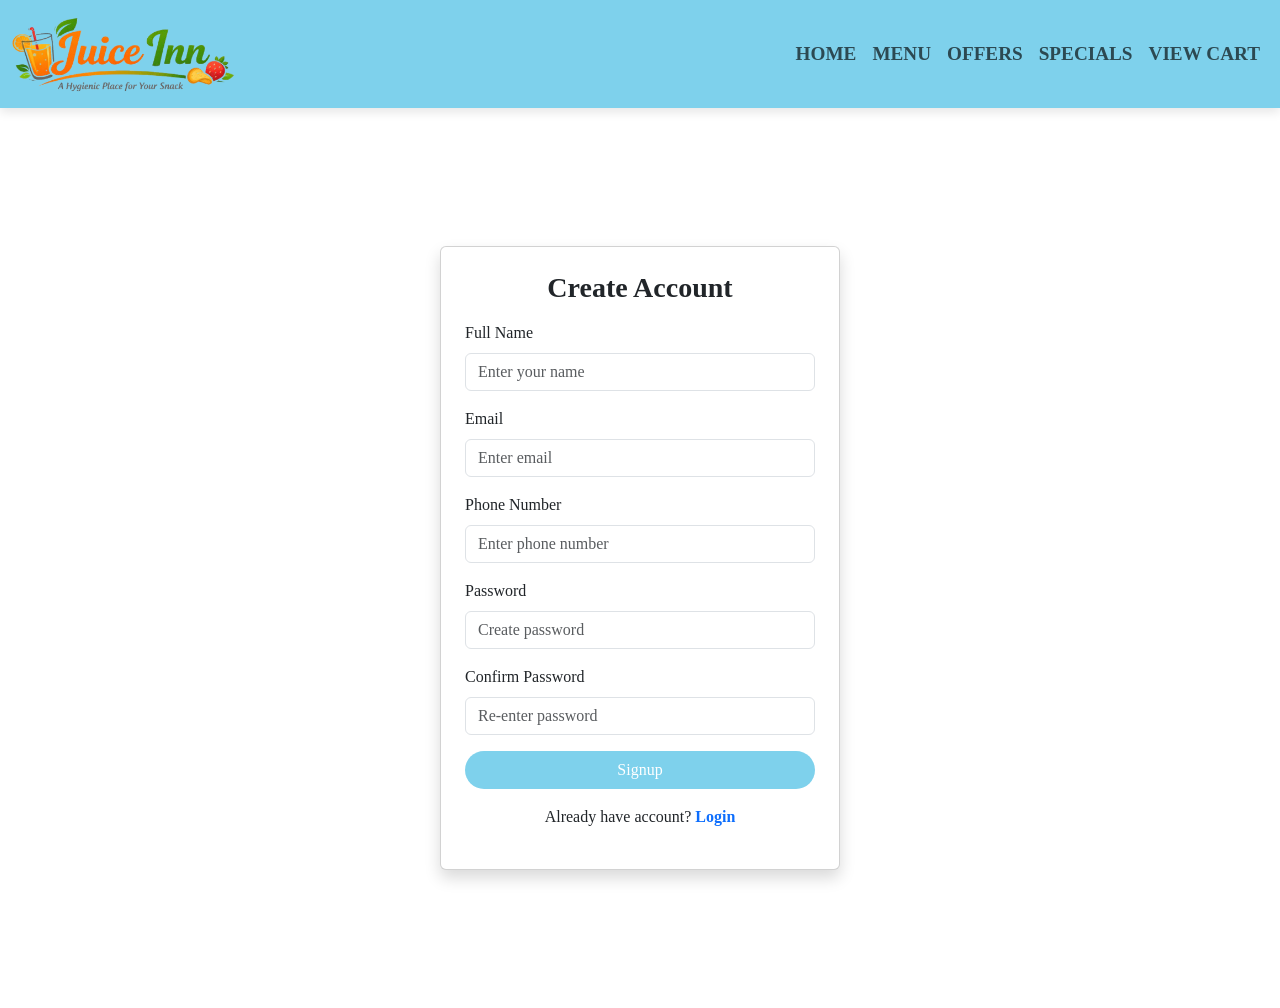
<file: signup.html>
<html lang="en">

<head>
    <meta charset="UTF-8">
    <meta name="viewport" content="width=device-width, initial-scale=1.0">
    <title>JuiceInn-signup</title>
    <link rel="stylesheet" href="signup.css">
    <link rel="stylesheet" href="responsive.css">
    <link href="https://cdn.jsdelivr.net/npm/bootstrap@5.3.8/dist/css/bootstrap.min.css" rel="stylesheet">
    <link rel="stylesheet" href="https://cdnjs.cloudflare.com/ajax/libs/font-awesome/6.5.1/css/all.min.css">
</head>

<body>

    <!--navbar-->

    <nav class="navbar navbar-expand-lg fixed-top navbar-light ">
        <div class="container-fluid">

            <a class="navbar-brand" href="index.html">
                <img src="logo1.png" height="80px">
            </a>

            <button class="navbar-toggler" type="button" data-bs-toggle="offcanvas" data-bs-target="#juiceOffcanvas">
                <span class="navbar-toggler-icon"></span>
            </button>

            <div class="offcanvas offcanvas-end" tabindex="-1" id="juiceOffcanvas">


                <div class="offcanvas-body">
                    <ul class="navbar-nav ms-auto fw-bold">

                        <li class="nav-item"><a class="nav-link" href="index.html">HOME</a></li>
                        <li class="nav-item"><a class="nav-link" href="menu.html">MENU</a></li>
                        <li class="nav-item"><a class="nav-link" href="offer.html">OFFERS</a></li>
                        <li class="nav-item"><a class="nav-link" href="special.html">SPECIALS</a></li>
                        <li class="nav-item"><a class="nav-link" href="viewcart.html">VIEW CART</a></li>

                    </ul>
                </div>
            </div>

        </div>
    </nav>

    <div class="container d-flex justify-content-center align-items-center min-vh-100">

        <div class="card signup-card p-4 shadow">

            <h3 class="text-center fw-bold mb-3">Create Account</h3>

            <form>

                <div class="mb-3">
                    <label class="form-label">Full Name</label>
                    <input type="text" class="form-control name" placeholder="Enter your name">
                </div>

                <div class="mb-3">
                    <label class="form-label">Email</label>
                    <input type="email" class="form-control email" placeholder="Enter email">
                </div>

                <div class="mb-3">
                    <label class="form-label">Phone Number</label>
                    <input type="text" class="form-control phone" placeholder="Enter phone number">
                </div>

                <div class="mb-3">
                    <label class="form-label">Password</label>
                    <input type="password" class="form-control pass" placeholder="Create password">
                </div>

                <div class="mb-3">
                    <label class="form-label">Confirm Password</label>
                    <input type="password" class="form-control cpass" placeholder="Re-enter password">
                </div>

                <button class="btn signup-btn w-100">
                    Signup
                </button>

                <p id="msg" class="text-center mt-2 text-danger fw-bold  "></p>


                <div class="text-center mt-3">
                    Already have account?
                    <a href="login.html" class="text-decoration-none fw-bold">
                        Login
                    </a>
                </div>

            </form>

        </div>
    </div>

    <script>

        let form = document.getElementsByTagName("form")[0];
        let msg = document.getElementById("msg");

        form.addEventListener("submit", function (event) {

            event.preventDefault();

            let name = document.getElementsByClassName("name")[0].value;
            let email = document.getElementsByClassName("email")[0].value;
            let phone = document.getElementsByClassName("phone")[0].value;
            let pass = document.getElementsByClassName("pass")[0].value;
            let cpass = document.getElementsByClassName("cpass")[0].value;

            if (name === "") {
                msg.textContent = "Enter your name";
            }

            else if (email === "") {
                msg.textContent = "Enter email";
            }

            else if (phone.length != 10) {
                msg.textContent = "Phone must be 10 digits";
            }

            else if (pass.length < 6) {
                msg.textContent = "Password minimum 6 characters";
            }

            else if (pass !== cpass) {
                msg.textContent = "Password not matching";
            }

            else {

                msg.style.color = "green";
                msg.textContent = "Account created ";

                window.location.href = "login.html";

            }

        });

    </script>



    <script src="https://cdn.jsdelivr.net/npm/bootstrap@5.3.8/dist/js/bootstrap.bundle.min.js"></script>

</body>

</html>
</file>
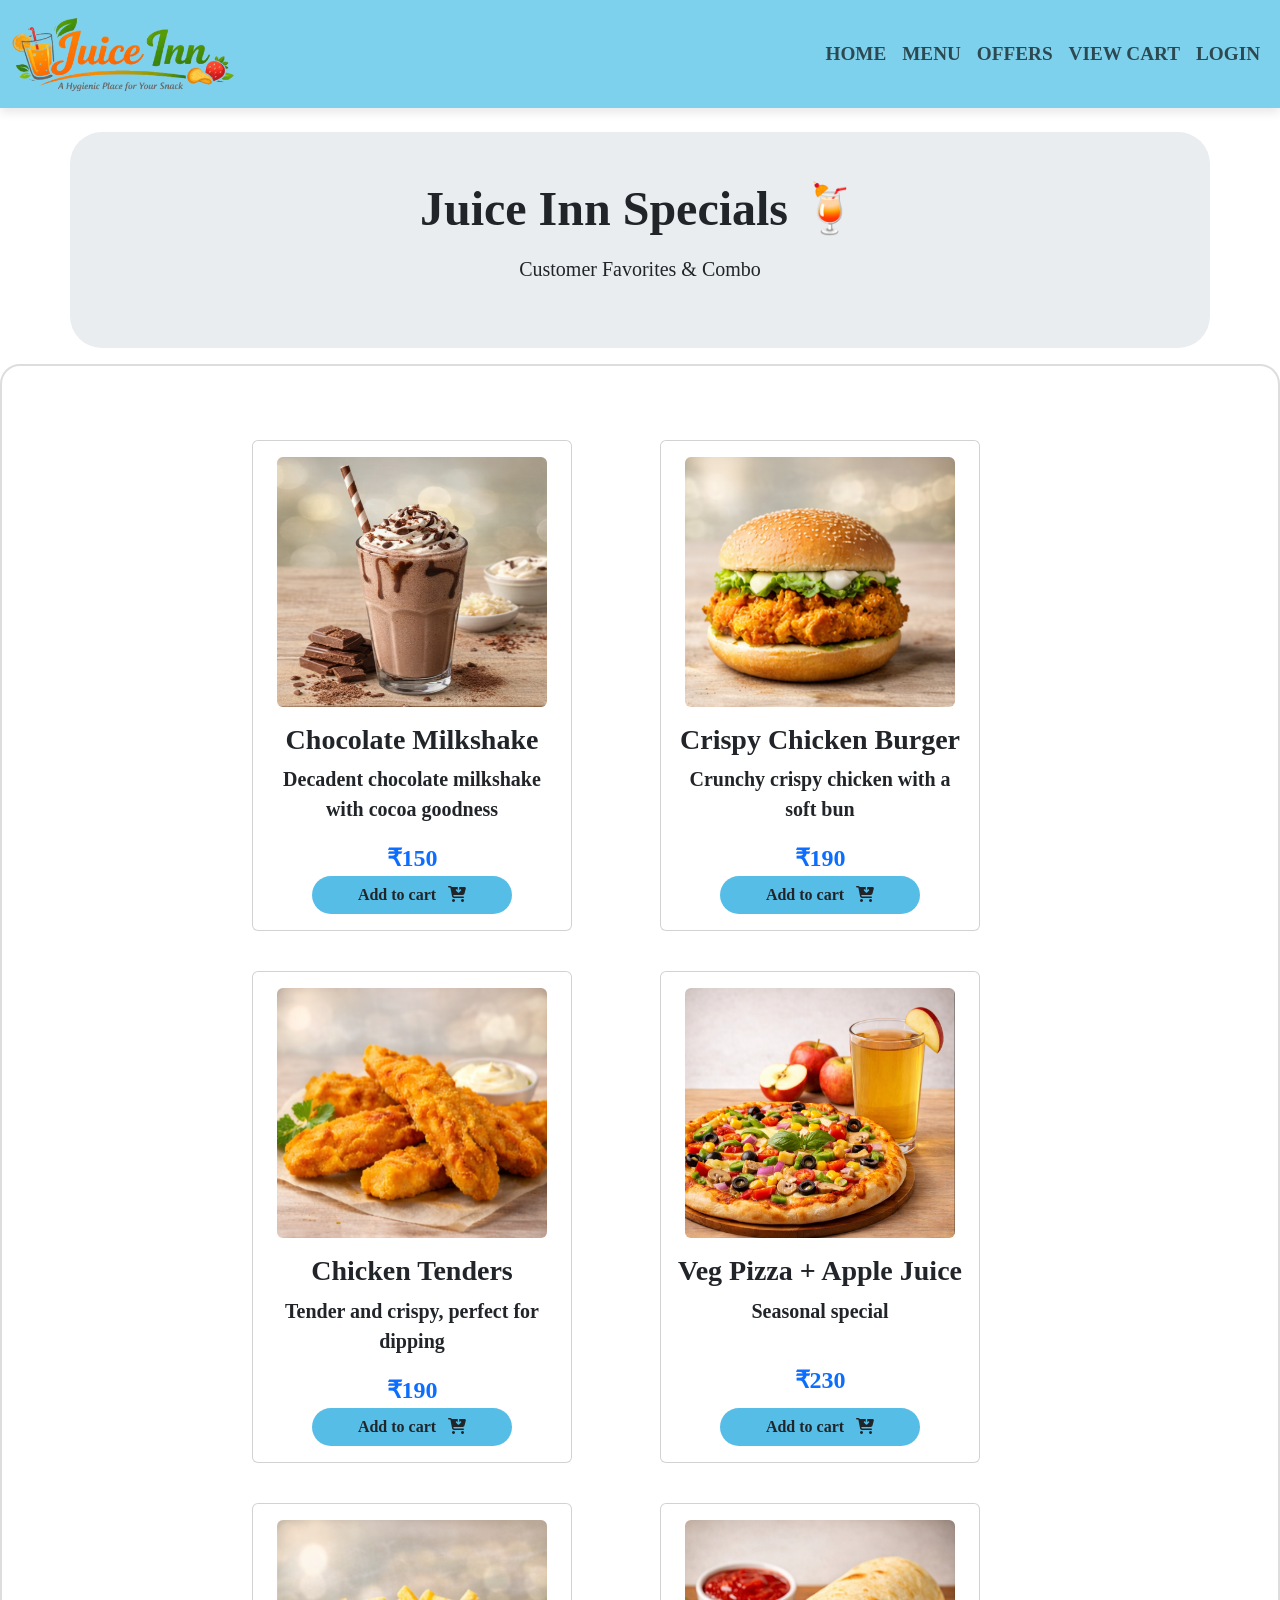
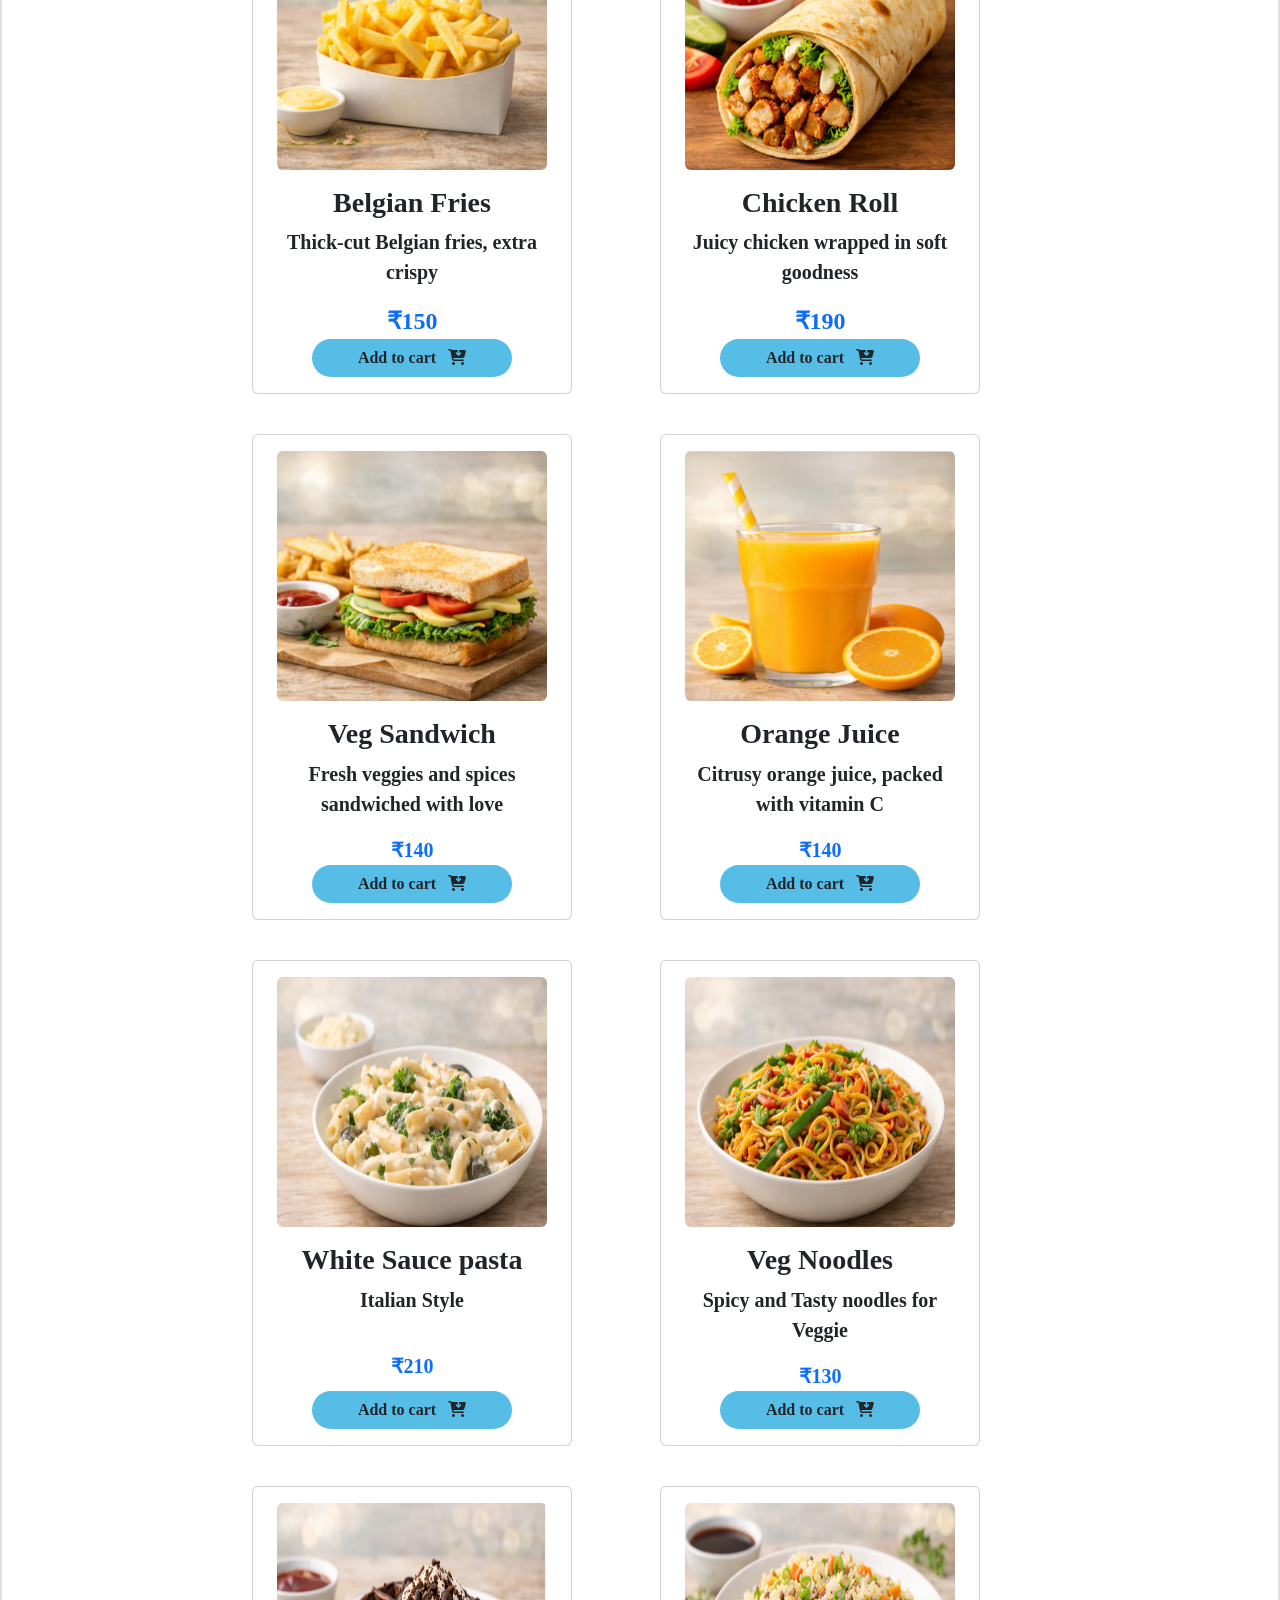
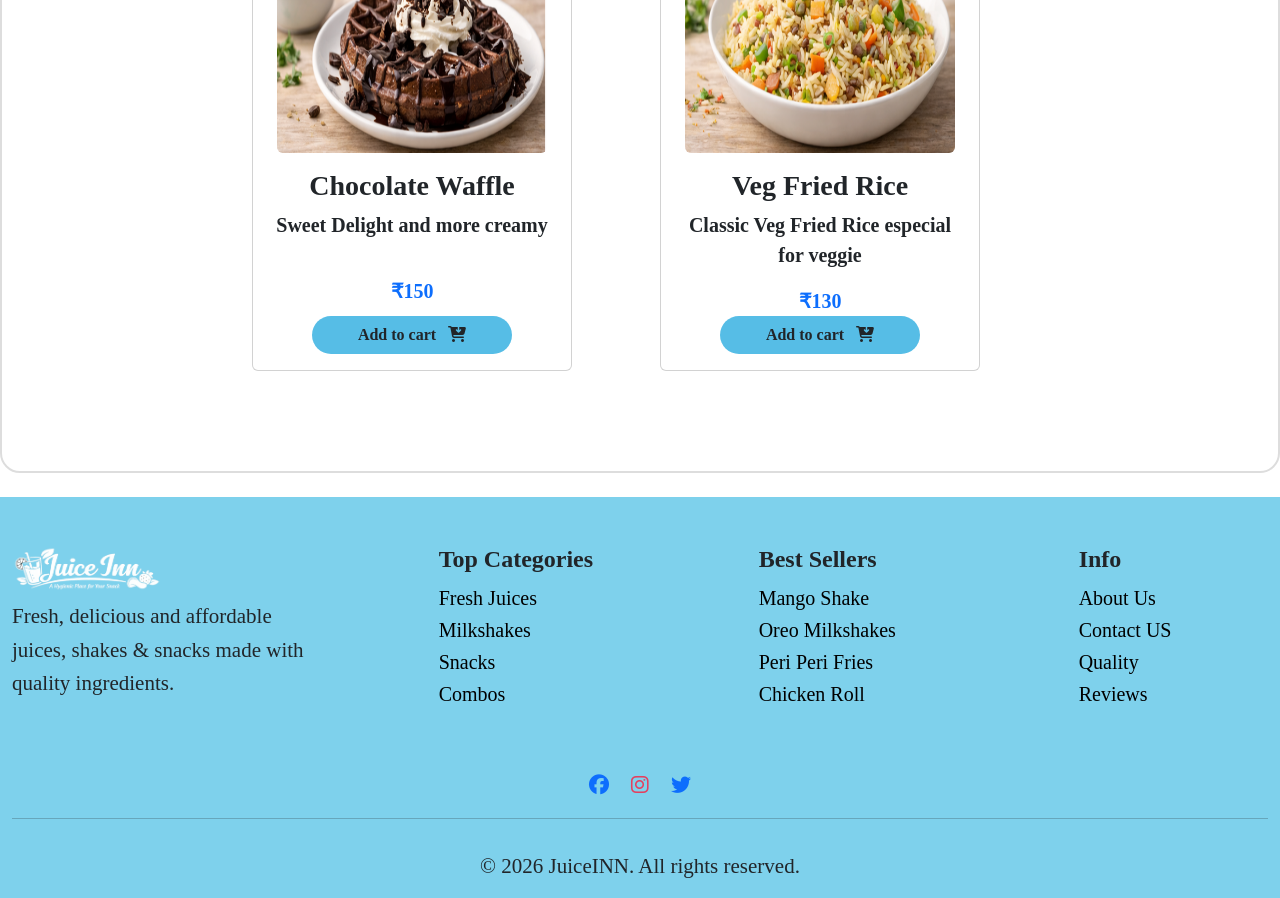
<file: special.html>
<html lang="en">

<head>
    <meta charset="UTF-8">
    <meta name="viewport" content="width=device-width, initial-scale=1.0">
    <title>JuiceInn-Special</title>
    <link rel="stylesheet" href="special.css">
    <link rel="stylesheet" href="responsive.css">
    <link href="https://cdn.jsdelivr.net/npm/bootstrap@5.3.8/dist/css/bootstrap.min.css" rel="stylesheet">
    <link rel="stylesheet" href="https://cdnjs.cloudflare.com/ajax/libs/font-awesome/6.5.1/css/all.min.css">
    <link href="https://unpkg.com/aos@2.3.4/dist/aos.css" rel="stylesheet">

</head>

<body>
    <!--navbar-->

    <nav class="navbar navbar-expand-lg fixed-top navbar-light ">
        <div class="container-fluid">

            <a class="navbar-brand" href="index.html">
                <img src="logo1.png" height="80px">
            </a>

            <button class="navbar-toggler" type="button" data-bs-toggle="offcanvas" data-bs-target="#juiceOffcanvas">
                <span class="navbar-toggler-icon"></span>
            </button>

            <div class="offcanvas offcanvas-end" tabindex="-1" id="juiceOffcanvas">
                <div class="offcanvas-header">
                    <button type="button" class="btn-close" data-bs-dismiss="offcanvas" src="menu.html"></button>
                </div>

                <div class="offcanvas-body">
                    <ul class="navbar-nav ms-auto fw-bold">
                        <li class="nav-item"><a class="nav-link" href="index.html">HOME</a></li>
                        <li class="nav-item"><a class="nav-link" href="menu.html">MENU</a></li>
                        <li class="nav-item"><a class="nav-link" href="offer.html">OFFERS</a></li>
                        <li class="nav-item"><a class="nav-link" href="viewcart.html">VIEW CART</a></li>
                        <li class="nav-item"><a class="nav-link" href="login.html">LOGIN</a></li>

                    </ul>
                </div>
            </div>

        </div>
    </nav>

    <div class="container text-center py-5 mt-4 rounded-5 " data-aos="fade-right">
        <h1 class="display-5 fw-bold ">Juice Inn Specials 🍹</h1>
        <p class="lead my-3">
            Customer Favorites & Combo
        </p>
    </div>
    <div class="specials-wrapper mt-3">
        <!-- specials-->

        <div class=" special-row d-flex flex-wrap justify-content-center mt-4" >
            <div class="card me-5" style="width: 20rem;" data-aos="zoom-in-up">
                <div class="d-flex justify-content-center pt-3 px-3">
                    <img src="menu-img/milkshake/chocomilk.png" class="card-img img-fluid rounded" alt="juice">
                </div>

                <div class="card-body text-center d-flex flex-column">
                    <h3 class="fw-bold">Chocolate Milkshake</h3>
                    <p class="card-text fw-bold fs-5"> Decadent chocolate milkshake with cocoa goodness
                    </p>
                    <div class="price text-primary fs-4 fw-bold ">₹150</div>

                    <div class="mt-auto  ">
                        <a class=" btn add-btn fw-bold " onclick="handleclick(this)">
                            Add to cart <i class="fa-solid fa-cart-arrow-down ps-2"></i>
                        </a>
                    </div>
                </div>

            </div>

            <div class="card me-5" style="width: 20rem;" data-aos="zoom-in-up">
                <div class="d-flex justify-content-center pt-3 px-3">
                    <img src="menu-img/burger/crispychickenburger.png" class="card-img img-fluid rounded" alt="juice">
                </div>

                <div class="card-body text-center d-flex flex-column">
                    <h3 class="fw-bold">Crispy Chicken Burger</h3>
                    <p class="desc card-text fw-bold fs-5"> Crunchy crispy chicken with a soft bun
                    </p>
                    <div class="price text-primary fw-bold fs-4 ">₹190</div>

                    <div class="mt-auto ">
                        <a class="  btn add-btn fw-bold  " onclick="handleclick(this)">
                            Add to cart <i class="fa-solid fa-cart-arrow-down ps-2"></i>
                        </a>
                    </div>
                </div>

            </div>

            <div class="card me-5" style="width: 20rem;" data-aos="zoom-in-up">
                <div class="d-flex justify-content-center pt-3 px-3">
                    <img src="menu-img/crispychicken/chickentenders.png" class="card-img img-fluid rounded" alt="juice">
                </div>

                <div class="card-body text-center d-flex flex-column">
                    <h3 class="fw-bold">Chicken Tenders</h3>
                    <p class=" desc card-text fw-bold fs-5"> Tender and crispy, perfect for dipping
                    </p>
                    <div class="price text-primary fw-bold fs-4 ">₹190</div>

                    <div class="mt-auto ">
                        <a class="  btn add-btn fw-bold " onclick="handleclick(this)">
                            Add to cart <i class="fa-solid fa-cart-arrow-down ps-2"></i>
                        </a>
                    </div>
                </div>

            </div>

            <div class="card me-5" style="width: 20rem;" data-aos="zoom-in-up">
                <div class="d-flex justify-content-center pt-3 px-3">
                    <img src="menu-img/combo.png" class="card-img img-fluid rounded" alt="juice">
                </div>

                <div class="card-body text-center d-flex flex-column">
                    <h3 class="fw-bold">Veg Pizza + Apple Juice</h3>
                    <p class=" desc card-text fw-bold fs-5"> Seasonal special
                    </p>
                    <div class="price text-primary fw-bold fs-4 ">₹230</div>

                    <div class="mt-auto ">
                        <a class="  btn add-btn fw-bold " onclick="handleclick(this)">
                            Add to cart <i class="fa-solid fa-cart-arrow-down ps-2"></i>
                        </a>
                    </div>
                </div>

            </div>

            <div class="card me-5" style="width: 20rem;" data-aos="zoom-in-up">
                <div class="d-flex justify-content-center pt-3 px-3">
                    <img src="menu-img/frenchfries/belgianfries.png" class="card-img img-fluid rounded" alt="juice">
                </div>

                <div class="card-body text-center d-flex flex-column">
                    <h3 class="fw-bold">Belgian Fries</h3>
                    <p class=" desc card-text fw-bold fs-5 ">Thick-cut Belgian fries, extra crispy
                    </p>
                    <div class="price text-primary fw-bold fs-4">₹150</div>

                    <div class="mt-auto ">
                        <a class="  btn add-btn fw-bold " onclick="handleclick(this)">
                            Add to cart <i class="fa-solid fa-cart-arrow-down ps-2"></i>
                        </a>
                    </div>
                </div>

            </div>

            <div class="card me-5" style="width: 20rem;" data-aos="zoom-in-up">
                <div class="d-flex justify-content-center pt-3 px-3">
                    <img src="menu-img/chickenroll/chickenroll.png" class="card-img img-fluid rounded" alt="juice">
                </div>

                <div class="card-body text-center d-flex flex-column">
                    <h3 class="fw-bold">Chicken Roll</h3>
                    <p class=" desc card-text fw-bold fs-5"> Juicy chicken wrapped in soft goodness
                    </p>
                    <div class="price text-primary fw-bold fs-4 ">₹190</div>

                    <div class="mt-auto ">
                        <a class="  btn add-btn fw-bold  " onclick="handleclick(this)">
                            Add to cart <i class="fa-solid fa-cart-arrow-down ps-2"></i>
                        </a>
                    </div>
                </div>

            </div>

            <div class="card me-5" style="width: 20rem;" data-aos="zoom-in-up">
                <div class="d-flex justify-content-center pt-3 px-3">
                    <img src="menu-img/sandwich/vegsandwich.png" class="card-img img-fluid rounded" alt="juice">
                </div>

                <div class="card-body text-center d-flex flex-column">
                    <h3 class="fw-bold">Veg Sandwich</h3>
                    <p class="desc card-text fw-bold fs-5"> Fresh veggies and spices sandwiched with love
                    </p>
                    <div class="price text-primary fw-bold fs-5 ">₹140</div>

                    <div class="mt-auto ">
                        <a class="  btn add-btn fw-bold " onclick="handleclick(this)">
                            Add to cart <i class="fa-solid fa-cart-arrow-down ps-2"></i>
                        </a>
                    </div>
                </div>
            </div>

            <div class="card me-5" style="width: 20rem;" data-aos="zoom-in-up">
                <div class="d-flex justify-content-center pt-3 px-3">
                    <img src="menu-img/freshjuice/orangejuice.png" class="card-img img-fluid rounded" alt="juice">
                </div>

                <div class="card-body text-center d-flex flex-column">
                    <h3 class="fw-bold">Orange Juice</h3>
                    <p class=" desc card-text fw-bold fs-5"> Citrusy orange juice, packed with vitamin C
                    </p>
                    <div class="price text-primary fw-bold fs-5 ">₹140</div>

                    <div class="mt-auto ">
                        <a class="  btn add-btn fw-bold" onclick="handleclick(this)">
                            Add to cart <i class="fa-solid fa-cart-arrow-down ps-2"></i>
                        </a>
                    </div>
                </div>

            </div>

            <div class="card me-5" style="width: 20rem;" data-aos="zoom-in-up">
                <div class="d-flex justify-content-center pt-3 px-3">
                    <img src="special-img/pasta.png" class="card-img img-fluid rounded" alt="juice">
                </div>

                <div class="card-body text-center d-flex flex-column">
                    <h3 class="fw-bold">White Sauce pasta</h3>
                    <p class=" desc card-text fw-bold fs-5"> Italian Style
                    </p>
                    <div class="price text-primary fw-bold fs-5 ">₹210</div>

                    <div class="mt-auto ">
                        <a class="  btn add-btn fw-bold" onclick="handleclick(this)">
                            Add to cart <i class="fa-solid fa-cart-arrow-down ps-2"></i>
                        </a>
                    </div>
                </div>

            </div>

            <div class="card me-5" style="width: 20rem;" data-aos="zoom-in-up">
                <div class="d-flex justify-content-center pt-3 px-3">
                    <img src="special-img/noodles.png" class="card-img img-fluid rounded" alt="juice">
                </div>

                <div class="card-body text-center d-flex flex-column">
                    <h3 class="fw-bold">Veg Noodles</h3>
                    <p class=" desc card-text fw-bold fs-5"> Spicy and Tasty noodles for Veggie
                    </p>
                    <div class="price text-primary fw-bold fs-5 ">₹130</div>

                    <div class="mt-auto ">
                        <a class="  btn add-btn fw-bold" onclick="handleclick(this)">
                            Add to cart <i class="fa-solid fa-cart-arrow-down ps-2"></i>
                        </a>
                    </div>
                </div>

            </div>

            <div class="card me-5" style="width: 20rem;" data-aos="zoom-in-up">
                <div class="d-flex justify-content-center pt-3 px-3">
                    <img src="special-img/chocolate.png" class="card-img img-fluid rounded" alt="juice">
                </div>

                <div class="card-body text-center d-flex flex-column">
                    <h3 class="fw-bold">Chocolate Waffle</h3>
                    <p class=" desc card-text fw-bold fs-5"> Sweet Delight and more creamy
                    </p>
                    <div class="price text-primary fw-bold fs-5 ">₹150</div>

                    <div class="mt-auto ">
                        <a class="  btn add-btn fw-bold" onclick="handleclick(this)">
                            Add to cart <i class="fa-solid fa-cart-arrow-down ps-2"></i>
                        </a>
                    </div>
                </div>

            </div>

            <div class="card me-5" style="width: 20rem;" data-aos="zoom-in-up">
                <div class="d-flex justify-content-center pt-3 px-3">
                    <img src="special-img/friedrice.png" class="card-img img-fluid rounded" alt="juice">
                </div>

                <div class="card-body text-center d-flex flex-column">
                    <h3 class="fw-bold">Veg Fried Rice </h3>
                    <p class=" desc card-text fw-bold fs-5"> Classic Veg Fried Rice especial for veggie
                    </p>
                    <div class="price text-primary fw-bold fs-5 ">₹130</div>

                    <div class="mt-auto ">
                        <a class="  btn add-btn fw-bold" onclick="handleclick(this)">
                            Add to cart <i class="fa-solid fa-cart-arrow-down ps-2"></i>
                        </a>
                    </div>
                </div>

            </div>
        </div>
    </div>
    <footer class="pt-4">
        <div class="container-fluid fs-4 ">

            <div class="row d-flex justify-content-between pt-5">

                <!-- Brand -->
                <div class="col-12 col-md-3 mb-4 text-center text-md-start">
                    <img src="logo2.png" alt="Juice Inn" class="img-fluid mb-2 logo2" style="max-width:150px;">
                    <p class="small">
                        Fresh, delicious and affordable juices, shakes & snacks made with quality ingredients.
                    </p>
                </div>

                <!-- Top Categories -->
                <div class="col-6 col-md-2 mb-4">
                    <h4 class="fw-bold">Top Categories</h4>
                    <ul class="list-unstyled small ">
                        <li><a href="menu.html#freshjuice" class="text-decoration-none fs-5">Fresh Juices</a></li>
                        <li><a href="menu.html#milkshake" class="text-decoration-none fs-5">Milkshakes</a></li>
                        <li><a href="menu.html#burger" class=" text-decoration-none fs-5">Snacks</a></li>
                        <li><a href="special.html" class=" text-decoration-none fs-5">Combos</a></li>
                    </ul>
                </div>

                <div class="col-6 col-md-2 mb-4">
                    <h4 class="fw-bold">Best Sellers</h4>
                    <ul class="list-unstyled small ">
                        <li><a href="menu.html#milkshake" class="text-decoration-none fs-5">Mango Shake</a></li>
                        <li><a href="menu.html#milkshake" class=" text-decoration-none fs-5">Oreo Milkshakes</a></li>
                        <li><a href="menu.html#frenchfries" class=" text-decoration-none fs-5">Peri Peri Fries</a></li>
                        <li><a href="menu.html#chickenroll" class=" text-decoration-none fs-5">Chicken Roll</a></li>
                    </ul>
                </div>
                <div class="col-6 col-md-2 mb-4">
                    <h4 class="fw-bold">Info</h4>
                    <ul class="list-unstyled small ">
                        <li><a href="about.html" class="  text-decoration-none fs-5">About Us</a></li>
                        <li><a href="contactus.html" class=" text-decoration-none fs-5">Contact US</a></li>
                        <li><a href="quality.html" class=" text-decoration-none fs-5">Quality</a></li>
                        <li><a href="review.html" class=" text-decoration-none fs-5">Reviews</a></li>
                    </ul>
                </div>


            </div>

            <!-- Social -->
            <div class="text-center my-3">
                <a href="https://www.facebook.com/" class="text-primary  fs-5 me-3 "><i
                        class="fa-brands fa-facebook"></i></a>
                <a href="https://www.instagram.com/" class="fs-5 me-3" style="color:#E4405F;"><i
                        class="fa-brands fa-instagram"></i></a>
                <a href="https://www.twitter.com/" class="text-primary fs-5"><i class="fa-brands fa-twitter"></i></a>
            </div>

            <hr class="border-dark">

            <!-- Bottom -->
            <div class="text-center py-3">
                <small>© 2026 JuiceINN. All rights reserved.</small>
            </div>

        </div>
    </footer>


    <script src="https://cdn.jsdelivr.net/npm/bootstrap@5.3.8/dist/js/bootstrap.bundle.min.js"></script>

    <script>
        function handleclick(button) {
            const card = button.closest('.card');
            const name = card.querySelector('h3').textContent.trim();
            const price = parseInt(card.querySelector('.price').textContent.replace('₹', ''));
            const image = card.querySelector('img').getAttribute('src');
            const description = card.querySelector('.card-text').textContent.trim();

            const cart = JSON.parse(localStorage.getItem('cart') || '[]');
            const item = cart.find(i => i.name === name);

            if (item) item.quantity++;
            else cart.push({ name, price, image, description, quantity: 1 });

            localStorage.setItem('cart', JSON.stringify(cart));
            alert("Item added to cart!");
        }
    </script>
    <script src="https://unpkg.com/aos@2.3.4/dist/aos.js"></script>
    <script>
        AOS.init({
            duration: 800,
            once: true
        });
    </script>
</body>

</html>
</file>
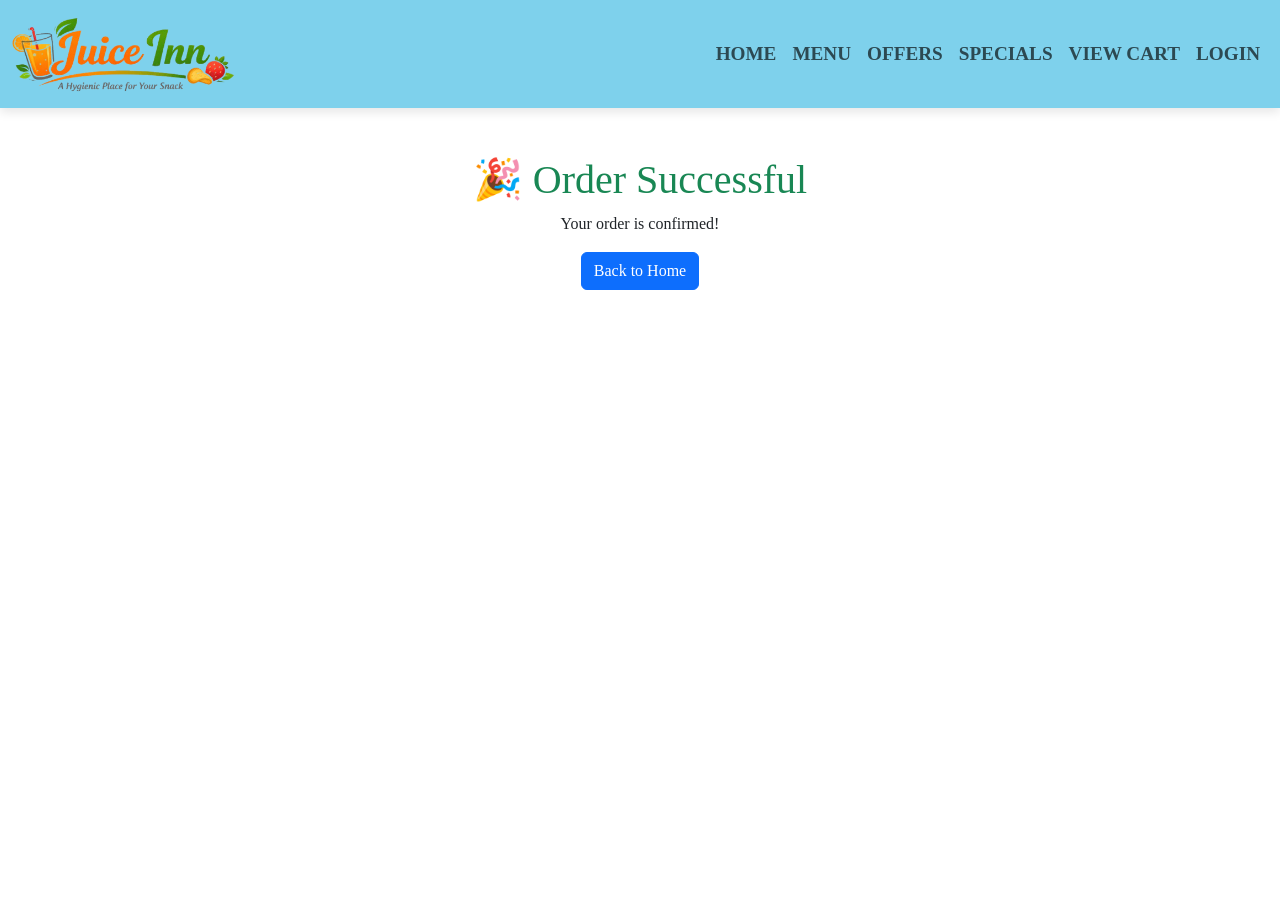
<file: success.html>
<html lang="en">

<head>
    <meta charset="UTF-8">
    <meta name="viewport" content="width=device-width, initial-scale=1.0">
    <title>JuiceInn-Success</title>
    <link href="https://cdn.jsdelivr.net/npm/bootstrap@5.3.8/dist/css/bootstrap.min.css" rel="stylesheet">
    <link rel="stylesheet" href="success.css">
    <link rel="stylesheet" href="responsive.css">
    <link rel="stylesheet" href="https://cdnjs.cloudflare.com/ajax/libs/font-awesome/6.5.1/css/all.min.css">
</head>

<body>
    <!--navbar-->

    <nav class="navbar navbar-expand-lg fixed-top navbar-light ">
        <div class="container-fluid">

            <a class="navbar-brand" href="index.html">
                <img src="logo1.png" height="80px">
            </a>

            <button class="navbar-toggler" type="button" data-bs-toggle="offcanvas" data-bs-target="#juiceOffcanvas">
                <span class="navbar-toggler-icon"></span>
            </button>

            <div class="offcanvas offcanvas-end" tabindex="-1" id="juiceOffcanvas">


                <div class="offcanvas-body">
                    <ul class="navbar-nav ms-auto fw-bold">

                        <li class="nav-item"><a class="nav-link" href="index.html">HOME</a></li>
                        <li class="nav-item"><a class="nav-link" href="menu.html">MENU</a></li>
                        <li class="nav-item"><a class="nav-link" href="offer.html">OFFERS</a></li>
                        <li class="nav-item"><a class="nav-link" href="special.html">SPECIALS</a></li>
                        <li class="nav-item"><a class="nav-link" href="viewcart.html">VIEW CART</a></li>
                        <li class="nav-item"><a class="nav-link" href="login.html">LOGIN</a></li>
                    </ul>

                    </ul>
                </div>
            </div>

        </div>
    </nav>
    <div class="container text-center mt-5">

        <h1 class="text-success">🎉 Order Successful</h1>

        <p>Your order is confirmed!</p>

        <a href="index.html" class="btn btn-primary">
            Back to Home
        </a>

    </div>


        <script src="https://cdn.jsdelivr.net/npm/bootstrap@5.3.8/dist/js/bootstrap.bundle.min.js"></script>

</body>

</html>
</file>
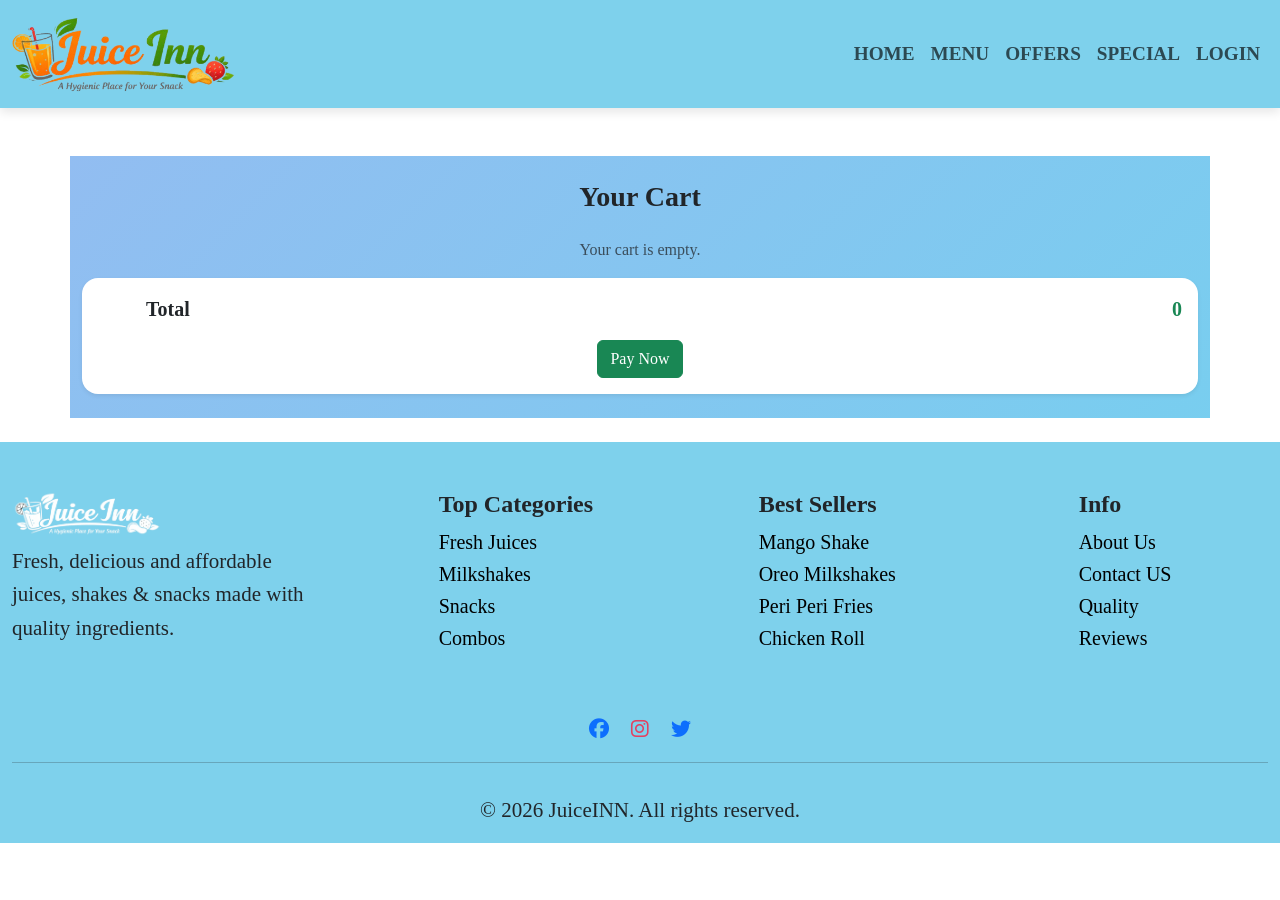
<file: viewcart.html>
<html lang="en">

<head>
    <meta charset="UTF-8">
    <meta name="viewport" content="width=device-width, initial-scale=1.0">
    <title>JuiceInn-Viewcart</title>

    <link rel="stylesheet" href="viewcart.css">
    <link rel="stylesheet" href="responsive.css">
    <link href="https://cdn.jsdelivr.net/npm/bootstrap@5.3.8/dist/css/bootstrap.min.css" rel="stylesheet">
    <link rel="stylesheet" href="https://cdnjs.cloudflare.com/ajax/libs/font-awesome/6.5.1/css/all.min.css">
</head>

<body>
    <!--navbar-->

    <nav class="navbar navbar-expand-lg fixed-top navbar-light ">
        <div class="container-fluid">

            <a class="navbar-brand" href="index.html">
                <img src="logo1.png" height="80px">
            </a>

            <button class="navbar-toggler" type="button" data-bs-toggle="offcanvas" data-bs-target="#juiceOffcanvas">
                <span class="navbar-toggler-icon"></span>
            </button>

            <div class="offcanvas offcanvas-end" tabindex="-1" id="juiceOffcanvas">
                <div class="offcanvas-header">
                    <button type="button" class="btn-close" data-bs-dismiss="offcanvas" src="menu.html"></button>
                </div>

                <div class="offcanvas-body">
                    <ul class="navbar-nav ms-auto fw-bold">

                        <li class="nav-item"><a class="nav-link" href="index.html">HOME</a></li>
                        <li class="nav-item"><a class="nav-link" href="menu.html">MENU</a></li>
                        <li class="nav-item"><a class="nav-link" href="offer.html">OFFERS</a></li>
                        <li class="nav-item"><a class="nav-link" href="special.html">SPECIAL</a></li>
                        <li class="nav-item"><a class="nav-link" href="login.html">LOGIN</a></li>
 
                    </ul>
                </div>
            </div>

        </div>
    </nav>

    <div class="container py-4 mt-5">

        <h3 class="fw-bold mb-4 text-center">Your Cart</h3>

        <!-- CART ITEM START -->
        <div id="cartItemsContainer">
        </div>


        <!-- CART ITEM END -->


        <!-- TOTAL SECTION -->
        <div class="card border-0 shadow-sm rounded-4 p-3">
            <div class="d-flex justify-content-between fs-5">
                <span class="fw-bold ms-5">Total</span>
                <span class="fw-bold text-success total">360</span>
            </div>

            <div class="text-center mt-3">
                <a onclick="handlepayNow()" class="btn btn-success ">
                    Pay Now
                </a>

            </div>

        </div>

    </div>
    </div>

    <!--footer-->

    <footer class="pt-4">
        <div class="container-fluid fs-4 ">

            <div class="row d-flex justify-content-between pt-5">

                <!-- Brand -->
                <div class="col-12 col-md-3 mb-4 text-center text-md-start">
                    <img src="logo2.png" alt="Juice Inn" class="img-fluid mb-2 logo2" style="max-width:150px;">
                    <p class="small">
                        Fresh, delicious and affordable juices, shakes & snacks made with quality ingredients.
                    </p>
                </div>

                <!-- Top Categories -->
                <div class="col-6 col-md-2 mb-4">
                    <h4 class="fw-bold">Top Categories</h4>
                    <ul class="list-unstyled small ">
                        <li><a href="menu.html#freshjuice" class="text-decoration-none fs-5">Fresh Juices</a></li>
                        <li><a href="menu.html#milkshake" class="text-decoration-none fs-5">Milkshakes</a></li>
                        <li><a href="menu.html#burger" class=" text-decoration-none fs-5">Snacks</a></li>
                        <li><a href="special.html" class=" text-decoration-none fs-5">Combos</a></li>
                    </ul>
                </div>

                <div class="col-6 col-md-2 mb-4">
                    <h4 class="fw-bold">Best Sellers</h4>
                    <ul class="list-unstyled small ">
                        <li><a href="menu.html#milkshake" class="text-decoration-none fs-5">Mango Shake</a></li>
                        <li><a href="menu.html#milkshake" class=" text-decoration-none fs-5">Oreo Milkshakes</a></li>
                        <li><a href="menu.html#frenchfries" class=" text-decoration-none fs-5">Peri Peri Fries</a></li>
                        <li><a href="menu.html#chickenroll" class=" text-decoration-none fs-5">Chicken Roll</a></li>
                    </ul>
                </div>
                <div class="col-6 col-md-2 mb-4">
                    <h4 class="fw-bold">Info</h4>
                    <ul class="list-unstyled small ">
                        <li><a href="about.html" class="  text-decoration-none fs-5">About Us</a></li>
                        <li><a href="contactus.html" class=" text-decoration-none fs-5">Contact US</a></li>
                        <li><a href="quality.html" class=" text-decoration-none fs-5">Quality</a></li>
                        <li><a href="review.html" class=" text-decoration-none fs-5">Reviews</a></li>
                    </ul>
                </div>


            </div>

            <!-- Social -->
            <div class="text-center my-3">
                <a href="https://www.facebook.com/" class="text-primary  fs-5 me-3 "><i
                        class="fa-brands fa-facebook"></i></a>
                <a href="https://www.instagram.com/" class="fs-5 me-3" style="color:#E4405F;"><i
                        class="fa-brands fa-instagram"></i></a>
                <a href="https://www.twitter.com/" class="text-primary fs-5"><i class="fa-brands fa-twitter"></i></a>
            </div>

            <hr class="border-dark">

            <!-- Bottom -->
            <div class="text-center py-3">
                <small>© 2026 JuiceINN. All rights reserved.</small>
            </div>

        </div>
    </footer>

    <script>
        let cart = JSON.parse(localStorage.getItem('cart') || '[]');
        const total = document.querySelector('.total');
        const container = document.getElementById('cartItemsContainer');

        function renderCart() {
            container.innerHTML = cart.length ? cart.map((item, i) => `
                <div class="card mb-3 shadow-sm border-0 rounded-4">
                    <div class="row g-0 align-items-center p-2">
                        <div class="col-4 col-md-2 text-center">
                            <img src="${item.image}" class="img-fluid">
                        </div>
                        <div class="col-8 col-md-4">
                            <h6 class="fw-bold mb-1">${item.name}</h6>
                            <small class="text-muted">${item.description}</small>
                        </div>
                        <div class="col-6 col-md-3 text-center mt-2 mt-md-0">
                            <div class="input-group justify-content-center">
                                <button class="btn btn-outline-secondary btn-sm" onclick="changeQty(${i}, -1)">-</button>
                                <input type="text" value="${item.quantity}" readonly class="form-control text-center" style="max-width:50px;" id="qty${i}">
                                <button class="btn btn-outline-secondary btn-sm" onclick="changeQty(${i}, 1)">+</button>
                            </div>
                        </div>
                        <div class="col-6 col-md-3 text-end pe-3">
                            <div class="fw-bold text-primary fs-5" id="price${i}">${item.price * item.quantity}</div>
                            <button class="btn btn-sm btn-danger mt-2" onclick="removeItem(${i})">Remove</button>
                        </div>
                    </div>
                </div>
            `).join('') : '<p class="text-center text-muted">Your cart is empty.</p>';
            updateTotal();
        }

        function changeQty(index, change) {
            if (change === -1 && cart[index].quantity <= 1) return;
            cart[index].quantity += change;
            document.getElementById(`qty${index}`).value = cart[index].quantity;
            document.getElementById(`price${index}`).innerText = cart[index].price * cart[index].quantity;
            localStorage.setItem('cart', JSON.stringify(cart));
            updateTotal();
        }

        function removeItem(index) {
            cart.splice(index, 1);
            localStorage.setItem('cart', JSON.stringify(cart));
            renderCart();
        }

        function updateTotal() {
            total.innerText = cart.reduce((sum, item) => sum + item.price * item.quantity, 0);
        }

        function handlepayNow() {
            const currentCart = JSON.parse(localStorage.getItem('cart') || '[]');
            if (currentCart.length === 0) {
                alert("Your cart is empty! Please add some items.");
                window.location.href = "menu.html";
            } else {
                window.location.href = "paynow.html";
            }
        }

        renderCart();
    </script>

    <script src="https://cdn.jsdelivr.net/npm/bootstrap@5.3.8/dist/js/bootstrap.bundle.min.js"></script>
</body>

</html>
</file>
<file: about.css>
* {
    font-family: 'Times New Roman', Times, serif;
}

body {
    padding-top: 12vh;
    min-height: 100vh;
    margin: 0;
}

/* navbar */
.navbar {
    height: 12vh;
    background-color: rgb(126, 209, 236);
    box-shadow: 0 4px 10px rgba(0, 0, 0, 0.1);
}

.navbar-nav {
    font-size: larger;
}

.navbar-brand img {
    max-height: 80px;
    width: auto;
}

.nav-item a:hover {
    color: blue;
    transform: translatey(-5px);
    background-color: rgb(119, 196, 227);
    border-radius: 20px;
}

.card {
    border-radius: 18px;
    transition: 0.2s;
}

.card:hover {
    transform: translateY(-5px);
    box-shadow: 0 10px 20px rgba(0, 0, 0, 0.1);
}

img {
    border-radius: 20px;
}


/* Card Style */
.card {
    border-radius: 18px;
    transition: 0.2s;
}

.card:hover {
    transform: translateY(-5px);
    box-shadow: 0 10px 20px rgba(0, 0, 0, 0.1);
}

/* Image */
.about-img {
    border-radius: 20px;
}


.about-scroll {
    height: 350px;
    overflow-y: auto;
    padding: 10px;
    background: #f8f9fa;
    border-radius: 12px;

    scroll-behavior: smooth;

    scrollbar-width: thin;
}

.team-img {
    width: 170px;
    height: 170px;
    border-radius: 50%;
    object-fit: cover;
    object-position: center 20%;
    border: 2px solid #00bfff;
}

.team-card {
    transition: 0.3s;
}
.team-card p{
    text-align: justify;
  line-height: 1.6;
  margin-bottom: 0;
}


.team-card:hover {
    transform: translateY(-6px) !important;
    box-shadow: 0 10px 25px rgba(0, 0, 0, 0.12);
}


.container-fluid {
    background-color: rgb(126, 209, 236);
}

footer p,
footer li {
    font-size: 0.95rem;
    line-height: 1.6;
}

footer a {
    color: black;
}

footer a:hover {
    color: #0d6efd;
}
</file>
<file: responsive.css>
/* Global responsive overrides (applies to all pages)
   Keep this file included AFTER each page's own CSS so it can override fixed sizes.
*/

/* Prevent horizontal scroll caused by fixed widths/margins */
html,
body {
  max-width: 100%;
  overflow-x: hidden;
}

img,
video {
  max-width: 100%;
  height: auto;
}

/* Forms/inputs on mobile should not overflow */
input,
select,
textarea,
button {
  max-width: 100%;
}

/* Reduce hard-coded vh navbar patterns on small screens */
@media (max-width: 768px) {
  body {
    /* Many pages use padding-top: 12vh; on mobile this can be huge and inconsistent */
    padding-top: 88px !important;
  }

  .navbar {
    height: auto !important;
    padding-top: 8px;
    padding-bottom: 8px;
  }

  .navbar-brand img {
    max-height: 56px !important;
  }

  /* Fixed-width auth cards */
  .login-card,
  .signup-card {
    width: min(420px, 92vw) !important;
  }

  /* MENU page: collapse the fixed sidebar into a normal flow block */
  .layout {
    flex-direction: column;
  }

  .menu1 {
    position: relative !important;
    top: 0 !important;
    bottom: auto !important;
    left: 0 !important;
    width: 100% !important;
    max-height: none !important;
    overflow: visible !important;
    border-radius: 16px;
    margin: 12px 12px 0 12px;
  }

  .main-content {
    margin-left: 0 !important;
    width: 100% !important;
    padding: 16px !important;
  }

  /* Specials / Offers: remove large desktop padding/margins */
  .specials-wrapper {
    padding: 16px !important;
  }

  .container1 {
    margin-left: 0 !important;
    margin-right: 0 !important;
    border-radius: 16px !important;
  }

  /* Quality page gallery fixed size */
  .gallery {
    width: 100% !important;
    height: auto !important;
  }

  /* UPI modal boxes: ensure they fit smaller screens */
  .otp-box,
  .process-box {
    width: min(320px, 92vw) !important;
  }
}

@media (max-width: 480px) {
  body {
    padding-top: 80px !important;
  }

  /* Buttons with fixed width (special/menu/offers) */
  .add-btn {
    width: min(220px, 92vw) !important;
  }
}
</file>
<file: contactus.css>
* {
    font-family: 'Times New Roman', Times, serif;
}

body {
    padding-top: 12vh;
    min-height: 100vh;
    margin: 0;
}

/* Navbar */
.navbar {
    height: 12vh;
    background-color: rgb(126, 209, 236);
    box-shadow: 0 4px 10px rgba(0, 0, 0, 0.1);
}

.navbar-nav {
    font-size: larger;
}

.navbar-brand img {
    max-height: 80px;
    width: auto;
}

.nav-item a:hover {
    color: blue;
    transform: translatey(-5px);
    background-color: rgb(119, 196, 227);
    border-radius: 20px;
}

.card {
    border-radius: 20px;
}

.submit-btn {
    background-color: rgb(126, 209, 236) !important;
    border-radius: 25px;
}

.submit-btn:hover {
    background-color: rgb(86, 189, 230) !important;
}

.social a {
    text-decoration-line: none;
}

.container-fluid {
    background-color: rgb(126, 209, 236);
}

footer p,
footer li {
    font-size: 0.95rem;
    line-height: 1.6;
}

footer a {
    color: black;
}

footer a:hover {
    color: #0d6efd;
}
</file>
<file: login.css>
* {
  font-family: 'Times New Roman', Times, serif;
}

body {
  padding-top: 12vh;
  min-height: 100vh;
  margin: 0;
}

/* Navbar */
.navbar {
  height: 12vh;
  background-color: rgb(126, 209, 236);
  box-shadow: 0 4px 10px rgba(0, 0, 0, 0.1);
}

.navbar-nav {
  font-size: larger;
}

.navbar-brand img {
  max-height: 80px;
  width: auto;
}

.nav-item a:hover {
  color: blue;
  transform: translatey(-5px);
  background-color: rgb(119, 196, 227);
  border-radius: 20px;
}

/* Card */
.login-card {
  width: 380px;
  border-radius: 20px;
}

/* Button */
.login-btn {
  background-color: rgb(126, 209, 236) !important;
  border-radius: 25px !important;
}

.login-btn:hover {
  background-color: rgb(86, 189, 230) !important;
}
</file>
<file: menu.css>
* {
  font-family: 'Times New Roman', Times, serif;
  margin: 0%;
  padding: 0%;
}

body {
  padding-top: 12vh;
  min-height: 100vh;
  margin: 0;
}

.navbar {
  height: 12vh;
  background-color: rgb(126, 209, 236);
  box-shadow: 0 4px 10px rgba(0, 0, 0, 0.1);
}

.navbar-nav {
  font-size: larger;
}

.navbar-brand img {
  max-height: 80px;
  width: auto;
}

.nav-item a:hover {
  color: blue;
  transform: translatey(-5px);
  background-color: rgb(119, 196, 227);
  border-radius: 20px;
}

.layout {
  display: flex;
}

.main-content {
  margin-left: 260px;
  padding: 30px;
  width: calc(100% - 260px);
}

.menu1 {
  width: 260px;
  background-color: #f2f2f2;
  padding: 30px 20px;
  position: fixed;
  top: 12vh;
  bottom: 0;
  left: 0;
  overflow-y: auto;
}

.menu1 ul {
  list-style: none;
  padding: 0;
}

.menu1 li {
  margin-bottom: 10px;
}

.menu1 a {
  text-decoration: none;
  color: #333;
  font-weight: 600;
}

.menu1 a:hover {
  color: #0d6efd;
}

.main-content h2 {
  margin-top: 20px;
  color: orangered;
}

.main-content p {
  font-size: large;
}

.price {
  font-size: 25px;
  font-weight: bold;

}

.desc {
  min-height: 44px;
}

.card {
  margin-top: 50px;
    transition: transform 0.4s ease, box-shadow 0.4s ease;

}



.card:hover {
  transform: scale3d(1.05, 1.05, 1.05) !important;
  box-shadow: 0 10px 25px rgba(0, 0, 0, 0.12);
}


.mt-auto {
  display: flex;
  justify-content: center;
  border-radius: 20px;

}

.add-btn {
  width: 200px;
  background-color: rgb(86, 189, 230) !important;
  border-radius: 20px !important;
}


.add-btn:hover {
  background-color: rgb(100, 190, 220) !important;
  transform: scale(1.05);
}

.main-content img {
  height: 250px;
  width: 270px;
}

.container-fluid {
  background-color: rgb(126, 209, 236);
}

footer {
  position: relative;
  width: 100%;
}

footer p {
  font-size: large;
}

footer li {
  font-size: 0.95rem;
  line-height: 1.6;
}

footer a {
  color: black;
}

footer a:hover {
  color: #0d6efd;
}


/* Images */
img {
  max-width: 100%;
  height: auto;
}

/* ---------- Responsive ---------- */
@media (max-width: 768px) {
  /* Sidebar becomes a normal block; main content goes full width.
     (Most of the heavy lifting is in responsive.css; this keeps menu assets sized nicely.) */
  .main-content img {
    width: 100% !important;
    height: auto !important;
    max-width: 320px;
    object-fit: contain;
  }

  .card {
    margin-top: 20px;
  }
}

/* Headings */
h1,
h2 {
  letter-spacing: 0.5px;
}

/* Logo */
.logo2 {
  height: 70px;
  width: auto;
}

.list-unstyled li {
  font-size: large;
}
</file>
<file: offer.css>
* {
  font-family: 'Times New Roman', Times, serif;
}

body {
  padding-top: 12vh;
  min-height: 100vh;
  margin: 0;
}

/* Navbar */
.navbar {
  height: 12vh;
  background-color: rgb(126, 209, 236);
  box-shadow: 0 4px 10px rgba(0, 0, 0, 0.1);
}

.navbar-nav {
  font-size: larger;
}

.navbar-brand img {
  max-height: 80px;
  width: auto;
}

.nav-item a:hover {
  color: blue;
  transform: translatey(-5px);
  background-color: rgb(119, 196, 227);
  border-radius: 20px;
}

.container {
  background: linear-gradient(135deg, #92bdf1 0%, #35b5e7aa 100%)
}

.specials-wrapper {
  padding: 50px 80px;
  border: 2px solid #ddd;
  border-radius: 20px;
}

.special-row {
  display: flex;
  justify-content: center;
  gap: 40px;
  margin-bottom: 50px;
  flex-wrap: wrap;
}

.card {
  transition: transform 0.4s ease, box-shadow 0.4s ease;
}

.card:hover {
  transform: scale3d(1.05, 1.05, 1.05);
  box-shadow: 0 10px 25px rgba(0, 0, 0, 0.12);
}

.add-btn {
  width: 200px;
  background-color: rgb(86, 189, 230) !important;
  border-radius: 20px !important;
}


.add-btn:hover {
  background-color: rgb(100, 190, 220) !important;
  transform: scale(1.05);
}

.card img {
  height: 250px;
  width: 270px;
}

.offer-badge {
  position: absolute;
  top: 5px;
  left: 5px;
  background: orange;
  color: white;
  font-size: 12px;
  padding: 5px 10px;
  border-radius: 20px;
}
.container1{
  background-color:aliceblue !important;
  border-radius: 20px;
  margin-left: 50px;
  margin-right: 50px;
}

.container-fluid {
  background-color: rgb(126, 209, 236);
}

footer p,
footer li {
  font-size: 0.95rem;
  line-height: 1.6;
}

footer a {
  color: black;
}

footer a:hover {
  color: #0d6efd;
}

/* ---------- Responsive ---------- */
@media (max-width: 768px) {
  .specials-wrapper {
    padding: 16px;
  }

  .container1 {
    margin-left: 0 !important;
    margin-right: 0 !important;
  }

  .card img {
    width: 100% !important;
    height: auto !important;
    max-height: 220px;
    object-fit: contain;
  }
}
</file>
<file: quality.css>
* {
    font-family: 'Times New Roman', Times, serif;
}

body {
    padding-top: 12vh;
    min-height: 100vh;
    margin: 0;
}

/* Navbar */
.navbar {
    height: 12vh;
    background-color: rgb(126, 209, 236);
    box-shadow: 0 4px 10px rgba(0, 0, 0, 0.1);
}

.navbar-nav {
    font-size: larger;
}

.navbar-brand img {
    max-height: 80px;
    width: auto;
}

.nav-item a:hover {
    color: blue;
    transform: translatey(-5px);
    background-color: rgb(119, 196, 227);
    border-radius: 20px;
}


/* HERO */
.quality-hero {
    background: linear-gradient(to right, #a1c4fd, #c2e9fb);
    padding: 60px 20px;
    margin-top: 50px;
    border-radius: 20px;
}

/* CARDS */
.quality-card {
    border-radius: 20px;
    transition: 0.3s;
}

.quality-card:hover {
    transform: translateY(-5px) !important;
    box-shadow: 0 10px 20px rgba(0, 0, 0, 0.1);
}

/* ICON */
.icon {
    font-size: 40px;
    color: #00bfff;
    margin-bottom: 10px;
}

/* STORY */
.story {
    line-height: 1.8;
    font-size: 18px;
}

/* CERTIFICATES */

.cert-box {
    background: #f9f9f9;
    padding: 15px;
    border-radius: 15px;
    transition: 0.3s;
}

.cert-box:hover {
    transform: scale(1.03);
}

.cert-img {
    height: 120px;
    object-fit: contain;
}

/* GALLERY */

.gallery {
    width: 400px;
    height: 320px;
    border-radius: 15px;
    transition: 0.3s;
}

.gallery:hover {
    transform: translateY(-5px);
}

/* ---------- Responsive ---------- */
@media (max-width: 768px) {
    .quality-hero {
        padding: 30px 14px;
    }

    .gallery {
        width: 100% !important;
        height: auto !important;
    }
}

/* TIMELINE */

.timeline {
    list-style: none;
    padding: 0;
    max-width: 600px;
    margin: auto;
}

.timeline li {
    background: #f1faff;
    margin: 10px 0;
    padding: 12px;
    border-radius: 10px;
}

.time {
    font-weight: bold;
    color: #0099ff;
    margin-right: 10px;
}

/* FAQ box */
.faq-container {
    max-width: 900px;
}

/* Accordion style */
.accordion-button {
    font-weight: bold;
}

.accordion-button:not(.collapsed) {
    background-color: rgb(126, 209, 236);
    color: white;
}

/* Contact button */
.ask-btn {
    background-color: rgb(126, 209, 236);
    color: white;
    border-radius: 25px;
    padding: 8px 22px;
}

.ask-btn:hover {
    background-color: rgb(86, 189, 230);
}


.container-fluid {
    background-color: rgb(126, 209, 236);
}

footer p,
footer li {
    font-size: 0.95rem;
    line-height: 1.6;
}

footer a {
    color: black;
}

footer a:hover {
    color: #0d6efd;
}
</file>
<file: review.css>
* {
  font-family: 'Times New Roman', Times, serif;
}

body {
  padding-top: 12vh;
  min-height: 100vh;
  margin: 0;
}

/* Navbar */
.navbar {
  height: 12vh;
  background-color: rgb(126, 209, 236);
  box-shadow: 0 4px 10px rgba(0, 0, 0, 0.1);
}

.navbar-nav {
  font-size: larger;
}

.navbar-brand img {
  max-height: 80px;
  width: auto;
}

.nav-item a:hover {
  color: blue;
  transform: translatey(-5px);
  background-color: rgb(119, 196, 227);
  border-radius: 20px;
}

.rating-summary {
  background: #f0f9ff;
}

.rating-bar {
  display: flex;
  align-items: center;
  gap: 10px;
  margin-bottom: 8px;
}

.rating-bar span {
  width: 40px;
  font-size: 14px;
}

.rating-bar .bar {
  flex: 1;
  height: 8px;
  background: #e0e0e0;
  border-radius: 10px;
  overflow: hidden;
}

.rating-bar .bar div {
  height: 100%;
  background: #ffc107;
}

/* Review cards */
.review-card {
  background: #fff;
  border-radius: 18px;
  box-shadow: 0 10px 25px rgba(0, 0, 0, 0.08);
  transition: 0.3s;
}

.review-card:hover {
  transform: translateY(-6px) !important;
}

/* Reviewer */
.review-img {
  width: 55px;
  height: 55px;
  border-radius: 50%;
  object-fit: cover;
  border: 2px solid #00bfff;
}

.verified {
  font-size: 11px;
  color: #28a745;
  margin-left: 6px;
}

.container-fluid {
  background-color: rgb(126, 209, 236);
}

footer p,
footer li {
  font-size: 0.95rem;
  line-height: 1.6;
}

footer a {
  color: black;
}

footer a:hover {
  color: #0d6efd;
}
</file>
<file: signup.css>
* {
    font-family: 'Times New Roman', Times, serif;
}

body {
    padding-top: 12vh;
    min-height: 100vh;
    margin: 0;
}

/* Navbar */
.navbar {
    height: 12vh;
    background-color: rgb(126, 209, 236);
    box-shadow: 0 4px 10px rgba(0, 0, 0, 0.1);
}

.navbar-nav {
    font-size: larger;
}

.navbar-brand img {
    max-height: 80px;
    width: auto;
}

.nav-item a:hover {
    color: blue;
    transform: translatey(-5px);
    background-color: rgb(119, 196, 227);
    border-radius: 20px;
}

/* Card */
.signup-card {
    width: 400px;
    border-radius: 20px;
}

/* Button */
.signup-btn {
    background-color: rgb(126, 209, 236) !important;
    color: white !important;
    border-radius: 25px !important;
}

.signup-btn:hover {
    background-color: rgb(86, 189, 230) !important;
}
</file>
<file: special.css>
* {
  font-family: 'Times New Roman', Times, serif;
}

body {
  padding-top: 12vh;
  min-height: 100vh;
  margin: 0;
}

/* Navbar */
.navbar {
  height: 12vh;
  background-color: rgb(126, 209, 236);
  box-shadow: 0 4px 10px rgba(0, 0, 0, 0.1);
}

.navbar-nav {
  font-size: larger;
}

.navbar-brand img {
  max-height: 80px;
  width: auto;
}

.nav-item a:hover {
  color: blue;
  transform: translatey(-5px);
  background-color: rgb(119, 196, 227);
  border-radius: 20px;
}

.container {
  background-color: #e9edf0;
}

.add-btn {
  width: 200px;
  background-color: rgb(86, 189, 230) !important;
  border-radius: 20px !important;
}


.add-btn:hover {
  background-color: rgb(100, 190, 220) !important;
  transform: scale(1.05);
}

.card {
  transition: transform 0.4s ease, box-shadow 0.4s ease;
}

.card:hover {
  transform: scale3d(1.05, 1.05, 1.05) !important;
  box-shadow: 0 10px 25px rgba(0, 0, 0, 0.12);
}


.card img {
  height: 250px;
  width: 270px;
}

.desc {
  min-height: 50px;
}

.specials-wrapper {
  padding: 50px 80px;
  border: 2px solid #ddd;
  border-radius: 20px;
}

.special-row {
  display: flex;
  justify-content: center;
  gap: 40px;
  margin-bottom: 50px;
  flex-wrap: wrap;
}


.container-fluid {
  background-color: rgb(126, 209, 236);
}

footer p,
footer li {
  font-size: 0.95rem;
  line-height: 1.6;
}

footer a {
  color: black;
}

footer a:hover {
  color: #0d6efd;
}

/* ---------- Responsive ---------- */
@media (max-width: 768px) {
  .specials-wrapper {
    padding: 16px;
  }

  .card img {
    width: 100% !important;
    height: auto !important;
    max-height: 220px;
    object-fit: contain;
  }
}
</file>
<file: success.css>
* {
    font-family: 'Times New Roman', Times, serif;
}

body {
    padding-top: 12vh;
    min-height: 100vh;
    margin: 0;
}

/* Navbar */
.navbar {
    height: 12vh;
    background-color: rgb(126, 209, 236);
    box-shadow: 0 4px 10px rgba(0, 0, 0, 0.1);
}

.navbar-nav {
    font-size: larger;
}

.navbar-brand img {
    max-height: 80px;
    width: auto;
}

.nav-item a:hover {
    color: blue;
    transform: translatey(-5px);
    background-color: rgb(119, 196, 227);
    border-radius: 20px;
}
</file>
<file: viewcart.css>
* {
  font-family: 'Times New Roman', Times, serif;
}

body {
  padding-top: 12vh;
  min-height: 100vh;
  margin: 0;
}

/* Navbar */
.navbar {
  height: 12vh;
  background-color: rgb(126, 209, 236);
  box-shadow: 0 4px 10px rgba(0, 0, 0, 0.1);
}

.navbar-nav {
  font-size: larger;
}

.navbar-brand img {
  max-height: 80px;
  width: auto;
}

.nav-item a:hover {
  color: blue;
  transform: translatey(-5px);
  background-color: rgb(119, 196, 227);
  border-radius: 20px;
}

.container {
  background: linear-gradient(135deg, #92bdf1 0%, #35b5e7aa 100%)
}

.card img {
  height: 100px;
  width: 100px;
}

.container-fluid {
  background-color: rgb(126, 209, 236);
}

footer p,
footer li {
  font-size: 0.95rem;
  line-height: 1.6;
}

footer a {
  color: black;
}

footer a:hover {
  color: #0d6efd;
}
</file>
